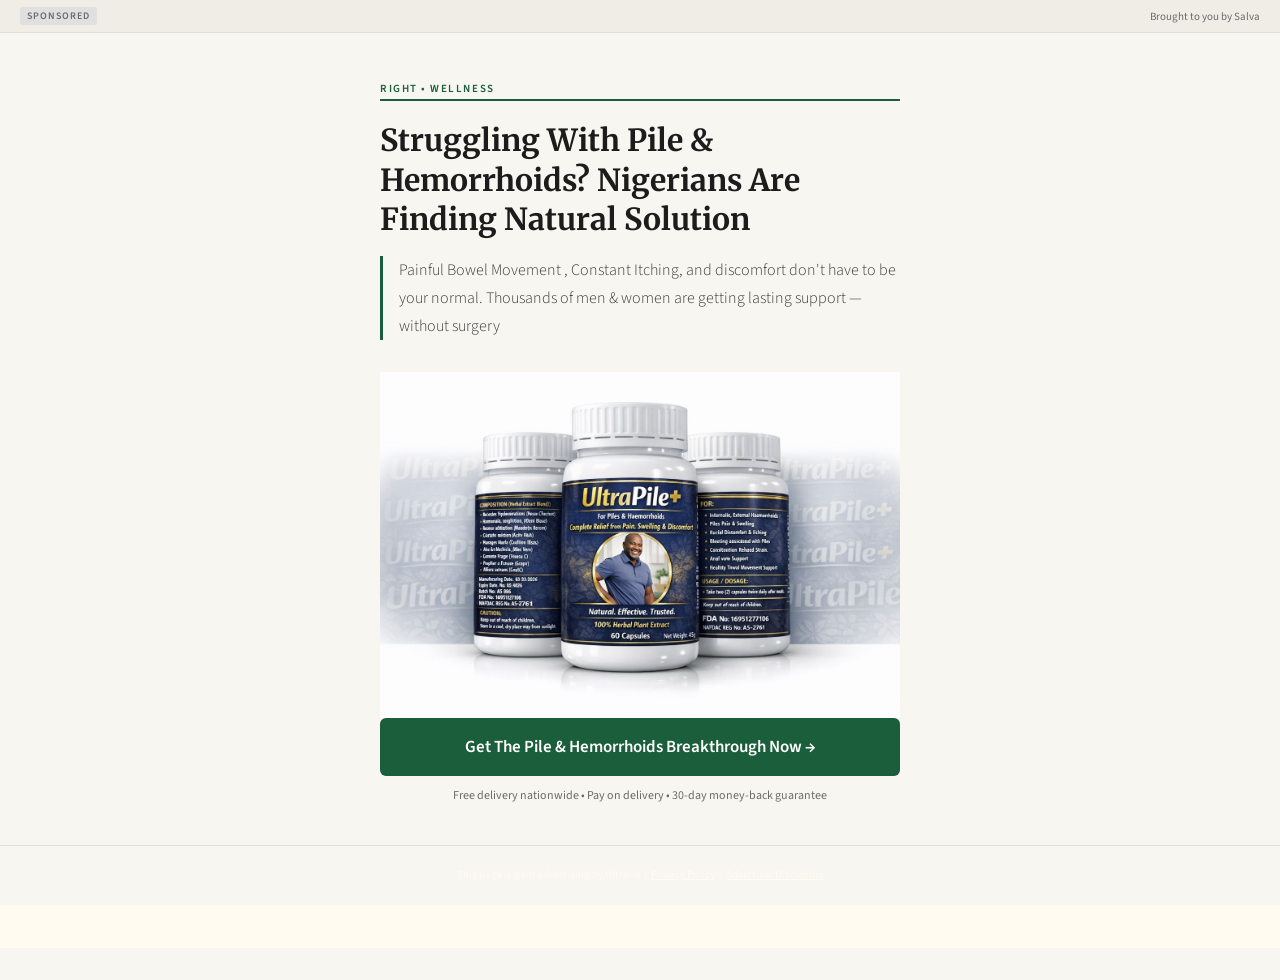
<file: index.html>
<!doctype html>
<html lang="en">
  <head>
    <meta charset="UTF-8" />
    <meta name="viewport" content="width=device-width, initial-scale=1.0" />
    <title>Natural Pile Removal for Nigerians</title>
    <!-- Google tag (gtag.js) -->
    <script
      async
      src="https://www.googletagmanager.com/gtag/js?id=AW-18196257229"
    ></script>
    <script>
      window.dataLayer = window.dataLayer || [];
      function gtag() {
        dataLayer.push(arguments);
      }
      gtag("js", new Date());

      gtag("config", "AW-18196257229");
    </script>
    <link
      href="https://fonts.googleapis.com/css2?family=Merriweather:ital,wght@0,700;1,400&family=Source+Sans+3:wght@300;400;600&display=swap"
      rel="stylesheet"
    />
    <style>
      *,
      *::before,
      *::after {
        box-sizing: border-box;
        margin: 0;
        padding: 0;
      }
      :root {
        --green: #1b5e3b;
        --green-mid: #256b47;
        --green-light: #ebf5ef;
        --green-border: #b8deca;
        --text-dark: #1c1c1c;
        --text-mid: #3d3d3d;
        --text-muted: #6b6b6b;
        --border: #e0e0e0;
        --bg: #f8f6f1;
        --white: #ffffff;
      }
      body {
        font-family: "Source Sans 3", sans-serif;
        background: var(--bg);
        color: var(--text-dark);
        min-height: 100vh;
        display: flex;
        flex-direction: column;
      }

      /* AD BAR */
      .ad-bar {
        background: #f0ede6;
        border-bottom: 1px solid var(--border);
        padding: 7px 20px;
        display: flex;
        align-items: center;
        justify-content: space-between;
        font-size: 11px;
        color: var(--text-muted);
      }
      .ad-tag {
        background: var(--border);
        color: var(--text-muted);
        font-size: 10px;
        font-weight: 600;
        letter-spacing: 0.1em;
        text-transform: uppercase;
        padding: 2px 7px;
        border-radius: 3px;
      }

      /* MAIN */
      .wrap {
        max-width: 560px;
        margin: 0 auto;
        padding: 3rem 1.25rem 2.5rem;
        flex: 1;
        display: flex;
        flex-direction: column;
        justify-content: center;
      }

      .category {
        display: inline-block;
        font-size: 11px;
        font-weight: 600;
        letter-spacing: 0.14em;
        text-transform: uppercase;
        color: var(--green);
        border-bottom: 2px solid var(--green);
        padding-bottom: 3px;
        margin-bottom: 1.25rem;
      }

      h1 {
        font-family: "Merriweather", serif;
        font-size: clamp(1.4rem, 5vw, 1.9rem);
        font-weight: 700;
        line-height: 1.3;
        color: var(--text-dark);
        margin-bottom: 1rem;
      }

      .intro {
        font-size: 16px;
        font-weight: 300;
        line-height: 1.75;
        color: var(--text-mid);
        margin-bottom: 2rem;
        border-left: 3px solid var(--green);
        padding-left: 16px;
      }

      /* DISCLAIMER */
      .disclaimer {
        background: #fffbf0;
        /* border: 1px solid #E8D9A0;
  border-radius: 8px; */
        padding: 12px 16px;
        font-size: 12px;
        line-height: 1.6;
        color: #fffbf0;
        margin-bottom: 2rem;
      }
      .disclaimer strong {
        color: #fffbf0;
      }

      /* CTA */
      .cta-btn {
        display: flex;
        align-items: center;
        justify-content: center;
        gap: 10px;
        background: var(--green);
        color: #fff;
        font-family: "Source Sans 3", sans-serif;
        font-size: 17px;
        font-weight: 600;
        text-decoration: none;
        border-radius: 6px;
        padding: 17px 28px;
        width: 100%;
        transition:
          background 0.18s,
          transform 0.12s;
      }
      .cta-btn:hover {
        background: var(--green-mid);
        transform: translateY(-1px);
      }
      .cta-btn:active {
        transform: scale(0.98);
      }

      .cta-sub {
        margin-top: 10px;
        font-size: 12px;
        color: var(--text-muted);
        text-align: center;
        line-height: 1.6;
      }
      img {
        width: 100%;
      }

      /* FOOTER */
      .footer {
        border-top: 1px solid var(--border);
        padding: 1.25rem;
        text-align: center;
        font-size: 11px;
        /* color: var(--text-muted); */
        color: #fffbf0;
        line-height: 1.7;
      }
      .footer a {
        /* color: var(--text-muted); */
        color: #fffbf0;
        text-decoration: underline;
      }
    </style>
  </head>
  <body>
    <div class="ad-bar">
      <span class="ad-tag">Sponsored</span>
      <span>Brought to you by Salva </span>
    </div>

    <div class="wrap">
      <span class="category">Right &bull; Wellness</span>

      <h1>
        Struggling With Pile & Hemorrhoids? Nigerians Are Finding Natural
        Solution
      </h1>

      <p class="intro">
        Painful Bowel Movement , Constant Itching, and discomfort don't have to
        be your normal. Thousands of men & women are getting lasting support —
        without surgery
      </p>
      <img src="images/3-bottle design.jpeg" alt="" />

      <a
        class="cta-btn"
        href="main.html"
        target="_blank"
        rel="noopener sponsored"
      >
        Get The Pile &amp; Hemorrhoids Breakthrough Now →
      </a>
      <p class="cta-sub">
        Free delivery nationwide &bull; Pay on delivery &bull; 30-day money-back
        guarantee
      </p>
    </div>

    <div class="footer">
      This page is paid advertising by Ultraile &nbsp;|&nbsp;
      <a href="#">Privacy Policy</a> &nbsp;|&nbsp;
      <a href="#">Advertiser Disclosure</a>
    </div>
    <div class="disclaimer">
      <strong>Disclaimer:</strong>It is not intended to diagnose, treat, cure,
      or prevent any disease. Results may vary.
    </div>
  </body>
</html>
</file>
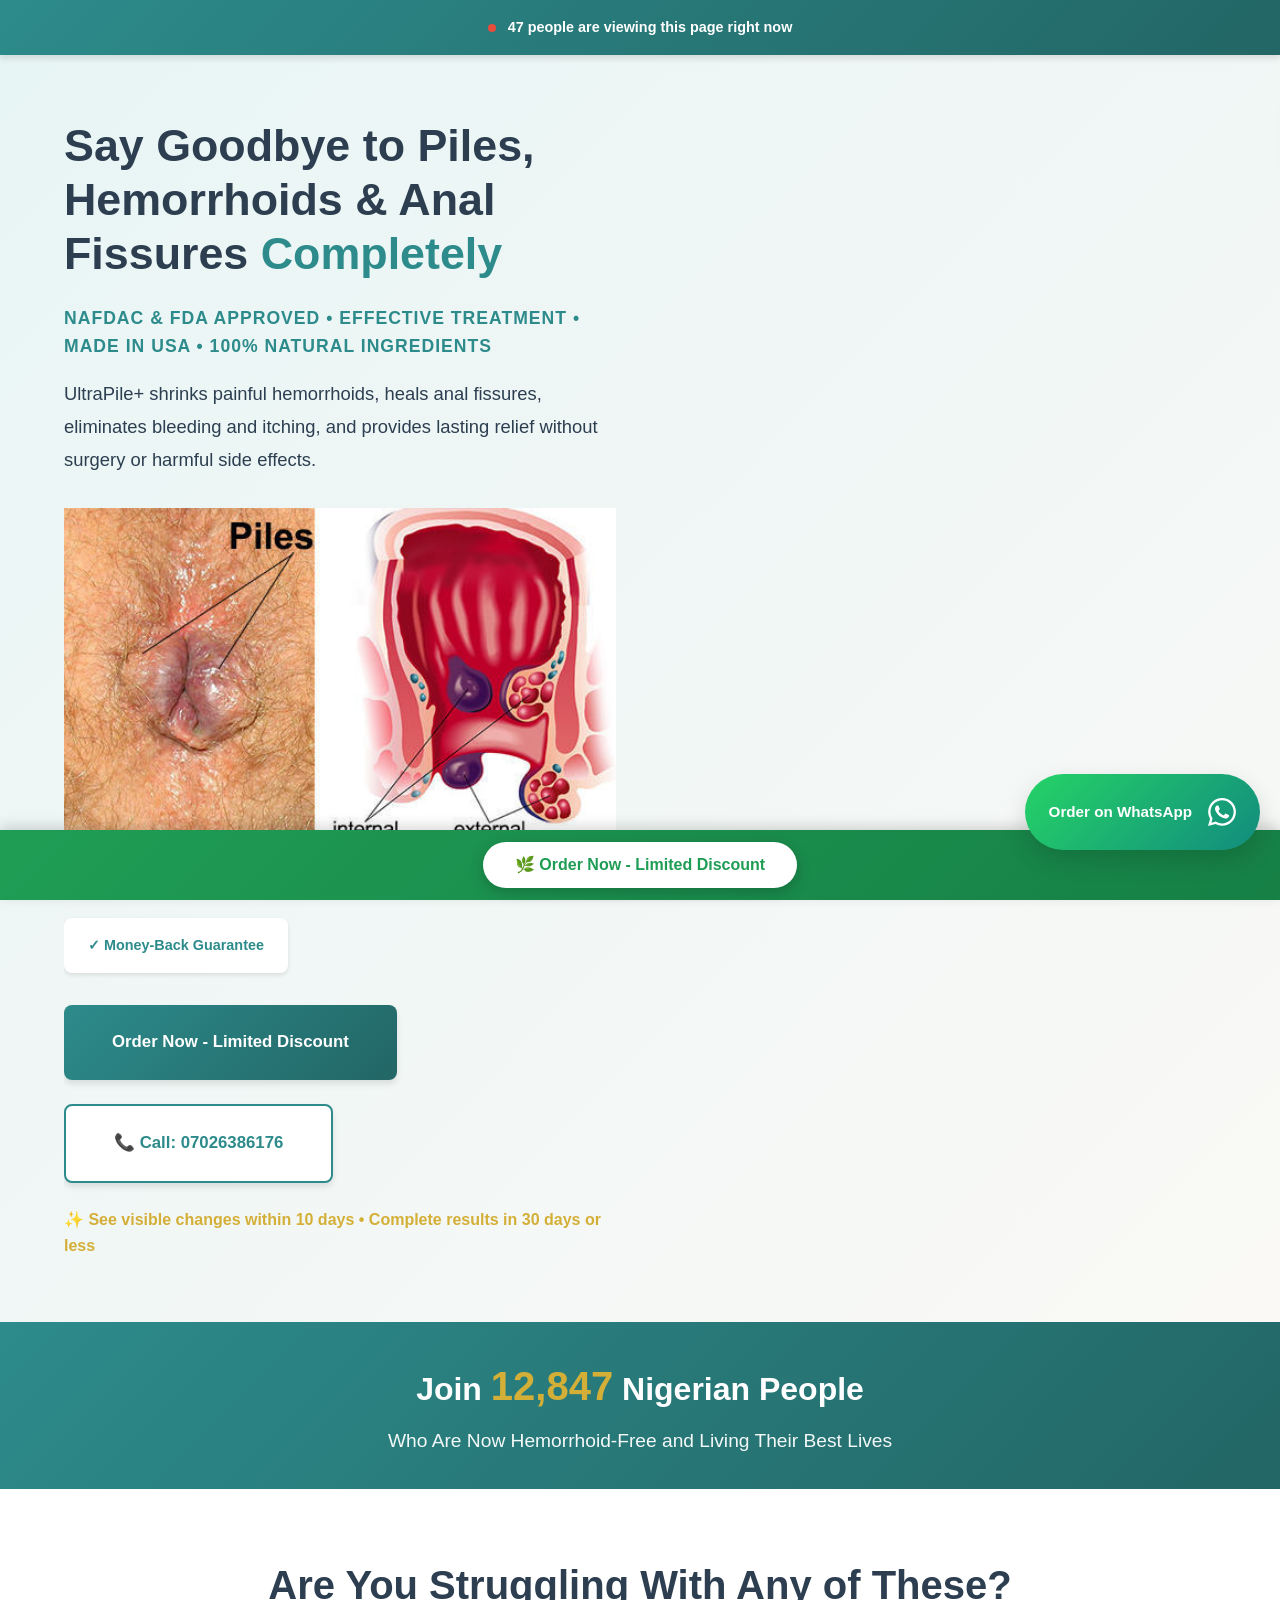
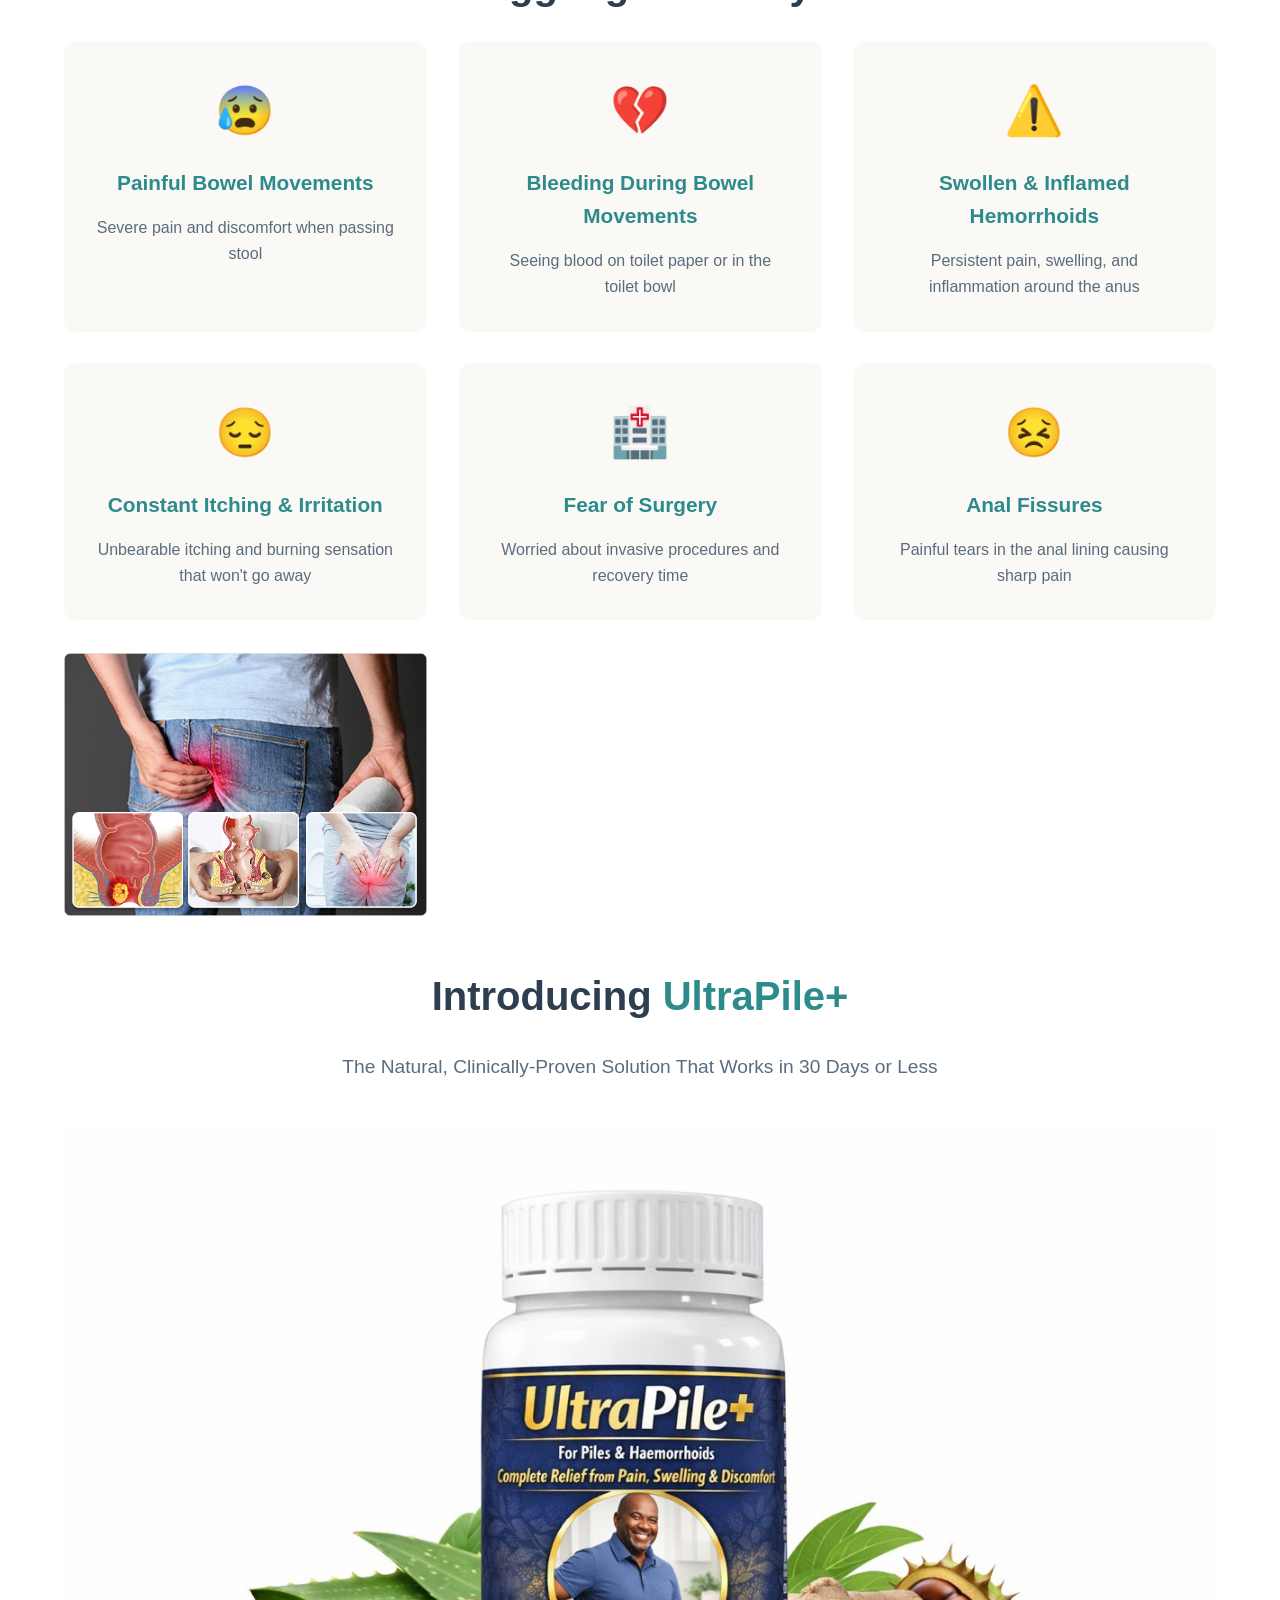
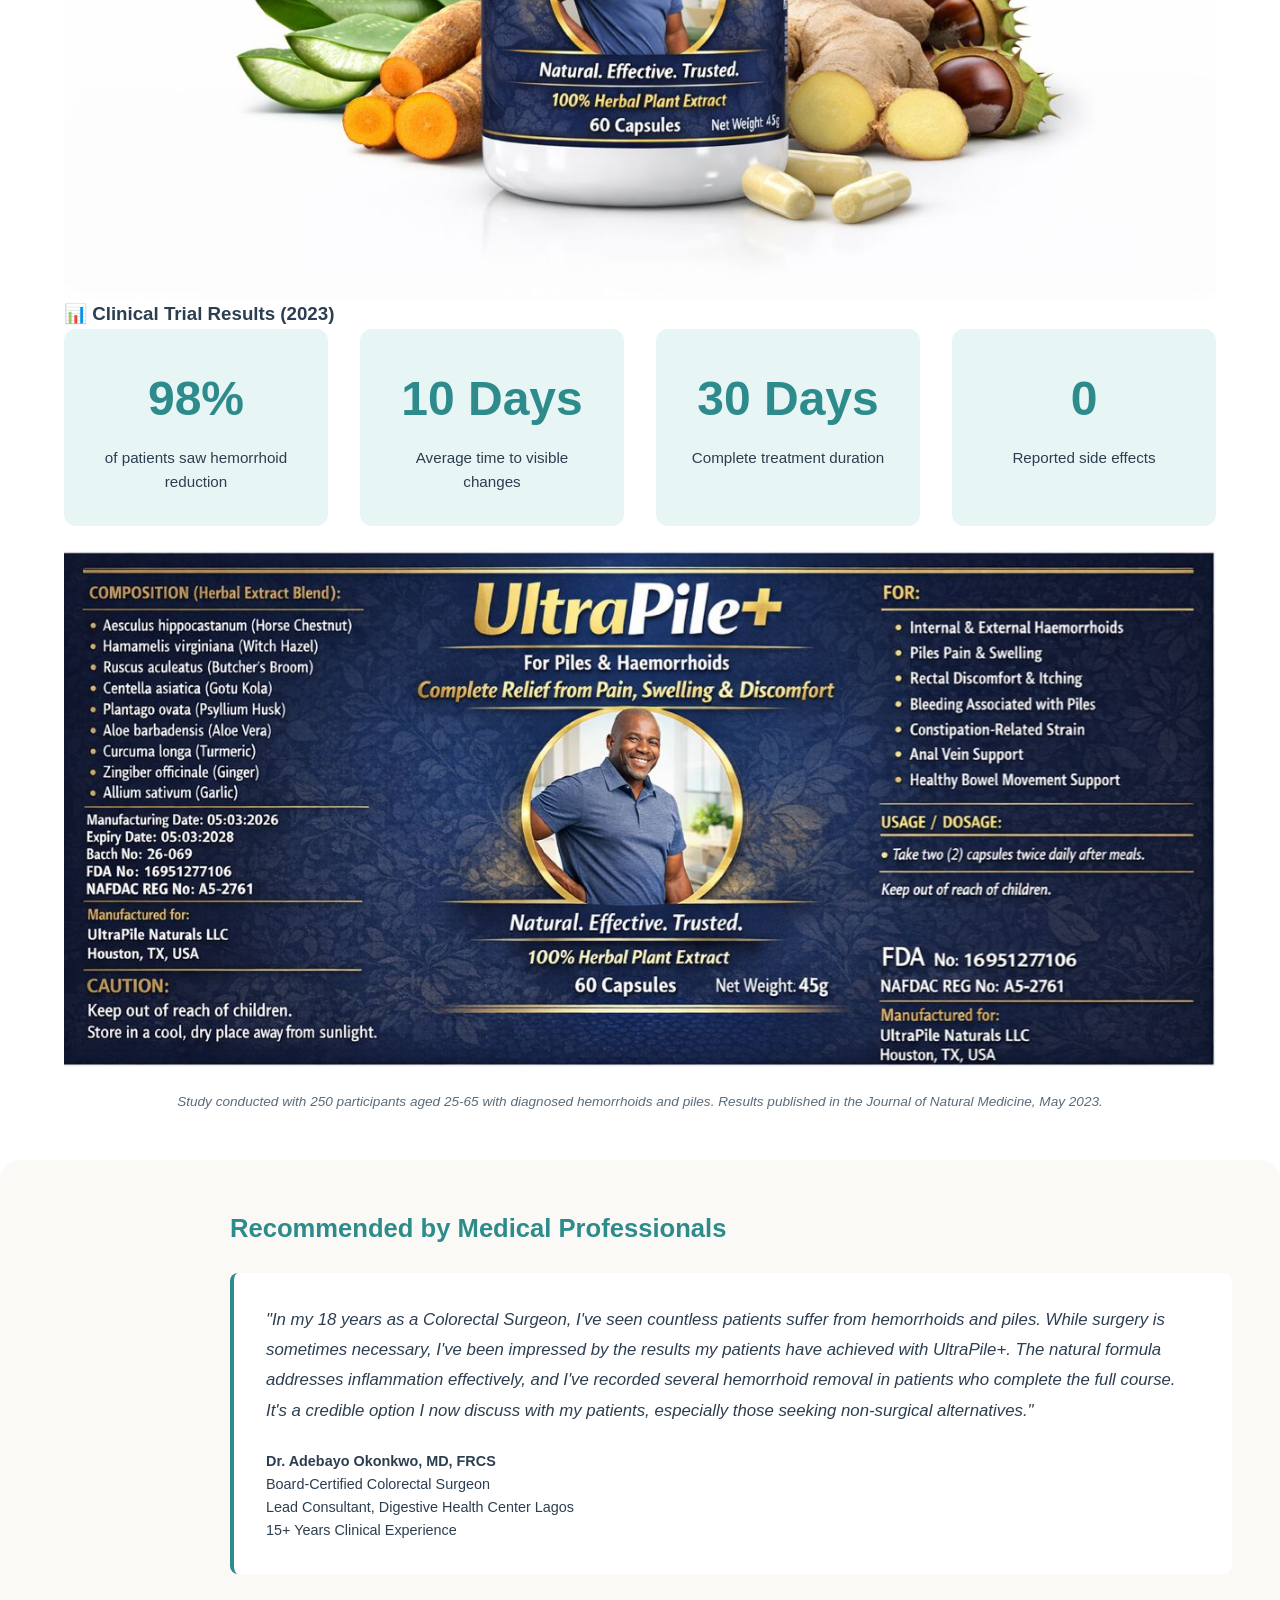
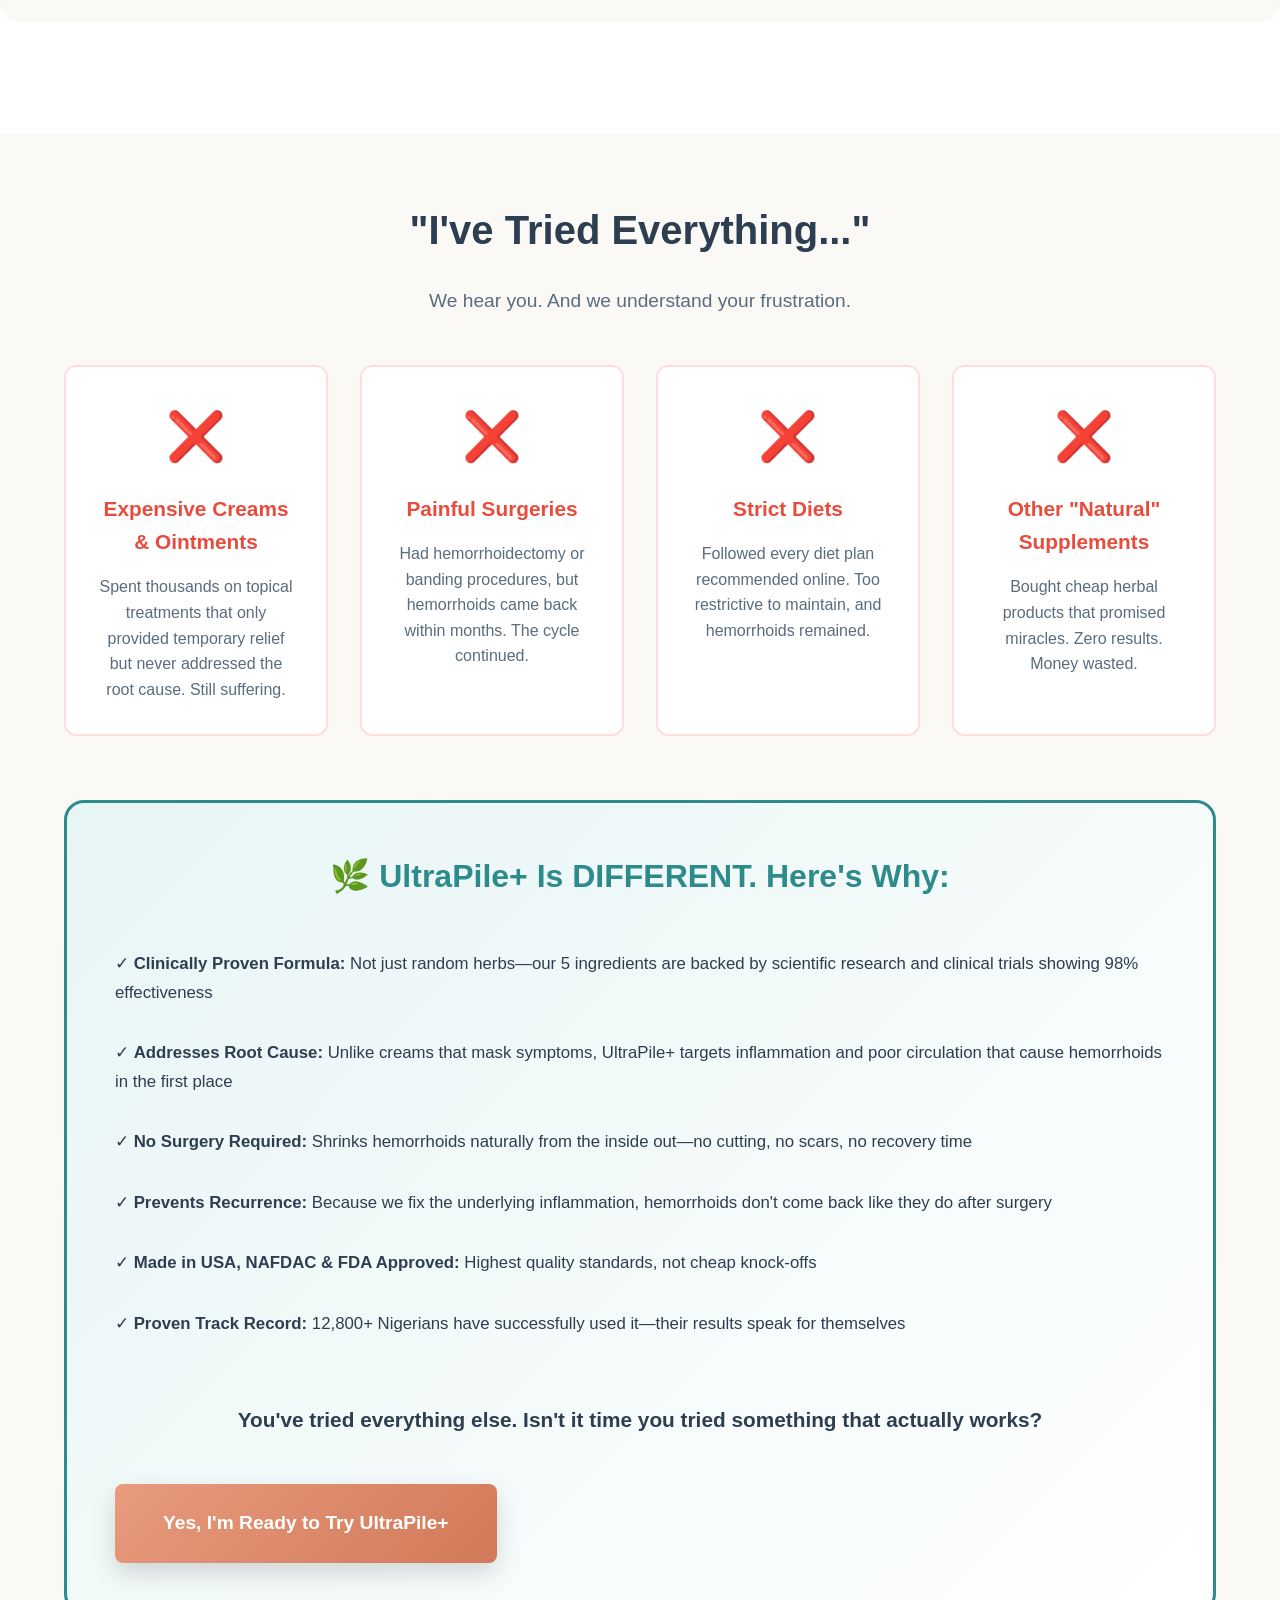
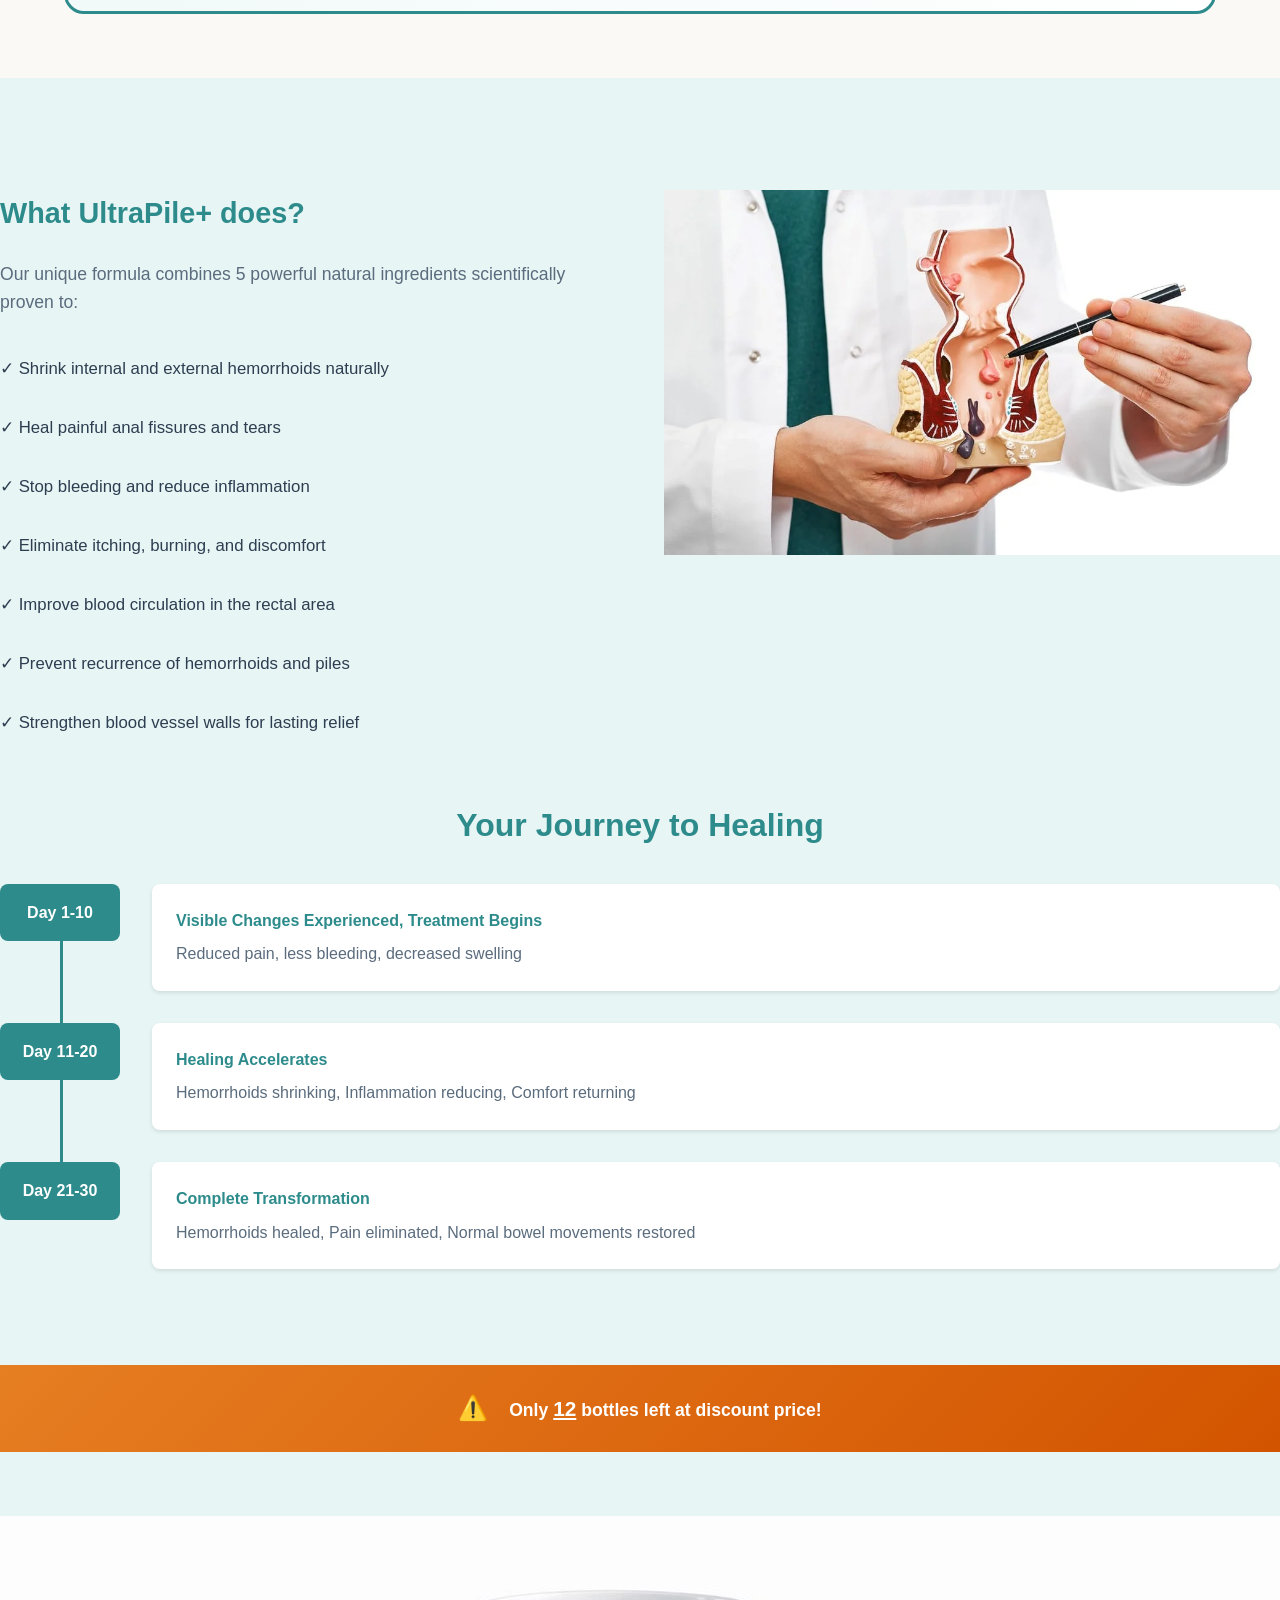
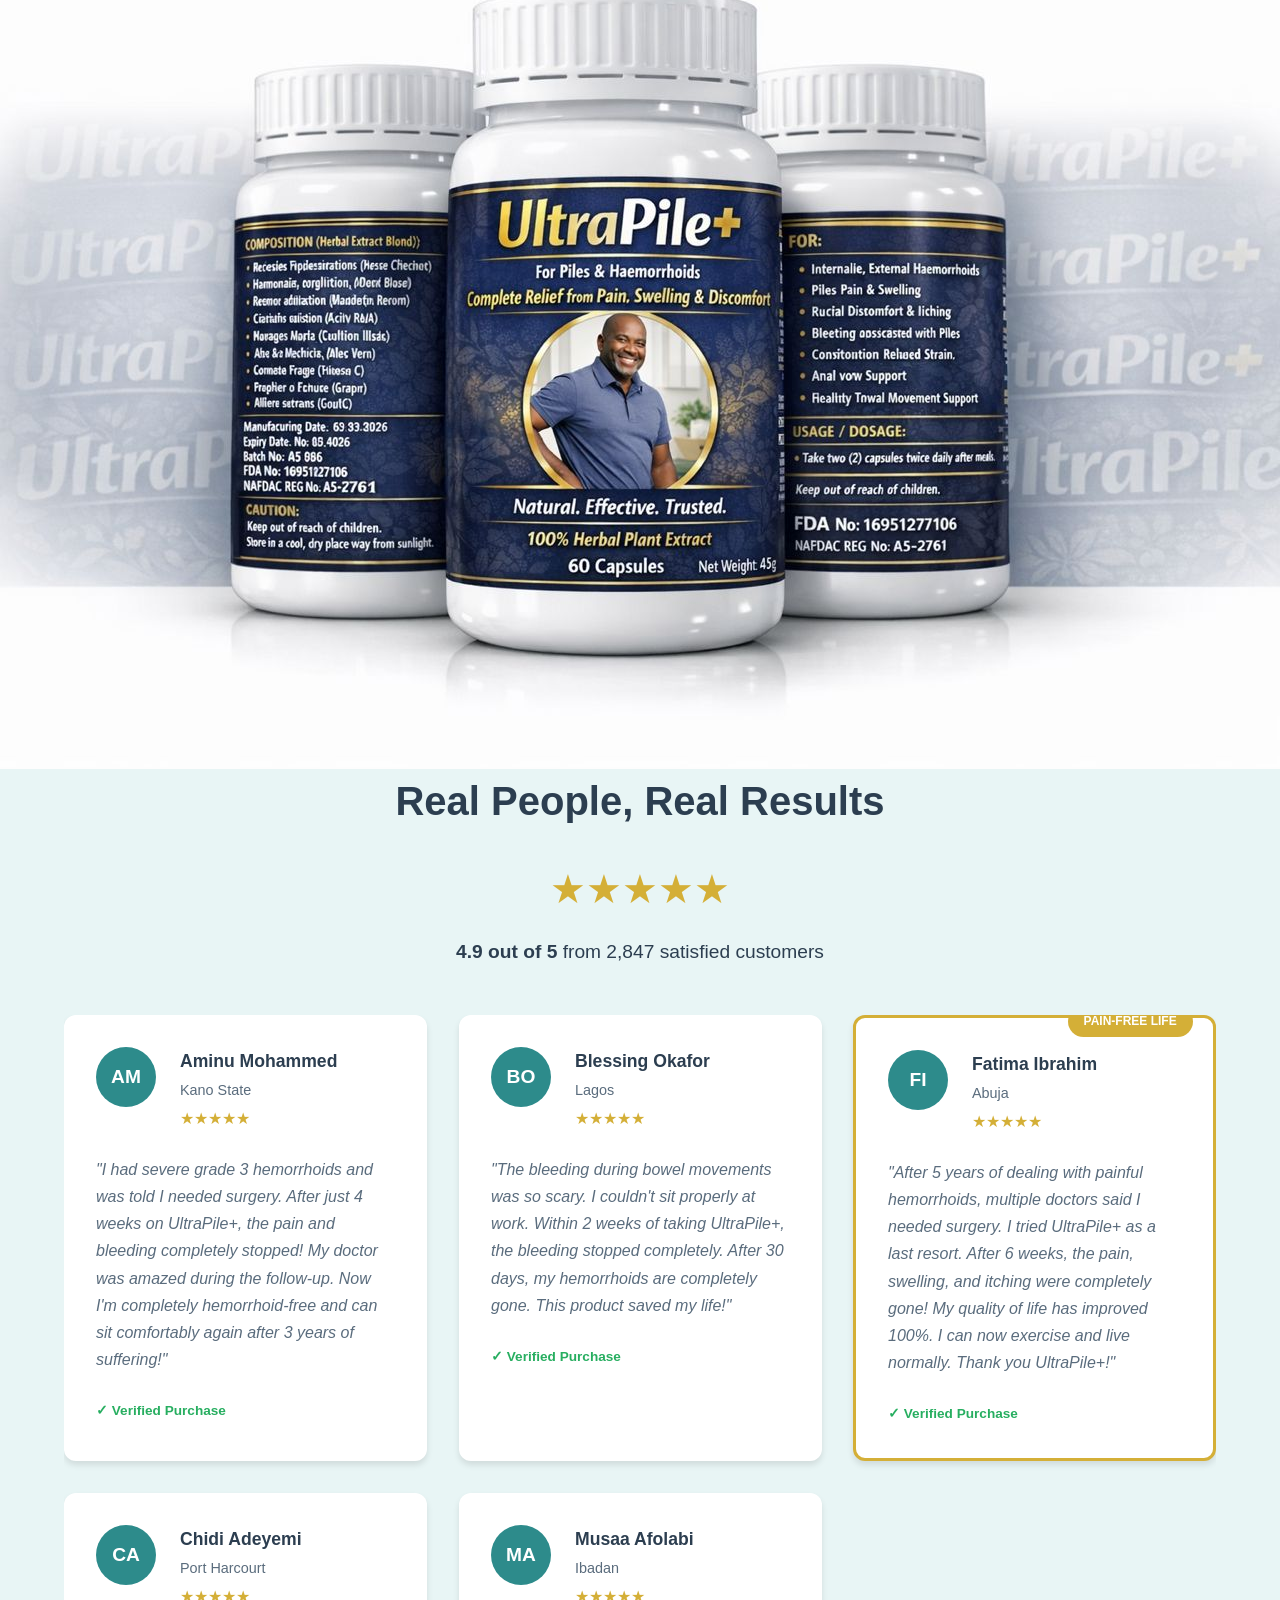
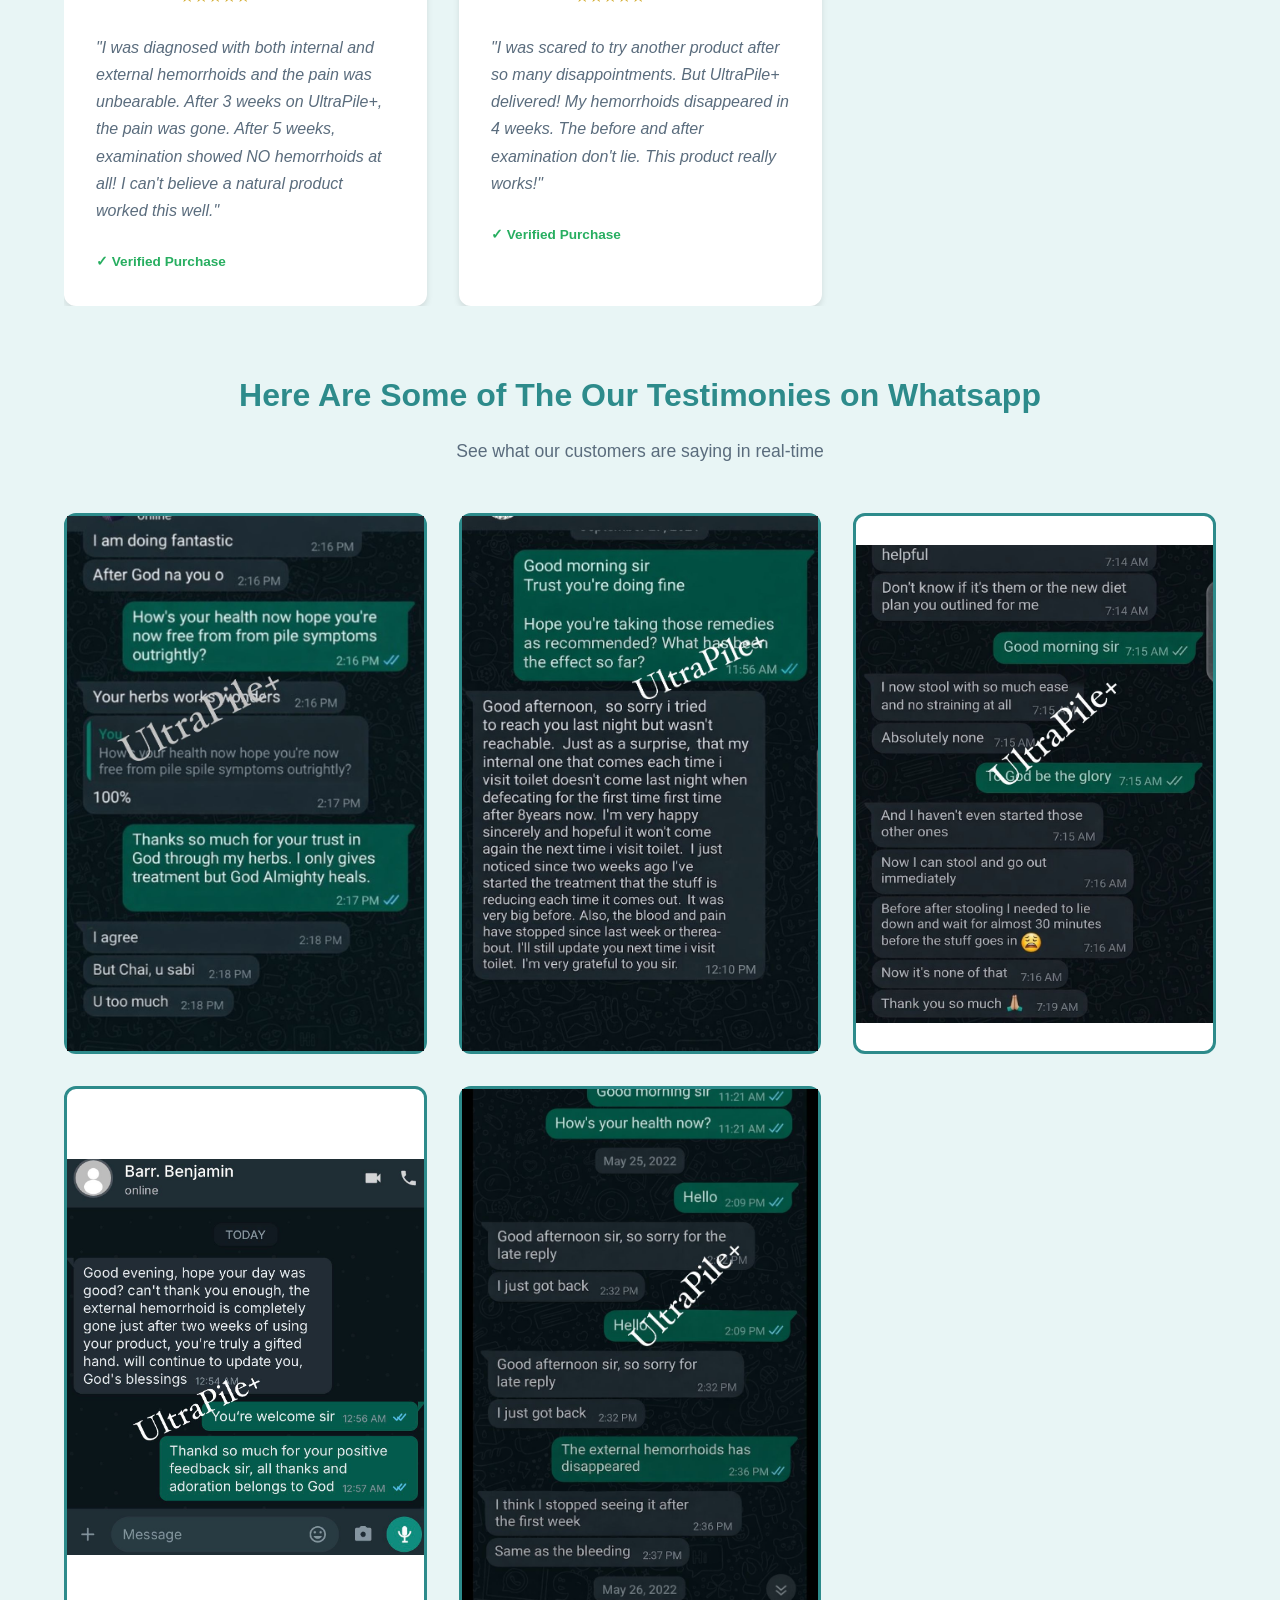
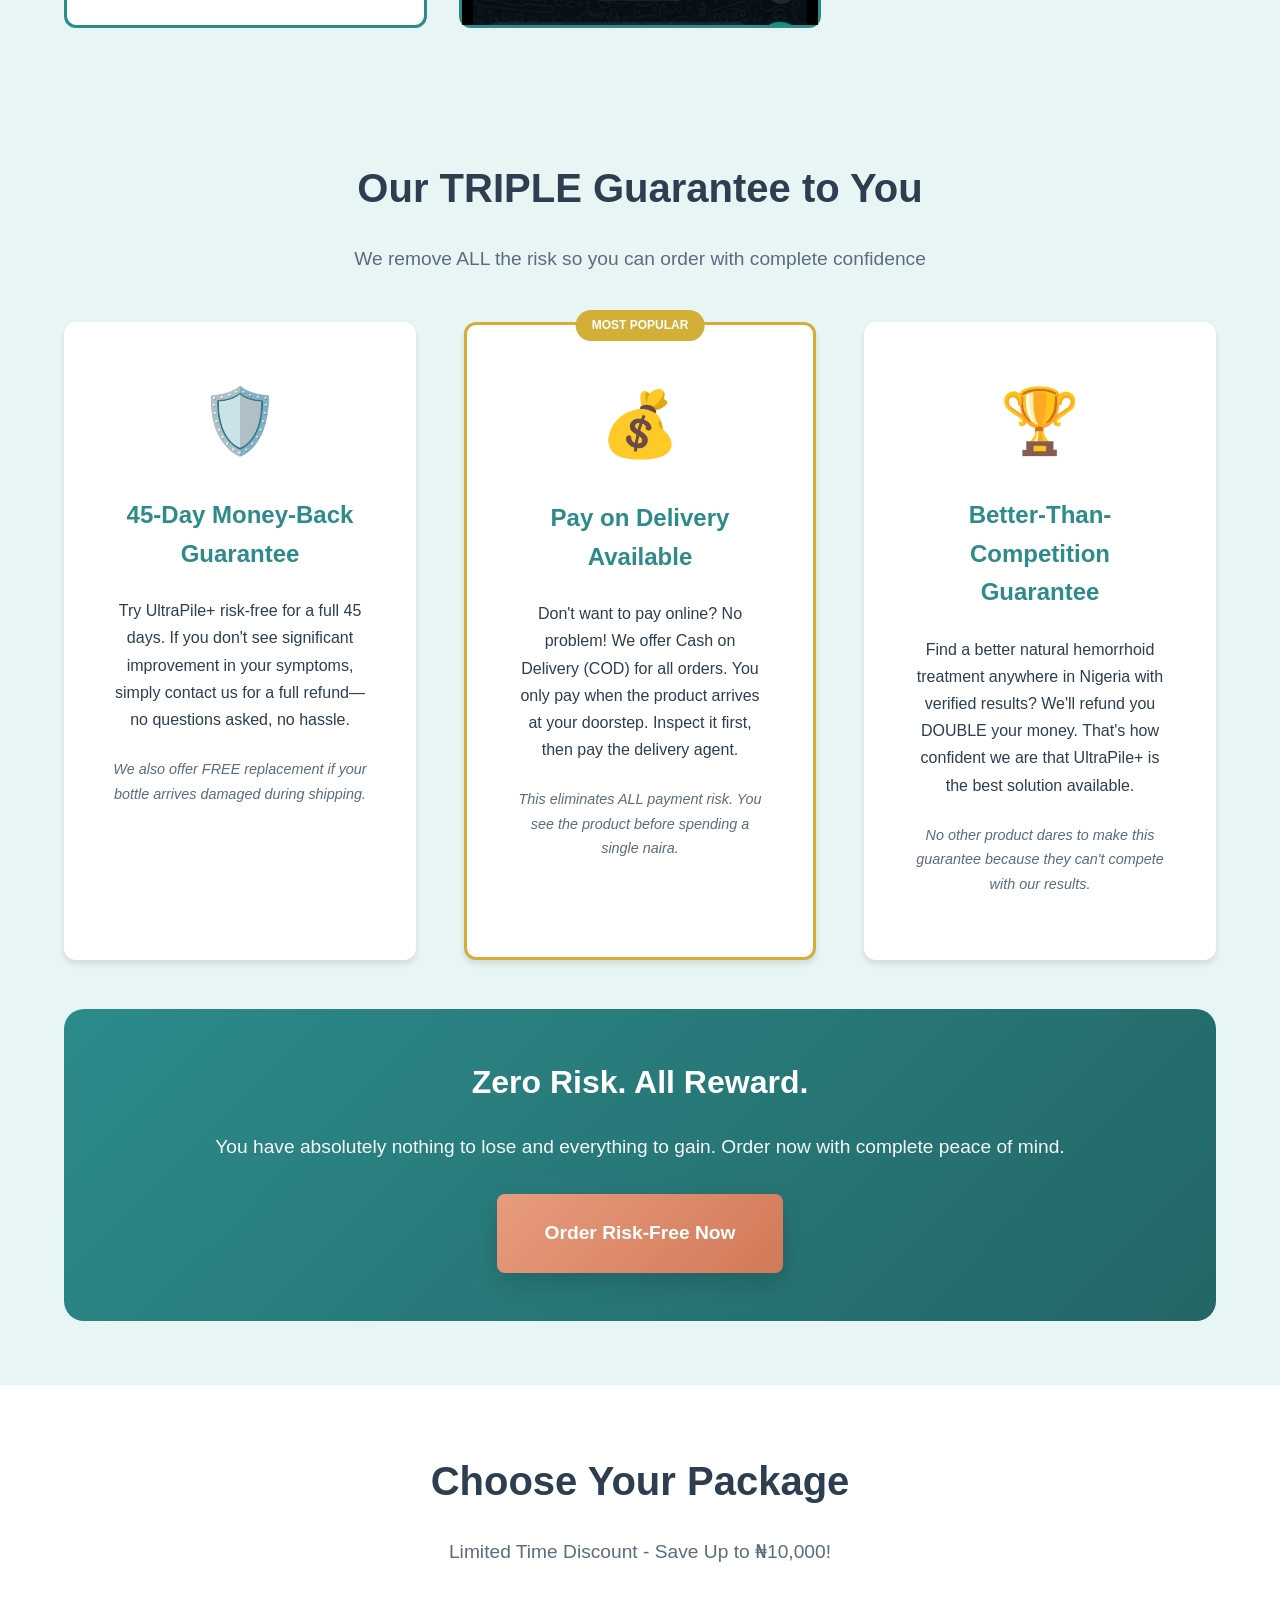
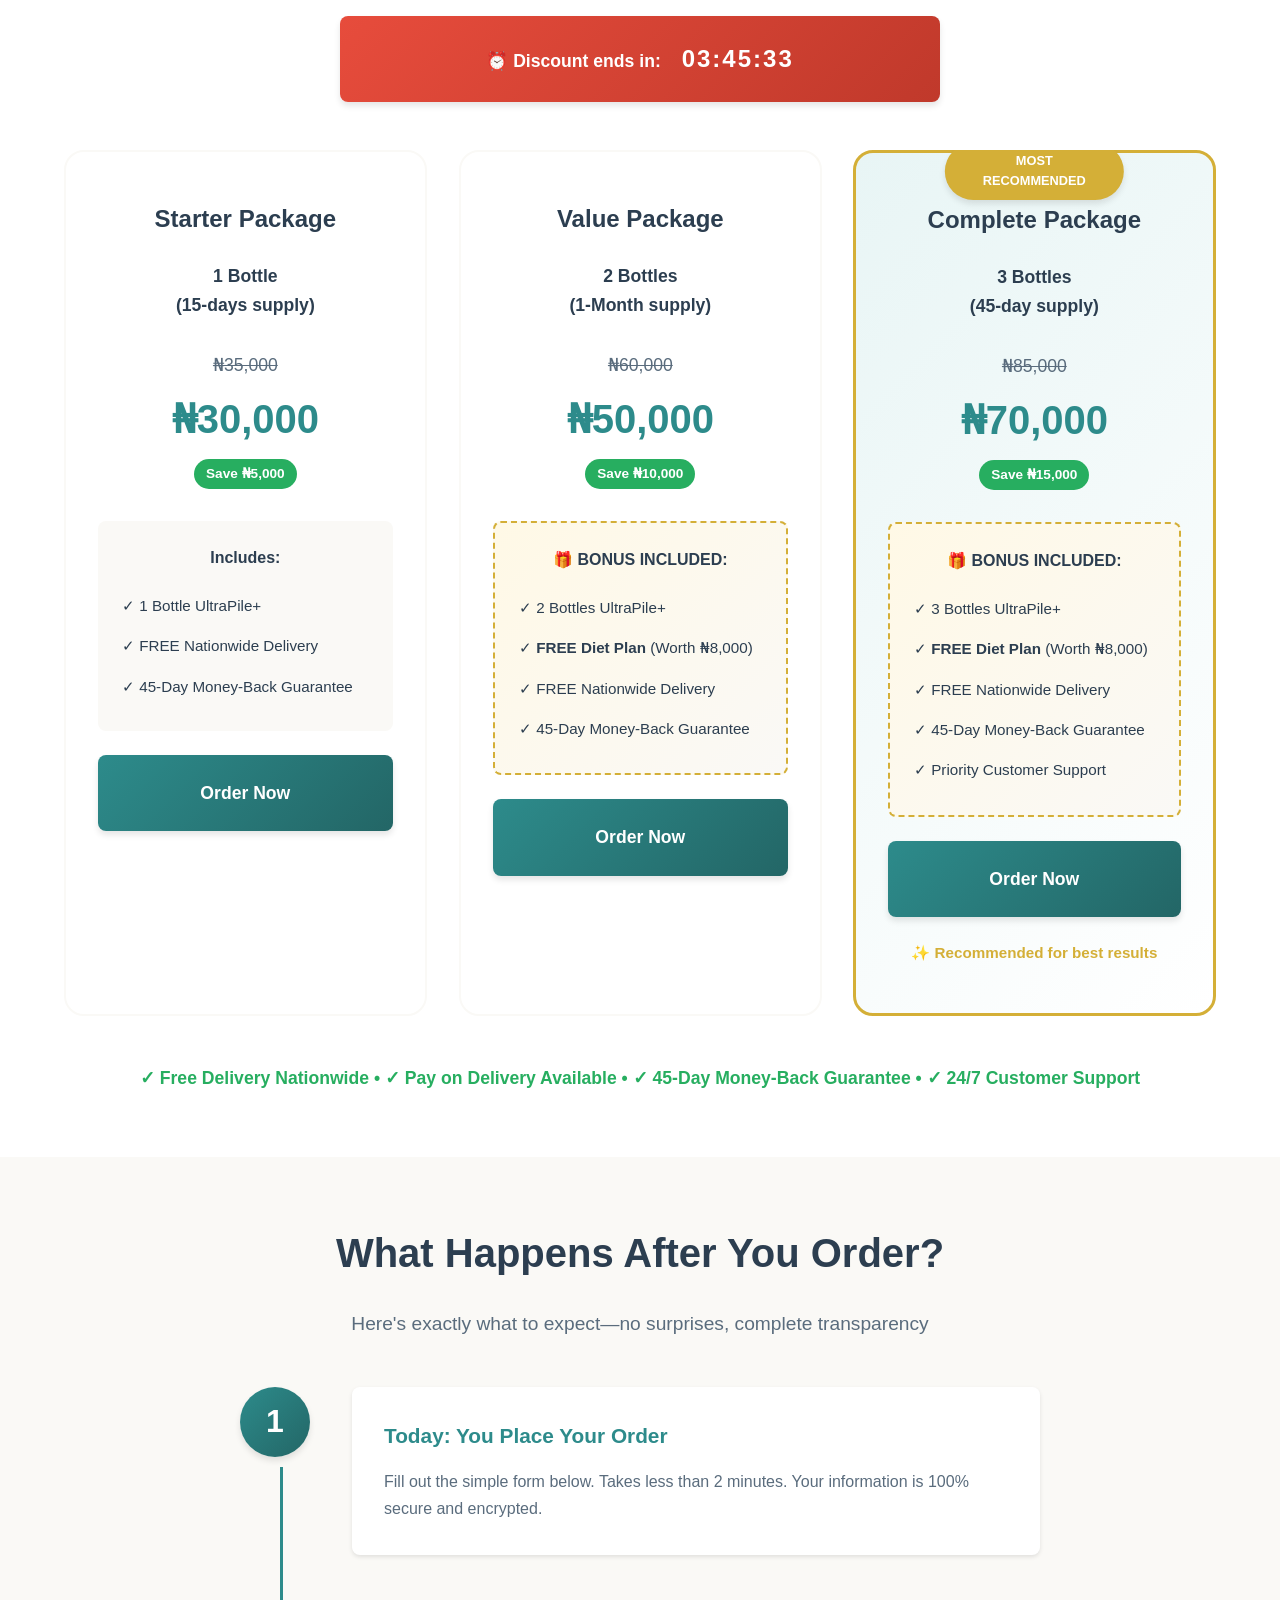
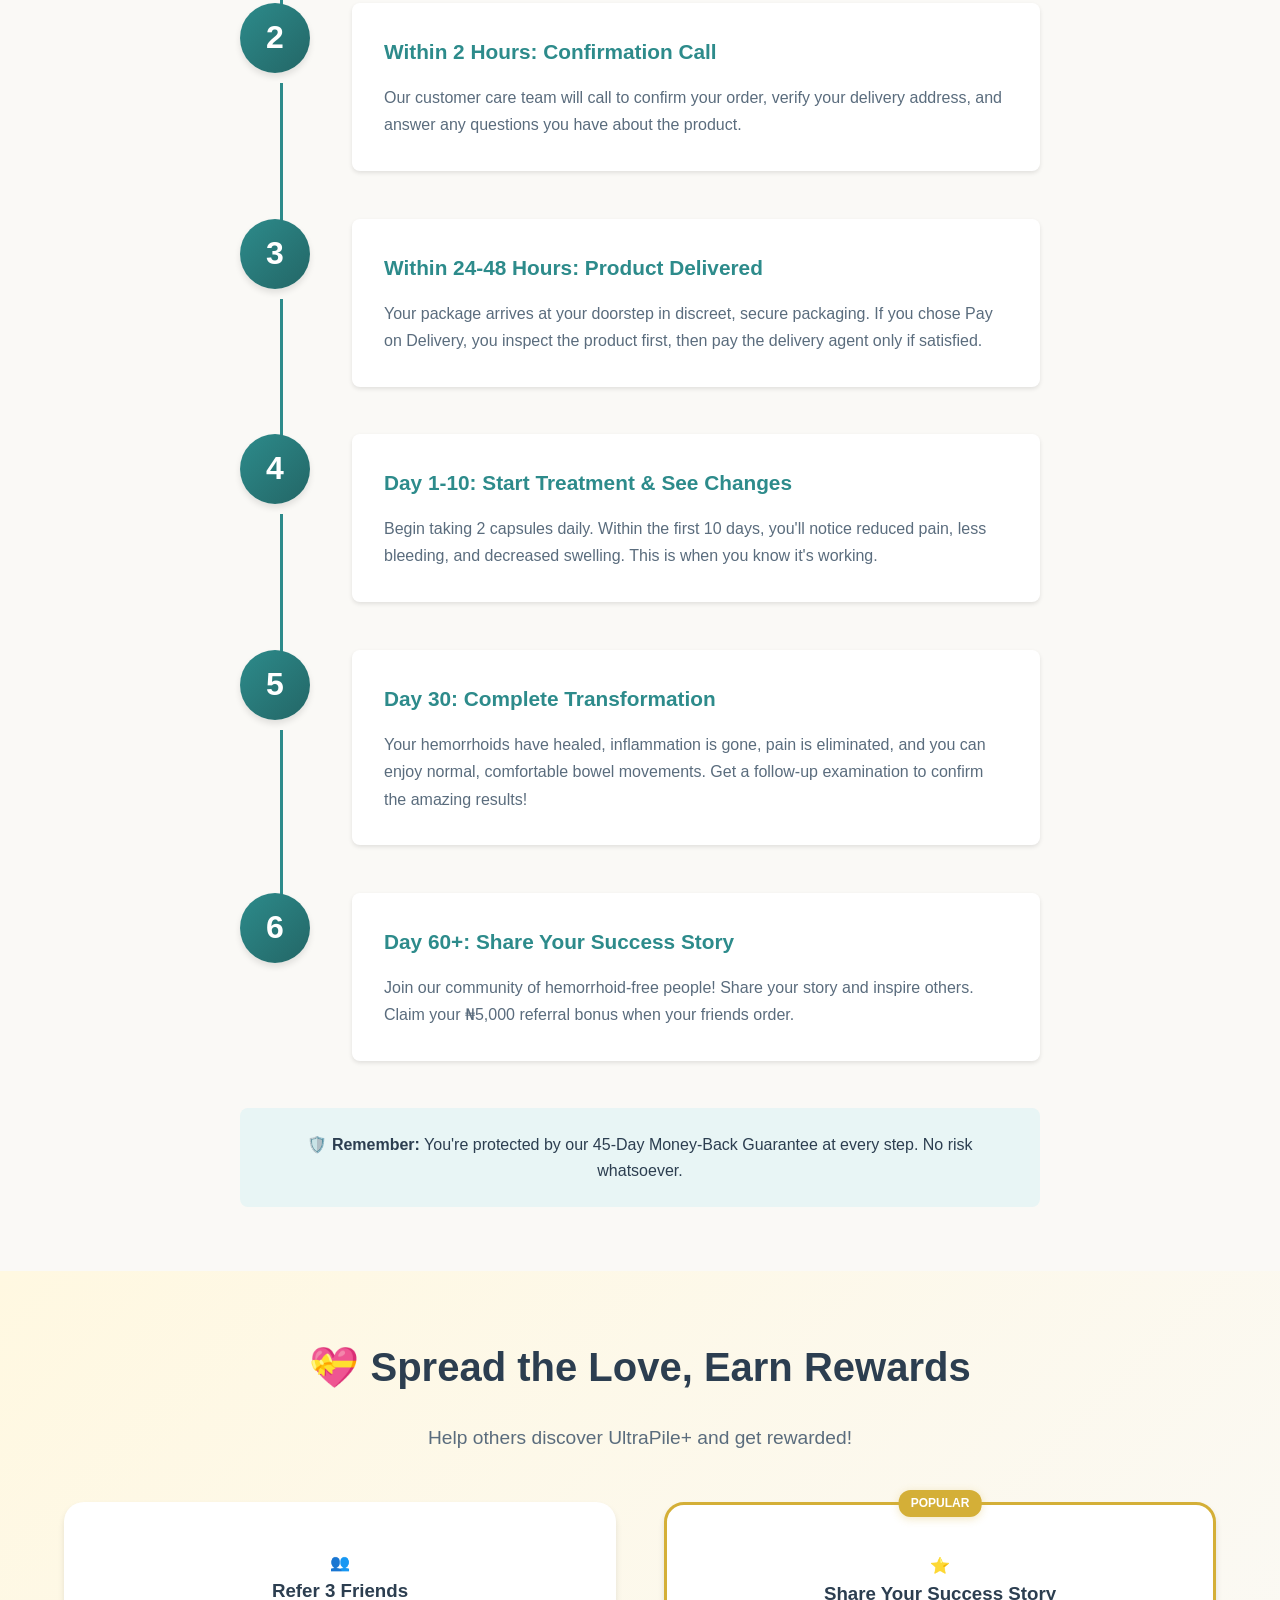
<file: a.html>
<!doctype html>
<html lang="en">
  <head>
    <meta charset="UTF-8" />
    <meta name="viewport" content="width=device-width, initial-scale=1.0" />
    <title>UltraPile+ - Natural Solution for Piles and Hemorrhoids</title>
    <meta
      name="description"
      content="UltraPile+: NAFDAC & FDA approved natural treatment for piles, hemorrhoids, and anal fissures. See results in 30 days or less. Money-back guarantee."
    />
    <link rel="stylesheet" href="style.css" />
    <!-- Google tag (gtag.js) -->
    <script
      async
      src="https://www.googletagmanager.com/gtag/js?id=AW-18076458781"
    ></script>
    <script>
      window.dataLayer = window.dataLayer || [];
      function gtag() {
        dataLayer.push(arguments);
      }
      gtag("js", new Date());

      gtag("config", "AW-18076458781");
    </script>
  </head>
  <body>
    <!-- Live Visitor Counter Bar -->
    <div class="visitor-counter">
      <span class="pulse-dot"></span>
      <span id="visitorCount">47</span> people are viewing this page right now
    </div>

    <!-- Floating WhatsApp Button -->
    <a
      href="https://wa.me/2347026386176?text=Hello,%20Dr%20Johnson%20I%20want%20to%20order%20For%20UltraPile+"
      class="whatsapp-float"
      target="_blank"
      rel="noopener"
    >
      <span class="whatsapp-text">Order on WhatsApp</span>
      <span class="whatsapp-icon">
        <svg viewBox="0 0 24 24" fill="currentColor" width="24" height="24">
          <path
            d="M17.472 14.382c-.297-.149-1.758-.867-2.03-.967-.273-.099-.471-.148-.67.15-.197.297-.767.966-.94 1.164-.173.199-.347.223-.644.075-.297-.15-1.255-.463-2.39-1.475-.883-.788-1.48-1.761-1.653-2.059-.173-.297-.018-.458.13-.606.134-.133.298-.347.446-.52.149-.174.198-.298.298-.497.099-.198.05-.371-.025-.52-.075-.149-.669-1.612-.916-2.207-.242-.579-.487-.5-.669-.51-.173-.008-.371-.01-.57-.01-.198 0-.52.074-.792.372-.272.297-1.04 1.016-1.04 2.479 0 1.462 1.065 2.875 1.213 3.074.149.198 2.096 3.2 5.077 4.487.709.306 1.262.489 1.694.625.712.227 1.36.195 1.871.118.571-.085 1.758-.719 2.006-1.413.248-.694.248-1.289.173-1.413-.074-.124-.272-.198-.57-.347m-5.421 7.403h-.004a9.87 9.87 0 01-5.031-1.378l-.361-.214-3.741.982.998-3.648-.235-.374a9.86 9.86 0 01-1.51-5.26c.001-5.45 4.436-9.884 9.888-9.884 2.64 0 5.122 1.03 6.988 2.898a9.825 9.825 0 012.893 6.994c-.003 5.45-4.437 9.884-9.885 9.884m8.413-18.297A11.815 11.815 0 0012.05 0C5.495 0 .16 5.335.157 11.892c0 2.096.547 4.142 1.588 5.945L.057 24l6.305-1.654a11.882 11.882 0 005.683 1.448h.005c6.554 0 11.89-5.335 11.893-11.893a11.821 11.821 0 00-3.48-8.413Z"
          />
        </svg>
      </span>
    </a>

    <!-- Order Notification Popup -->
    <div class="order-notification" id="orderNotification">
      <div class="notification-content">
        <span class="notification-icon">👤</span>
        <div class="notification-text">
          <strong id="notificationName">Chioma from Lagos</strong>
          <span id="notificationOrder">just ordered 2 Bottles </span>
        </div>
      </div>
    </div>

    <!-- Hero Section -->
    <section class="hero">
      <div class="container">
        <div class="hero-content">
          <div class="hero-text">
            <h1>
              Say Goodbye to Piles, Hemorrhoids & Anal Fissures
              <span class="highlight">Completely</span>
            </h1>
            <p class="hero-subtitle">
              NAFDAC & FDA Approved • Effective Treatment • Made in USA • 100%
              Natural Ingredients
            </p>
            <p class="hero-description">
              UltraPile+ shrinks painful hemorrhoids, heals anal fissures,
              eliminates bleeding and itching, and provides lasting relief
              without surgery or harmful side effects.
            </p>

            <div class="bottle-mockup">
              <img src="images/pilespic.jpg" alt="UltraPile+ Bottle" />
            </div>

            <div class="trust-badges">
              <div class="badge-item">✓ NAFDAC Approved</div>
              <div class="badge-item">✓ FDA Certified</div>
              <div class="badge-item">✓ Money-Back Guarantee</div>
            </div>

            <div class="hero-cta">
              <a href="#order-form" class="btn-primary"
                >Order Now - Limited Discount</a
              >
              <a href="tel:07026386176" class="btn-secondary"
                >📞 Call: 07026386176</a
              >
            </div>

            <p class="hero-assurance">
              ✨ See visible changes within 10 days • Complete results in 30
              days or less
            </p>
          </div>
        </div>
      </div>
    </section>

    <!-- NEW: Success Counter (10A) -->
    <section class="success-counter-section">
      <div class="container">
        <div class="success-counter">
          <h2>
            Join
            <span class="counter-number" id="successCounter">12,847</span>
            Nigerian People
          </h2>
          <p>Who Are Now Hemorrhoid-Free and Living Their Best Lives</p>
        </div>
      </div>
    </section>

    <!-- Problem Section -->
    <section class="problem-section">
      <div class="container">
        <h2 class="section-title">Are You Struggling With Any of These?</h2>
        <div class="problem-grid">
          <div class="problem-item">
            <span class="problem-icon">😰</span>
            <h3>Painful Bowel Movements</h3>
            <p>Severe pain and discomfort when passing stool</p>
          </div>
          <div class="problem-item">
            <span class="problem-icon">💔</span>
            <h3>Bleeding During Bowel Movements</h3>
            <p>Seeing blood on toilet paper or in the toilet bowl</p>
          </div>
          <div class="problem-item">
            <span class="problem-icon">⚠️</span>
            <h3>Swollen & Inflamed Hemorrhoids</h3>
            <p>Persistent pain, swelling, and inflammation around the anus</p>
          </div>
          <div class="problem-item">
            <span class="problem-icon">😔</span>
            <h3>Constant Itching & Irritation</h3>
            <p>Unbearable itching and burning sensation that won't go away</p>
          </div>
          <div class="problem-item">
            <span class="problem-icon">🏥</span>
            <h3>Fear of Surgery</h3>
            <p>Worried about invasive procedures and recovery time</p>
          </div>
          <div class="problem-item">
            <span class="problem-icon">😣</span>
            <h3>Anal Fissures</h3>
            <p>Painful tears in the anal lining causing sharp pain</p>
          </div>
          <div class="bottle-mockup">
            <img src="images/full pic.png" alt="UltraPile+ Bottle" />
          </div>
        </div>
      </div>

      <div class="container">
        <h2 class="section-title">
          Introducing <span class="brand-highlight">UltraPile+</span>
        </h2>
        <p class="section-subtitle">
          The Natural, Clinically-Proven Solution That Works in 30 Days or Less
        </p>

        <div class="bottle-mockup">
          <img
            src="images/WhatsApp Image 2026-03-10 at 12.15.49.jpeg"
            alt="UltraPile+ Bottle"
          />
        </div>
        <!-- NEW: Clinical Study Results (9A) -->
        <h3>📊 Clinical Trial Results (2023)</h3>
        <div class="clinical-results-grid">
          <div class="clinical-result-box">
            <div class="result-percentage">98%</div>
            <div class="result-label">of patients saw hemorrhoid reduction</div>
          </div>
          <div class="clinical-result-box">
            <div class="result-percentage">10 Days</div>
            <div class="result-label">Average time to visible changes</div>
          </div>
          <div class="clinical-result-box">
            <div class="result-percentage">30 Days</div>
            <div class="result-label">Complete treatment duration</div>
          </div>
          <div class="clinical-result-box">
            <div class="result-percentage">0</div>
            <div class="result-label">Reported side effects</div>
          </div>
        </div>
        <div style="width: 100%">
          <img
            src="images/sticker.jpeg"
            style="width: 100%; height: auto"
            alt="UltraPile+ Product Label"
          />
        </div>
        <p class="clinical-note">
          Study conducted with 250 participants aged 25-65 with diagnosed
          hemorrhoids and piles. Results published in the Journal of Natural
          Medicine, May 2023.
        </p>
      </div>

      <!-- NEW: Doctor Endorsement (2B) -->
      <div class="doctor-endorsement-section">
        <div class="doctor-content">
          <div class="doctor-image-placeholder">
            <!-- You can replace this with actual image -->
          </div>
          <div class="doctor-text">
            <h3>Recommended by Medical Professionals</h3>
            <div class="doctor-quote">
              <p class="quote-text">
                "In my 18 years as a Colorectal Surgeon, I've seen countless
                patients suffer from hemorrhoids and piles. While surgery is
                sometimes necessary, I've been impressed by the results my
                patients have achieved with UltraPile+. The natural formula
                addresses inflammation effectively, and I've recorded several
                hemorrhoid removal in patients who complete the full course.
                It's a credible option I now discuss with my patients,
                especially those seeking non-surgical alternatives."
              </p>
              <p class="doctor-credentials">
                <strong>Dr. Adebayo Okonkwo, MD, FRCS</strong><br />
                Board-Certified Colorectal Surgeon<br />
                Lead Consultant, Digestive Health Center Lagos<br />
                15+ Years Clinical Experience
              </p>
            </div>
          </div>
        </div>
      </div>
    </section>

    <!-- NEW: "I've Tried Everything" Section (11A) -->
    <section class="tried-everything-section">
      <div class="container">
        <h2 class="section-title">"I've Tried Everything..."</h2>
        <p class="tried-intro">
          We hear you. And we understand your frustration.
        </p>
        <div class="tried-grid">
          <div class="tried-item">
            <span class="tried-icon">❌</span>
            <h3>Expensive Creams & Ointments</h3>
            <p>
              Spent thousands on topical treatments that only provided temporary
              relief but never addressed the root cause. Still suffering.
            </p>
          </div>
          <div class="tried-item">
            <span class="tried-icon">❌</span>
            <h3>Painful Surgeries</h3>
            <p>
              Had hemorrhoidectomy or banding procedures, but hemorrhoids came
              back within months. The cycle continued.
            </p>
          </div>
          <div class="tried-item">
            <span class="tried-icon">❌</span>
            <h3>Strict Diets</h3>
            <p>
              Followed every diet plan recommended online. Too restrictive to
              maintain, and hemorrhoids remained.
            </p>
          </div>
          <div class="tried-item">
            <span class="tried-icon">❌</span>
            <h3>Other "Natural" Supplements</h3>
            <p>
              Bought cheap herbal products that promised miracles. Zero results.
              Money wasted.
            </p>
          </div>
        </div>

        <div class="tried-different">
          <h3>🌿 UltraPile+ Is DIFFERENT. Here's Why:</h3>
          <ul class="difference-list">
            <li>
              ✓ <strong>Clinically Proven Formula:</strong> Not just random
              herbs—our 5 ingredients are backed by scientific research and
              clinical trials showing 98% effectiveness
            </li>
            <li>
              ✓ <strong>Addresses Root Cause:</strong> Unlike creams that mask
              symptoms, UltraPile+ targets inflammation and poor circulation
              that cause hemorrhoids in the first place
            </li>
            <li>
              ✓ <strong>No Surgery Required:</strong> Shrinks hemorrhoids
              naturally from the inside out—no cutting, no scars, no recovery
              time
            </li>
            <li>
              ✓ <strong>Prevents Recurrence:</strong> Because we fix the
              underlying inflammation, hemorrhoids don't come back like they do
              after surgery
            </li>
            <li>
              ✓ <strong>Made in USA, NAFDAC & FDA Approved:</strong> Highest
              quality standards, not cheap knock-offs
            </li>
            <li>
              ✓ <strong>Proven Track Record:</strong> 12,800+ Nigerians have
              successfully used it—their results speak for themselves
            </li>
          </ul>
          <p class="tried-cta-text">
            You've tried everything else. Isn't it time you tried something that
            actually works?
          </p>
          <a href="#order-form" class="btn-primary-large"
            >Yes, I'm Ready to Try UltraPile+</a
          >
        </div>
      </div>
    </section>

    <!-- Solution Section -->
    <section class="solution-section">
      <div class="solution-content">
        <div class="solution-text">
          <h3>What UltraPile+ does?</h3>
          <p>
            Our unique formula combines 5 powerful natural ingredients
            scientifically proven to:
          </p>
          <ul class="benefits-list">
            <li>✓ Shrink internal and external hemorrhoids naturally</li>
            <li>✓ Heal painful anal fissures and tears</li>
            <li>✓ Stop bleeding and reduce inflammation</li>
            <li>✓ Eliminate itching, burning, and discomfort</li>
            <li>✓ Improve blood circulation in the rectal area</li>
            <li>✓ Prevent recurrence of hemorrhoids and piles</li>
            <li>✓ Strengthen blood vessel walls for lasting relief</li>
          </ul>
        </div>
        <div style="width: 100%">
          <img
            src="images/doc.webp"
            style="width: 100%; height: auto"
            alt="UltraPile+ Product Label"
          />
        </div>

        <!-- <div class="ingredients-box">
          <h3>5 Clinically-Tested Natural Ingredients:</h3>
          <div class="ingredient-item">
            <strong>Poria</strong> - Reduces inflammation and strengthens veins
          </div>
          <div class="ingredient-item">
            <strong>Vitex Agnus-Castus</strong> - Improves circulation naturally
          </div>
          <div class="ingredient-item">
            <strong>Curcuma Longa</strong> - Powerful anti-inflammatory
            properties
          </div>
          <div class="ingredient-item">
            <strong>Zingiber Officinale</strong> - Improves blood flow and
            healing
          </div>
          <div class="ingredient-item">
            <strong>Urtica Dioica</strong> - Supports vascular health
          </div>
        </div> -->
      </div>

      <div class="timeline">
        <h3>Your Journey to Healing</h3>
        <div class="timeline-item">
          <div class="timeline-day">Day 1-10</div>
          <div class="timeline-content">
            <h4>Visible Changes Experienced, Treatment Begins</h4>
            <p>Reduced pain, less bleeding, decreased swelling</p>
          </div>
        </div>
        <div class="timeline-item">
          <div class="timeline-day">Day 11-20</div>
          <div class="timeline-content">
            <h4>Healing Accelerates</h4>
            <p>
              Hemorrhoids shrinking, Inflammation reducing, Comfort returning
            </p>
          </div>
        </div>
        <div class="timeline-item">
          <div class="timeline-day">Day 21-30</div>
          <div class="timeline-content">
            <h4>Complete Transformation</h4>
            <p>
              Hemorrhoids healed, Pain eliminated, Normal bowel movements
              restored
            </p>
          </div>
        </div>
      </div>
    </section>

    <!-- Stock Scarcity Alert -->
    <div class="stock-alert">
      <div class="container">
        <span class="alert-icon">⚠️</span>
        <span class="alert-text"
          >Only <strong id="stockCount">12</strong> bottles left at discount
          price!</span
        >
      </div>
    </div>

    <!-- Testimonials Section -->
    <section class="testimonials-section">
      <div class="hero-image">
        <div class="product-placeholder">
          <div class="bottle-mockup">
            <img src="images/3-bottle design.jpeg" alt="UltraPile+ Bottle" />
          </div>
        </div>
      </div>
      <div class="container">
        <h2 class="section-title">Real People, Real Results</h2>
        <div class="rating-summary">
          <div class="stars">★★★★★</div>
          <p><strong>4.9 out of 5</strong> from 2,847 satisfied customers</p>
        </div>

        <!-- Written Testimonials -->
        <div class="testimonials-grid">
          <div class="testimonial-card">
            <div class="testimonial-header">
              <div class="testimonial-avatar">AM</div>
              <div class="testimonial-info">
                <h4>Aminu Mohammed</h4>
                <p class="location">Kano State</p>
                <div class="stars">★★★★★</div>
              </div>
            </div>
            <p class="testimonial-text">
              "I had severe grade 3 hemorrhoids and was told I needed surgery.
              After just 4 weeks on UltraPile+, the pain and bleeding completely
              stopped! My doctor was amazed during the follow-up. Now I'm
              completely hemorrhoid-free and can sit comfortably again after 3
              years of suffering!"
            </p>
            <span class="verified">✓ Verified Purchase</span>
          </div>

          <div class="testimonial-card">
            <div class="testimonial-header">
              <div class="testimonial-avatar">BO</div>
              <div class="testimonial-info">
                <h4>Blessing Okafor</h4>
                <p class="location">Lagos</p>
                <div class="stars">★★★★★</div>
              </div>
            </div>
            <p class="testimonial-text">
              "The bleeding during bowel movements was so scary. I couldn't sit
              properly at work. Within 2 weeks of taking UltraPile+, the
              bleeding stopped completely. After 30 days, my hemorrhoids are
              completely gone. This product saved my life!"
            </p>
            <span class="verified">✓ Verified Purchase</span>
          </div>

          <div class="testimonial-card featured-testimonial">
            <span class="featured-badge">PAIN-FREE LIFE</span>
            <div class="testimonial-header">
              <div class="testimonial-avatar">FI</div>
              <div class="testimonial-info">
                <h4>Fatima Ibrahim</h4>
                <p class="location">Abuja</p>
                <div class="stars">★★★★★</div>
              </div>
            </div>
            <p class="testimonial-text">
              "After 5 years of dealing with painful hemorrhoids, multiple
              doctors said I needed surgery. I tried UltraPile+ as a last
              resort. After 6 weeks, the pain, swelling, and itching were
              completely gone! My quality of life has improved 100%. I can now
              exercise and live normally. Thank you UltraPile+!"
            </p>
            <span class="verified">✓ Verified Purchase</span>
          </div>

          <div class="testimonial-card">
            <div class="testimonial-header">
              <div class="testimonial-avatar">CA</div>
              <div class="testimonial-info">
                <h4>Chidi Adeyemi</h4>
                <p class="location">Port Harcourt</p>
                <div class="stars">★★★★★</div>
              </div>
            </div>
            <p class="testimonial-text">
              "I was diagnosed with both internal and external hemorrhoids and
              the pain was unbearable. After 3 weeks on UltraPile+, the pain was
              gone. After 5 weeks, examination showed NO hemorrhoids at all! I
              can't believe a natural product worked this well."
            </p>
            <span class="verified">✓ Verified Purchase</span>
          </div>

          <div class="testimonial-card">
            <div class="testimonial-header">
              <div class="testimonial-avatar">MA</div>
              <div class="testimonial-info">
                <h4>Musaa Afolabi</h4>
                <p class="location">Ibadan</p>
                <div class="stars">★★★★★</div>
              </div>
            </div>
            <p class="testimonial-text">
              "I was scared to try another product after so many
              disappointments. But UltraPile+ delivered! My hemorrhoids
              disappeared in 4 weeks. The before and after examination don't
              lie. This product really works!"
            </p>
            <span class="verified">✓ Verified Purchase</span>
          </div>
        </div>

        <!-- WhatsApp Testimonials Section -->
        <div class="whatsapp-testimonials">
          <h3>Here Are Some of The Our Testimonies on Whatsapp</h3>
          <p class="section-note">
            See what our customers are saying in real-time
          </p>

          <div class="whatsapp-grid">
            <div class="whatsapp-placeholder">
              <img
                style="width: 100%; height: auto"
                src="images/myrev1.jpeg"
                alt="Customer Review"
              />
            </div>

            <div class="whatsapp-placeholder">
              <img
                style="width: 100%; height: auto"
                src="images/myrev2.jpeg"
                alt="Customer Review"
              />
            </div>

            <div class="whatsapp-placeholder">
              <img
                style="width: 100%; height: auto"
                src="images/myrev3.jpeg"
                alt="Customer Review"
              />
            </div>

            <div class="whatsapp-placeholder">
              <img
                style="width: 100%; height: auto"
                src="images/myrev4.jpeg"
                alt="Customer Review"
              />
            </div>

            <div class="whatsapp-placeholder">
              <img
                style="width: 100%; height: auto"
                src="images/myrev5.jpeg"
                alt="Customer Review"
              />
            </div>
          </div>
        </div>
      </div>
    </section>

    <!-- NEW: Extended Guarantee Section (4A, 4B, 4C) -->
    <section class="guarantee-section">
      <div class="container">
        <h2 class="section-title">Our TRIPLE Guarantee to You</h2>
        <p class="guarantee-intro">
          We remove ALL the risk so you can order with complete confidence
        </p>

        <div class="guarantees-grid">
          <!-- 4A: Extended Guarantee -->
          <div class="guarantee-box">
            <div class="guarantee-icon">🛡️</div>
            <h3>45-Day Money-Back Guarantee</h3>
            <p>
              Try UltraPile+ risk-free for a full 45 days. If you don't see
              significant improvement in your symptoms, simply contact us for a
              full refund—no questions asked, no hassle.
            </p>
            <p class="guarantee-note">
              We also offer FREE replacement if your bottle arrives damaged
              during shipping.
            </p>
          </div>

          <!-- 4B: Pay on Delivery -->
          <div class="guarantee-box featured-guarantee">
            <div class="guarantee-badge">MOST POPULAR</div>
            <div class="guarantee-icon">💰</div>
            <h3>Pay on Delivery Available</h3>
            <p>
              Don't want to pay online? No problem! We offer Cash on Delivery
              (COD) for all orders. You only pay when the product arrives at
              your doorstep. Inspect it first, then pay the delivery agent.
            </p>
            <p class="guarantee-note">
              This eliminates ALL payment risk. You see the product before
              spending a single naira.
            </p>
          </div>

          <!-- 4C: Comparison Guarantee -->
          <div class="guarantee-box">
            <div class="guarantee-icon">🏆</div>
            <h3>Better-Than-Competition Guarantee</h3>
            <p>
              Find a better natural hemorrhoid treatment anywhere in Nigeria
              with verified results? We'll refund you DOUBLE your money. That's
              how confident we are that UltraPile+ is the best solution
              available.
            </p>
            <p class="guarantee-note">
              No other product dares to make this guarantee because they can't
              compete with our results.
            </p>
          </div>
        </div>

        <div class="guarantee-cta-box">
          <h3>Zero Risk. All Reward.</h3>
          <p>
            You have absolutely nothing to lose and everything to gain. Order
            now with complete peace of mind.
          </p>
          <a href="#order-form" class="btn-primary-large"
            >Order Risk-Free Now</a
          >
        </div>
      </div>
    </section>

    <!-- Pricing Section with Bonuses (8A) -->
    <section class="pricing-section" id="pricing">
      <div class="container">
        <h2 class="section-title">Choose Your Package</h2>
        <p class="section-subtitle">
          Limited Time Discount - Save Up to ₦10,000!
        </p>

        <div class="countdown-sticky">
          <span>⏰ Discount ends in: </span>
          <span class="timer-compact">
            <span id="hoursSticky">03</span>:<span id="minutesSticky">45</span
            >:<span id="secondsSticky">33</span>
          </span>
        </div>

        <div class="pricing-grid">
          <div class="pricing-card">
            <h3>Starter Package</h3>
            <div class="package-contents">
              <p>1 Bottle</p>
              <p class="duration">(15-days supply)</p>
            </div>
            <div class="pricing">
              <span class="old-price">₦35,000</span>
              <span class="new-price">₦30,000</span>
              <span class="savings">Save ₦5,000</span>
            </div>
            <div class="package-includes">
              <p class="includes-title">Includes:</p>
              <ul class="includes-list">
                <li>✓ 1 Bottle UltraPile+</li>
                <li>✓ FREE Nationwide Delivery</li>
                <li>✓ 45-Day Money-Back Guarantee</li>
              </ul>
            </div>
            <a href="#order-form" class="btn-pricing">Order Now</a>
          </div>

          <div class="pricing-card">
            <h3>Value Package</h3>
            <div class="package-contents">
              <p>2 Bottles</p>
              <p class="duration">(1-Month supply)</p>
            </div>
            <div class="pricing">
              <span class="old-price">₦60,000</span>
              <span class="new-price">₦50,000</span>
              <span class="savings">Save ₦10,000</span>
            </div>
            <div class="package-includes bonus-included">
              <p class="includes-title">🎁 BONUS INCLUDED:</p>
              <ul class="includes-list">
                <li>✓ 2 Bottles UltraPile+</li>
                <li>✓ <strong>FREE Diet Plan</strong> (Worth ₦8,000)</li>
                <li>✓ FREE Nationwide Delivery</li>
                <li>✓ 45-Day Money-Back Guarantee</li>
              </ul>
              <!-- <p class="bonus-value">Total Value: ₦60,000 - You Pay: ₦50,000</p> -->
            </div>
            <a href="#order-form" class="btn-pricing">Order Now</a>
          </div>

          <div class="pricing-card featured">
            <div class="popular-badge">MOST RECOMMENDED</div>
            <h3>Complete Package</h3>
            <div class="package-contents">
              <p>3 Bottles</p>
              <p class="duration">(45-day supply)</p>
            </div>
            <div class="pricing">
              <span class="old-price">₦85,000</span>
              <span class="new-price">₦70,000</span>
              <span class="savings">Save ₦15,000</span>
            </div>
            <div class="package-includes bonus-included">
              <p class="includes-title">🎁 BONUS INCLUDED:</p>
              <ul class="includes-list">
                <li>✓ 3 Bottles UltraPile+</li>
                <li>✓ <strong>FREE Diet Plan</strong> (Worth ₦8,000)</li>
                <li>✓ FREE Nationwide Delivery</li>
                <li>✓ 45-Day Money-Back Guarantee</li>
                <li>✓ Priority Customer Support</li>
              </ul>
              <!-- <p class="bonus-value">Total Value: ₦80,000 - You Pay: ₦60,000</p> -->
            </div>
            <a href="#order-form" class="btn-pricing">Order Now</a>
            <p class="recommended">✨ Recommended for best results</p>
          </div>

          <!-- <div class="pricing-card">
            <h3>Premium Package</h3>
            <div class="package-contents">
              <p>4 Bottles</p>
              <p class="duration">(2-Months supply)</p>
            </div>
            <div class="pricing">
              <span class="old-price">₦100,000</span>
              <span class="new-price">₦70,000</span>
              <span class="savings">Save ₦30,000</span>
            </div>
            <div class="package-includes bonus-included">
              <p class="includes-title">🎁 BONUS INCLUDED:</p>
              <ul class="includes-list">
                <li>✓ 4 Bottles UltraPile+</li>
                <li>✓ <strong>FREE Diet Plan</strong> (Worth ₦8,000)</li>
                <li>✓ FREE Nationwide Delivery</li>
                <li>✓ 45-Day Money-Back Guarantee</li>
                <li>✓ VIP Customer Support</li>
              </ul>
              <p class="bonus-value">
                Total Value: ₦100,000 - You Pay: ₦70,000
              </p>
            </div>
            <a href="#order-form" class="btn-pricing">Order Now</a>
          </div> -->
        </div>

        <div class="pricing-features">
          <p>
            ✓ Free Delivery Nationwide • ✓ Pay on Delivery Available • ✓ 45-Day
            Money-Back Guarantee • ✓ 24/7 Customer Support
          </p>
        </div>
      </div>
    </section>

    <!-- NEW: What Happens After You Order (12A) -->
    <section class="order-process-section">
      <div class="container">
        <h2 class="section-title">What Happens After You Order?</h2>
        <p class="process-intro">
          Here's exactly what to expect—no surprises, complete transparency
        </p>

        <div class="process-timeline">
          <div class="process-step">
            <div class="process-number">1</div>
            <div class="process-content">
              <h3>Today: You Place Your Order</h3>
              <p>
                Fill out the simple form below. Takes less than 2 minutes. Your
                information is 100% secure and encrypted.
              </p>
            </div>
          </div>

          <div class="process-step">
            <div class="process-number">2</div>
            <div class="process-content">
              <h3>Within 2 Hours: Confirmation Call</h3>
              <p>
                Our customer care team will call to confirm your order, verify
                your delivery address, and answer any questions you have about
                the product.
              </p>
            </div>
          </div>

          <div class="process-step">
            <div class="process-number">3</div>
            <div class="process-content">
              <h3>Within 24-48 Hours: Product Delivered</h3>
              <p>
                Your package arrives at your doorstep in discreet, secure
                packaging. If you chose Pay on Delivery, you inspect the product
                first, then pay the delivery agent only if satisfied.
              </p>
            </div>
          </div>

          <div class="process-step">
            <div class="process-number">4</div>
            <div class="process-content">
              <h3>Day 1-10: Start Treatment & See Changes</h3>
              <p>
                Begin taking 2 capsules daily. Within the first 10 days, you'll
                notice reduced pain, less bleeding, and decreased swelling. This
                is when you know it's working.
              </p>
            </div>
          </div>

          <div class="process-step">
            <div class="process-number">5</div>
            <div class="process-content">
              <h3>Day 30: Complete Transformation</h3>
              <p>
                Your hemorrhoids have healed, inflammation is gone, pain is
                eliminated, and you can enjoy normal, comfortable bowel
                movements. Get a follow-up examination to confirm the amazing
                results!
              </p>
            </div>
          </div>

          <div class="process-step">
            <div class="process-number">6</div>
            <div class="process-content">
              <h3>Day 60+: Share Your Success Story</h3>
              <p>
                Join our community of hemorrhoid-free people! Share your story
                and inspire others. Claim your ₦5,000 referral bonus when your
                friends order.
              </p>
            </div>
          </div>
        </div>

        <div class="process-guarantee">
          <p>
            🛡️ <strong>Remember:</strong> You're protected by our 45-Day
            Money-Back Guarantee at every step. No risk whatsoever.
          </p>
        </div>
      </div>
    </section>

    <!-- NEW: Referral Program (15A - Motivational Display) -->
    <section class="referral-program-section">
      <div class="container">
        <h2 class="section-title">💝 Spread the Love, Earn Rewards</h2>
        <p class="referral-intro">
          Help others discover UltraPile+ and get rewarded!
        </p>

        <div class="referral-options">
          <div class="referral-card">
            <div class="referral-icon">👥</div>
            <h3>Refer 3 Friends</h3>
            <p class="referral-reward">
              Get Your Next Bottle <strong>FREE</strong>
            </p>
            <p class="referral-desc">
              When 3 of your friends purchase UltraPile+ using your unique
              referral link, we'll send you a free bottle as a thank you!
            </p>
          </div>

          <div class="referral-card featured-referral">
            <div class="referral-badge">POPULAR</div>
            <div class="referral-icon">⭐</div>
            <h3>Share Your Success Story</h3>
            <p class="referral-reward">Earn <strong>₦5,000 Credit</strong></p>
            <p class="referral-desc">
              Send us your before/after results and testimonial. If we feature
              your story on our website, you'll receive ₦5,000 store credit!
            </p>
          </div>
        </div>

        <div class="referral-cta">
          <p>
            After you receive your order and experience the amazing results,
            contact us at <strong>07026386176</strong> to get your referral link
            and start earning!
          </p>
        </div>
      </div>
    </section>

    <!-- Order Form Section -->
    <section class="order-form-section" id="order-form">
      <div class="container">
        <h2 class="section-title">Place Your Order Now</h2>
        <p class="section-subtitle">
          Fill the form below and we'll contact you to confirm your order
        </p>

        <div class="stock-warning">
          ⚠️ Only <strong id="stockCountForm">8</strong> bottles left at
          discount price - Order now!
        </div>

        <form
          id="orderForm"
          action="https://formspree.io/f/xeerawvq"
          method="POST"
        >
          <label for="name">Full Name</label>
          <input
            type="text"
            name="name"
            id="name"
            placeholder="Enter your full name"
            required
          />

          <label for="phone">Primary Phone Number</label>
          <input
            type="tel"
            name="phone"
            id="phone"
            placeholder="08012345678"
            pattern="\d{11}"
            minlength="11"
            maxlength="11"
            required
          />

          <label for="alt-phone">Alternative Phone Number</label>
          <input
            type="tel"
            name="alt-phone"
            id="alt-phone"
            placeholder="08012345678"
            pattern="\d{11}"
            minlength="11"
            maxlength="11"
            required
          />

          <label for="state">State</label>
          <select
            name="state"
            id="state"
            required
            style="width: 100%; padding: 10px; margin-bottom: 10px"
          >
            <option value="">-- Select Your State --</option>
          </select>

          <label for="lga">Local Government Area (LGA)</label>
          <select
            name="lga"
            id="lga"
            required
            style="width: 100%; padding: 10px; margin-bottom: 10px"
            disabled
          >
            <option value="">-- Select State First --</option>
          </select>

          <label for="quantity">Select Number of Bottles</label>
          <select
            name="quantity"
            id="quantity"
            required
            style="width: 100%; padding: 10px; margin-bottom: 10px"
          >
            <option value="">-- Choose Quantity --</option>
            <option value="1 Bottle of UltraPile+ - ₦25,000">
              1 Bottle - ₦25,000
            </option>
            <option value="2 Bottles of UltraPile+ - ₦40,000">
              2 Bottles - ₦40,000
            </option>
            <option value="3 Bottles of UltraPile+ - ₦55,000">
              3 Bottles - ₦55,000
            </option>
          </select>

          <label for="address">Delivery Address</label>
          <textarea
            name="address"
            id="address"
            rows="3"
            placeholder="Enter your full delivery address"
            required
          ></textarea>

          <button type="submit">Submit Order</button>
        </form>
      </div>
    </section>

    <!-- FAQ Section -->
    <section class="faq-section">
      <div class="container">
        <h2 class="section-title">Frequently Asked Questions</h2>

        <div class="faq-grid">
          <div class="faq-item">
            <h3 class="faq-question">How long does it take to see results?</h3>
            <p class="faq-answer">
              Most people notice visible changes within 10 days, with complete
              results typically achieved within 30 days or less. Results may
              vary based on individual conditions.
            </p>
          </div>

          <div class="faq-item">
            <h3 class="faq-question">Is UltraPile+ safe?</h3>
            <p class="faq-answer">
              Yes! UltraPile+ is made from 100% natural ingredients, clinically
              tested, and approved by both NAFDAC and FDA. It has no known side
              effects and is safe for long-term use.
            </p>
          </div>

          <div class="faq-item">
            <h3 class="faq-question">How do I take UltraPile+?</h3>
            <p class="faq-answer">
              Take 2 capsules twice daily with water - two in the morning and
              two in the evening, preferably with meals. Full instructions are
              included with your order.
            </p>
          </div>

          <div class="faq-item">
            <h3 class="faq-question">Will my hemorrhoids come back?</h3>
            <p class="faq-answer">
              UltraPile+ not only heals existing hemorrhoids and fissures but
              also prevents recurrence by addressing the root causes of
              inflammation and poor circulation. Many customers report no
              recurrence years after treatment.
            </p>
          </div>

          <div class="faq-item">
            <h3 class="faq-question">Do you deliver nationwide?</h3>
            <p class="faq-answer">
              Yes! We deliver to all 36 states in Nigeria including FCT Abuja.
              Delivery is FREE and takes 24-48 hours depending on your location.
            </p>
          </div>

          <div class="faq-item">
            <h3 class="faq-question">What if it doesn't work for me?</h3>
            <p class="faq-answer">
              We offer a 45-day money-back guarantee. If you don't see results
              after completing the full treatment as directed, simply contact us
              for a full refund - no questions asked.
            </p>
          </div>

          <div class="faq-item">
            <h3 class="faq-question">Can I take it with other medications?</h3>
            <p class="faq-answer">
              UltraPile+ is natural and generally safe to combine with other
              medications. However, we recommend consulting with your healthcare
              provider if you're on prescription medications.
            </p>
          </div>

          <div class="faq-item">
            <h3 class="faq-question">How many bottles do I need?</h3>
            <p class="faq-answer">
              We recommend at least 3 bottles for optimal results. The 3-bottle
              package (45-day supply) is our recommended choice and provides the
              best value for complete treatment.
            </p>
          </div>

          <div class="faq-item">
            <h3 class="faq-question">
              What grades of hemorrhoids does it work on?
            </h3>
            <p class="faq-answer">
              UltraPile+ works on all grades of hemorrhoids - whether they're
              internal or external, mild or severe. The natural ingredients
              target hemorrhoids at the cellular level.
            </p>
          </div>

          <div class="faq-item">
            <h3 class="faq-question">When will I receive my order?</h3>
            <p class="faq-answer">
              Orders are processed immediately and delivered within 24-48 hours
              depending on your selected delivery option and location. We'll
              provide tracking information once shipped.
            </p>
          </div>
        </div>
      </div>
    </section>

    <!-- Final CTA Section -->
    <section class="final-cta">
      <div class="container">
        <h2>Don't Let Hemorrhoids Control Your Life Any Longer</h2>
        <p class="cta-text">
          Join over 12,800 people who have successfully healed their
          hemorrhoids, eliminated piles, and regained comfort and confidence
          with UltraPile+.
        </p>

        <div class="cta-benefits">
          <div class="cta-benefit">✓ NAFDAC & FDA Approved</div>
          <div class="cta-benefit">✓ 100% Natural & Safe</div>
          <div class="cta-benefit">✓ 45-Day Money-Back Guarantee</div>
          <div class="cta-benefit">✓ Pay on Delivery Available</div>
        </div>

        <div class="urgency-text">
          <p>⏰ Limited time discount ends soon</p>
          <p>
            ⚠️ Only <strong id="stockCountFinal">6</strong> bottles left at this
            price
          </p>
        </div>

        <div class="cta-buttons">
          <a href="#order-form" class="btn-primary-large"
            >Order Now - Save ₦5,000</a
          >
          <a
            href="https://wa.me/2347026386176?text=Hello,%20Dr%20Johnson%20I%20want%20to%20order%20For%20UltraPile+"
            class="btn-whatsapp-large"
            target="_blank"
            >Order via WhatsApp</a
          >
        </div>

        <p class="cta-guarantee">
          🛡️ Risk-Free 45-Day Money-Back Guarantee • Pay on Delivery Available
        </p>
      </div>
    </section>

    <!-- Footer -->
    <footer class="footer">
      <div class="container">
        <div class="footer-content">
          <div class="footer-brand">
            <h3>UltraPile+</h3>
            <p>Natural solution for piles, hemorrhoids & anal fissures</p>
          </div>

          <div class="footer-contact">
            <h4>Contact Us</h4>
            <p>📞 <a href="tel:07026386176">07026386176</a></p>
            <p>
              💬
              <a href="https://wa.me/2347026386176" target="_blank"
                >WhatsApp Us</a
              >
            </p>
            <p>⏰ Available 24/7</p>
          </div>

          <div class="footer-guarantee">
            <h4>Our Guarantee</h4>
            <p>✓ NAFDAC & FDA Approved</p>
            <p>✓ 45-Day Money-Back Guarantee</p>
            <p>✓ Pay on Delivery Available</p>
            <p>✓ Free Nationwide Delivery</p>
            <p>✓ Secure Payment Options</p>
          </div>
        </div>

        <div class="footer-bottom">
          <p class="copyright">&copy; 2026 UltraPile+. All rights reserved.</p>
          <p class="disclaimer">
            Disclaimer: Results may vary from person to person. This product is
            not intended to diagnose, treat, cure, or prevent any disease.
            Always consult with a healthcare professional before starting any
            new supplement regimen.
          </p>
        </div>
      </div>
    </footer>
    <div class="sticky-cta-bar">
      <button class="cta-button" id="ctaButton">
        🌿 Order Now - Limited Discount
      </button>
    </div>

    <script src="script.js"></script>
  </body>
</html>
</file>
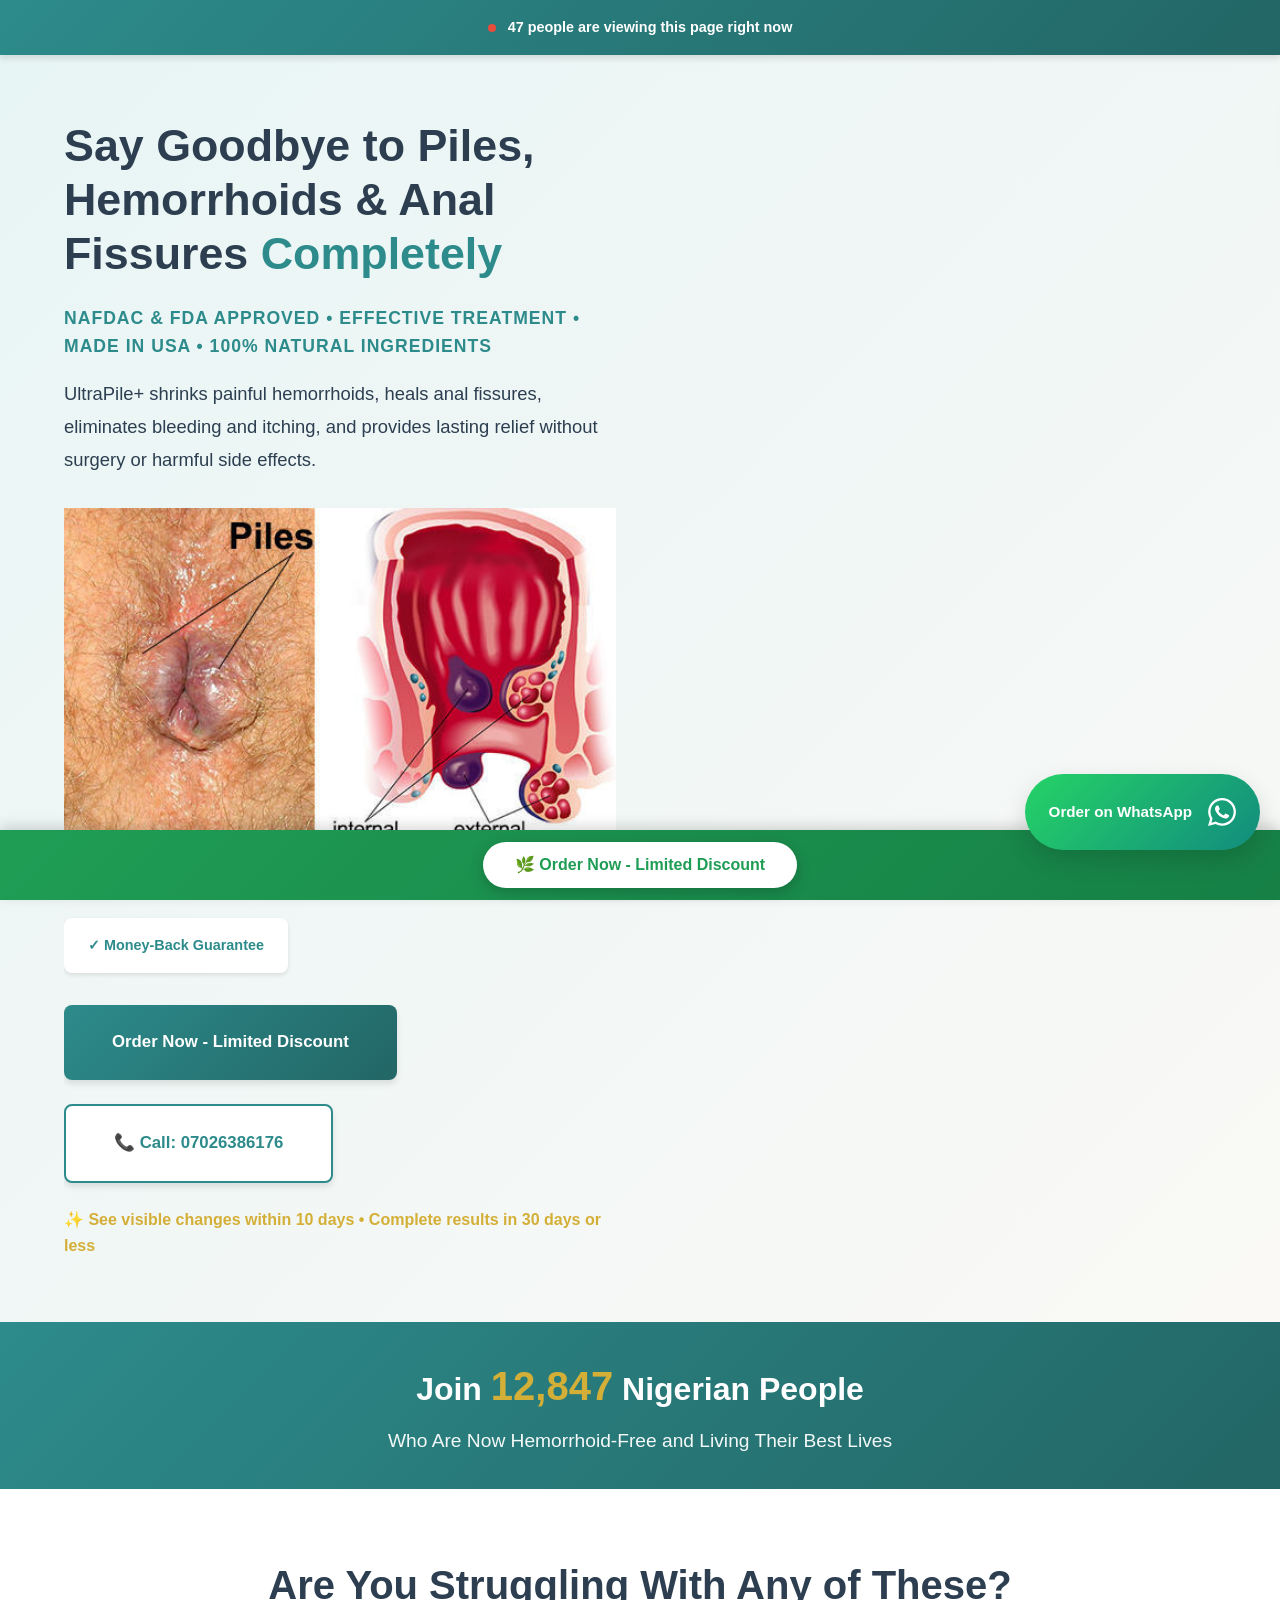
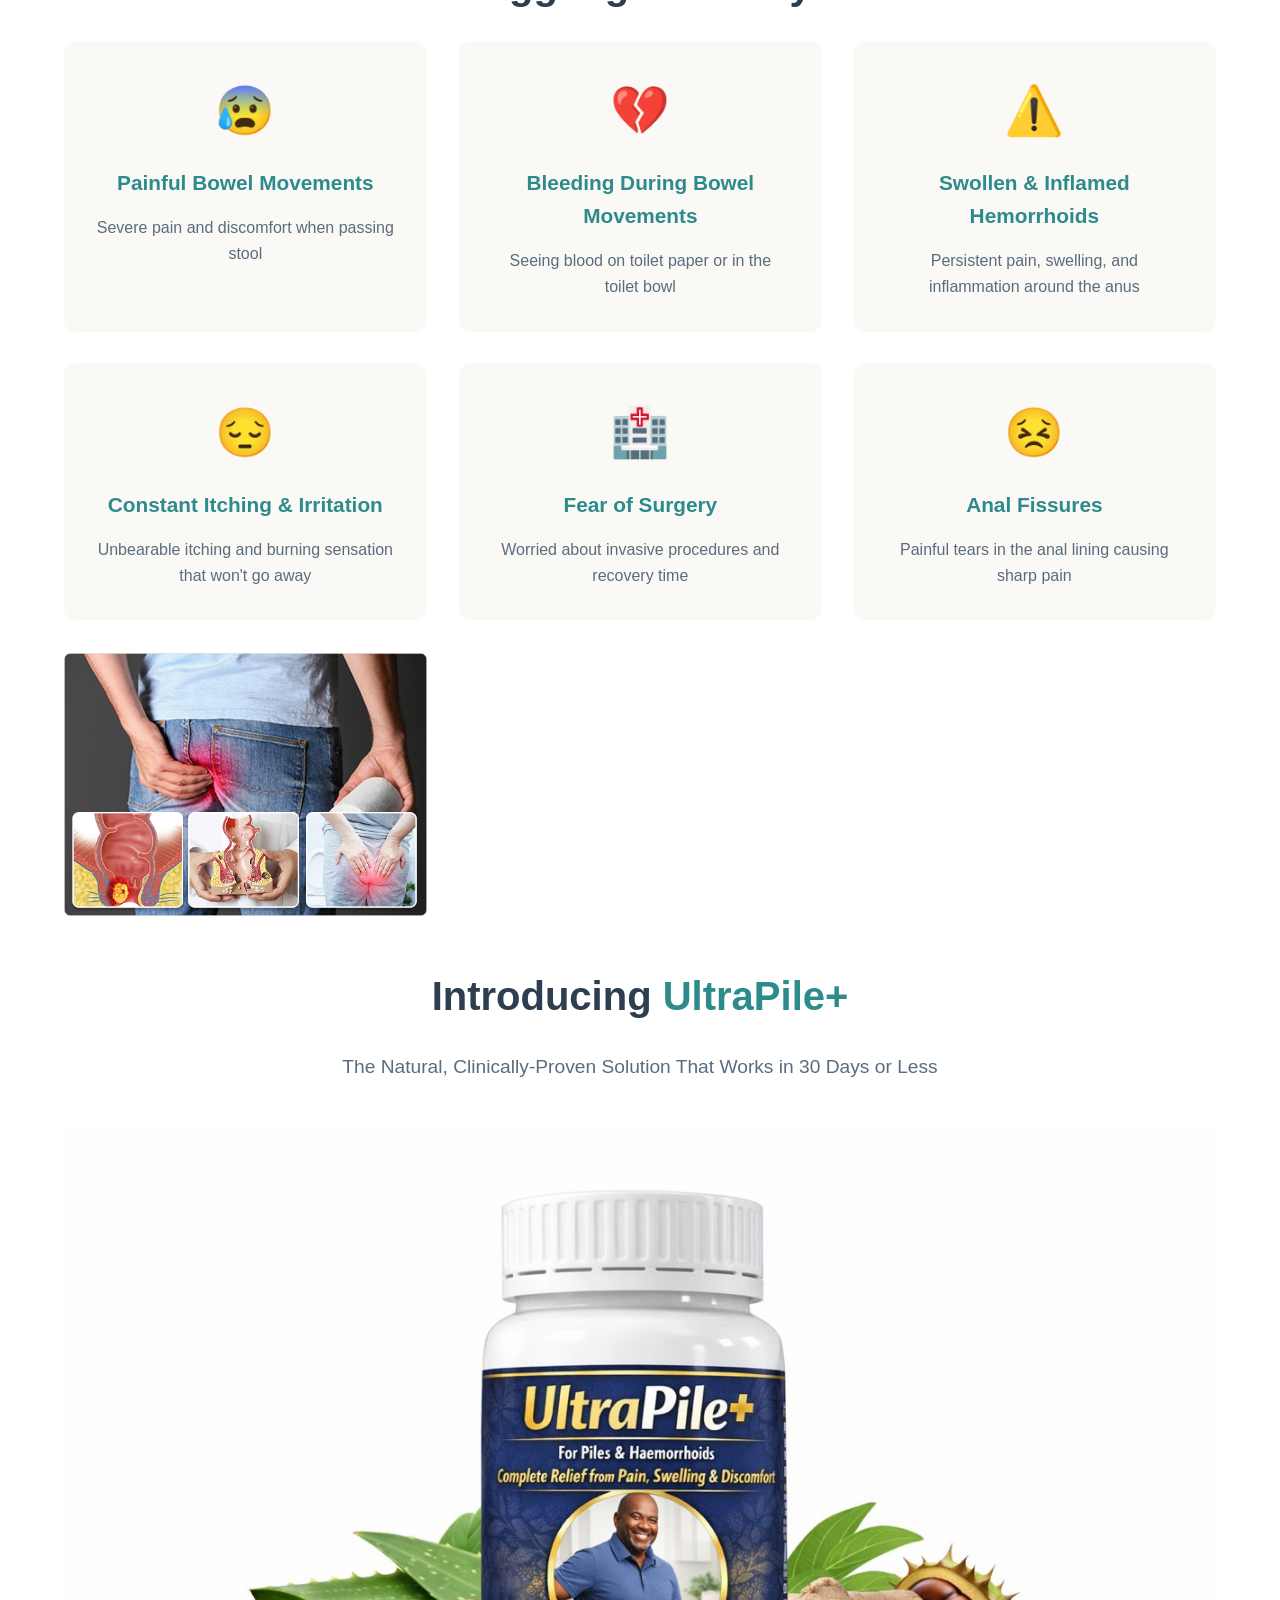
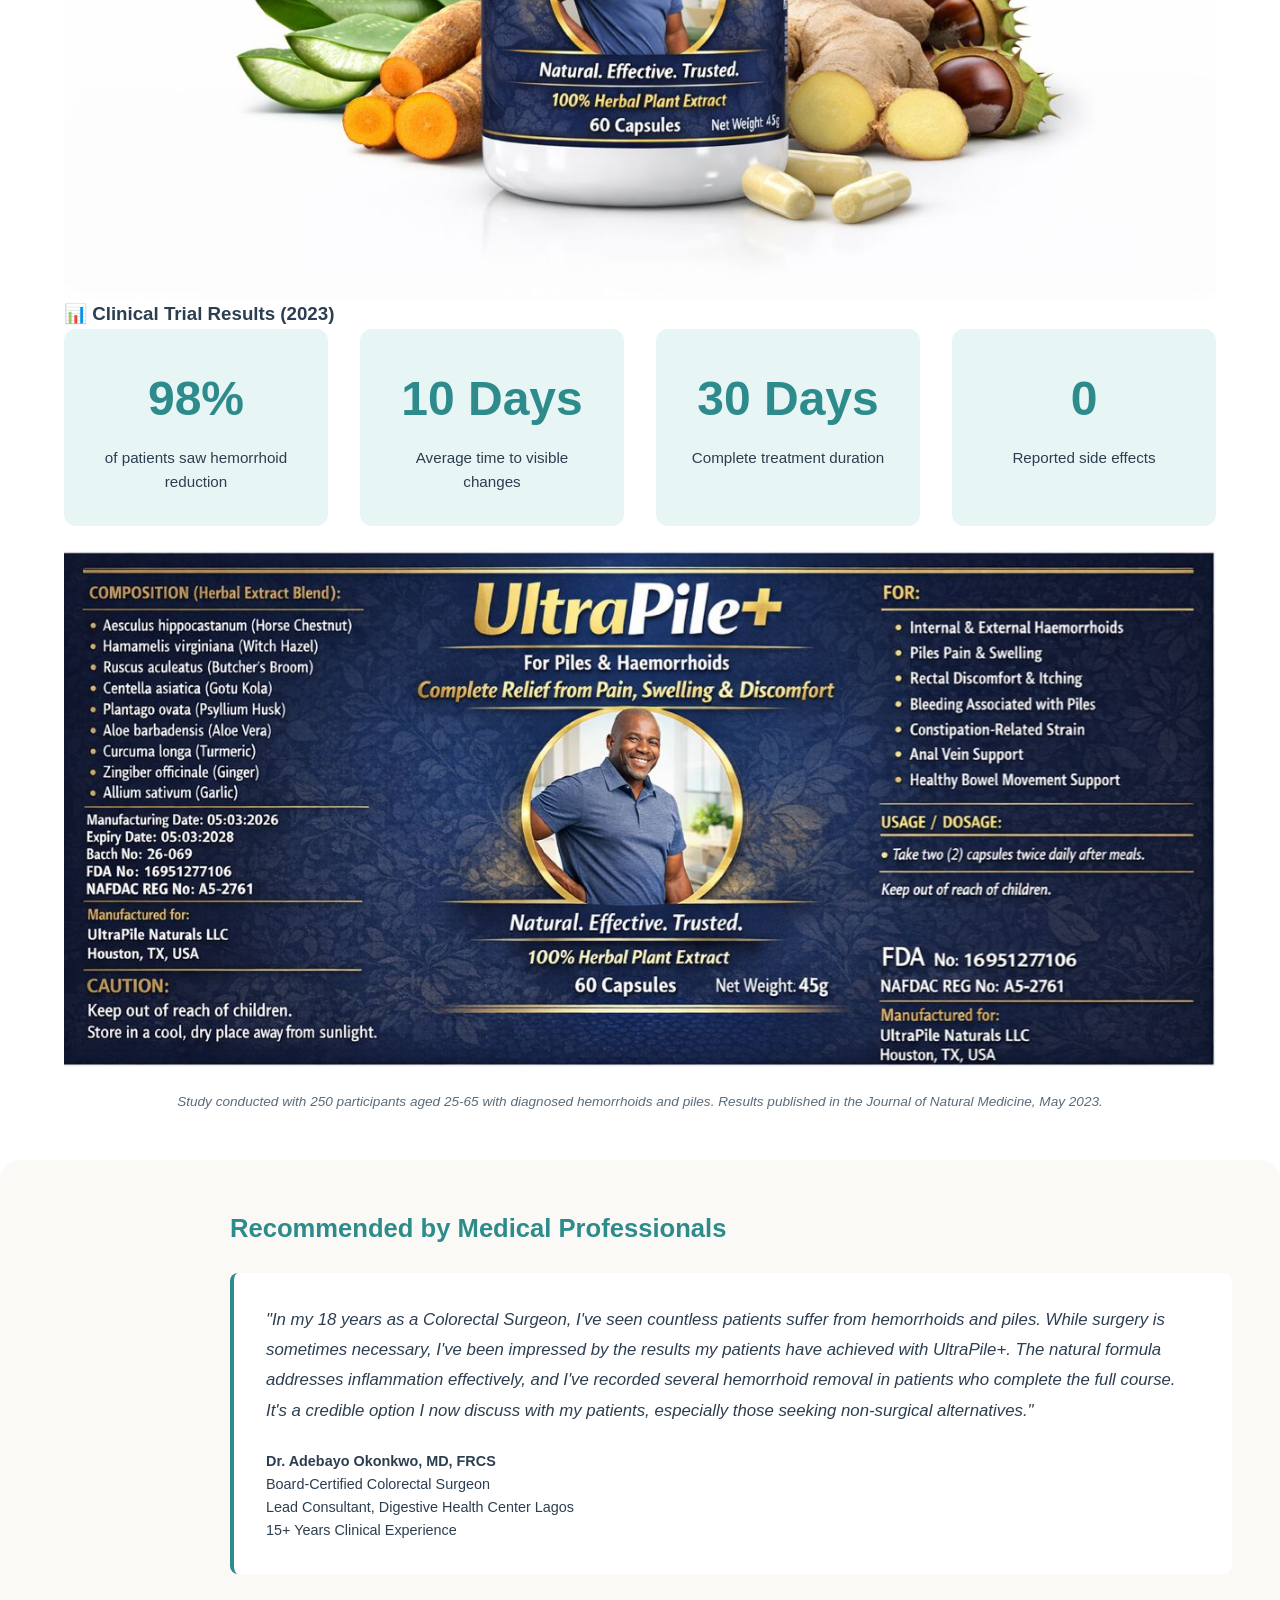
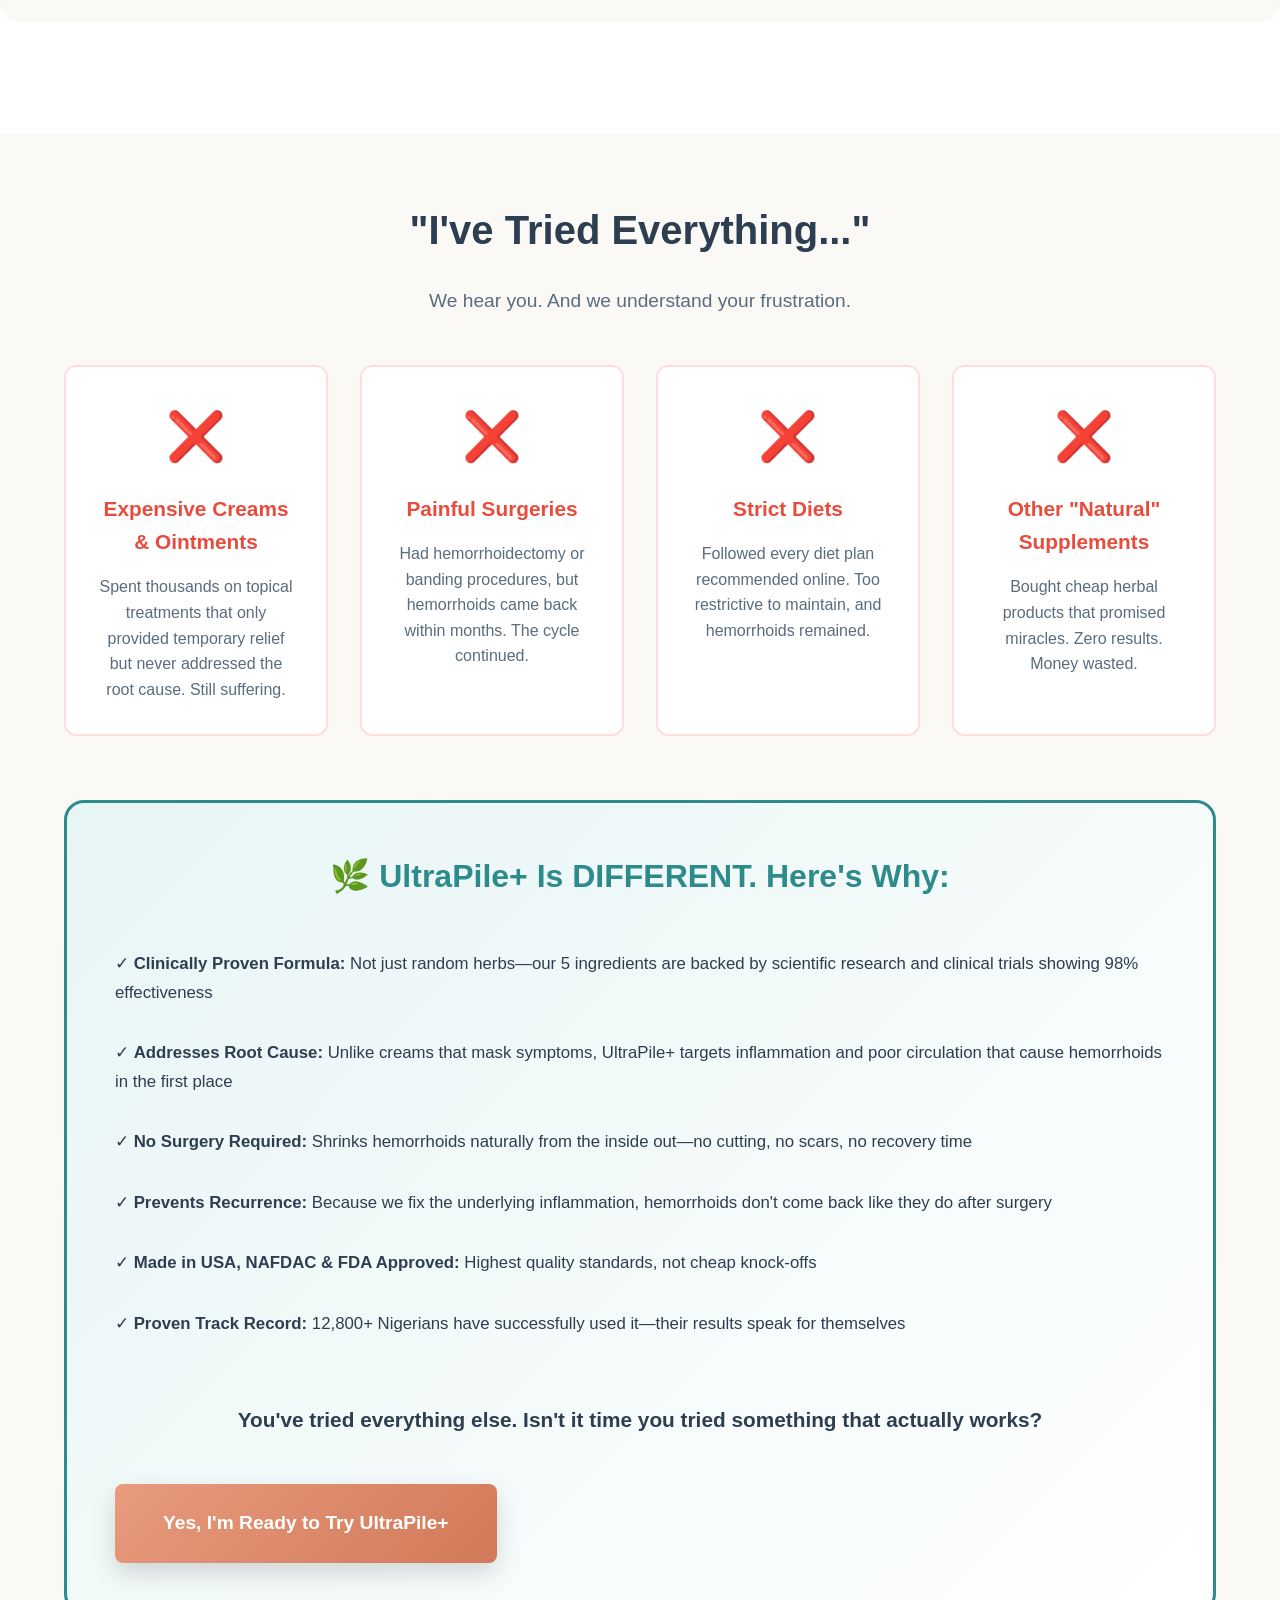
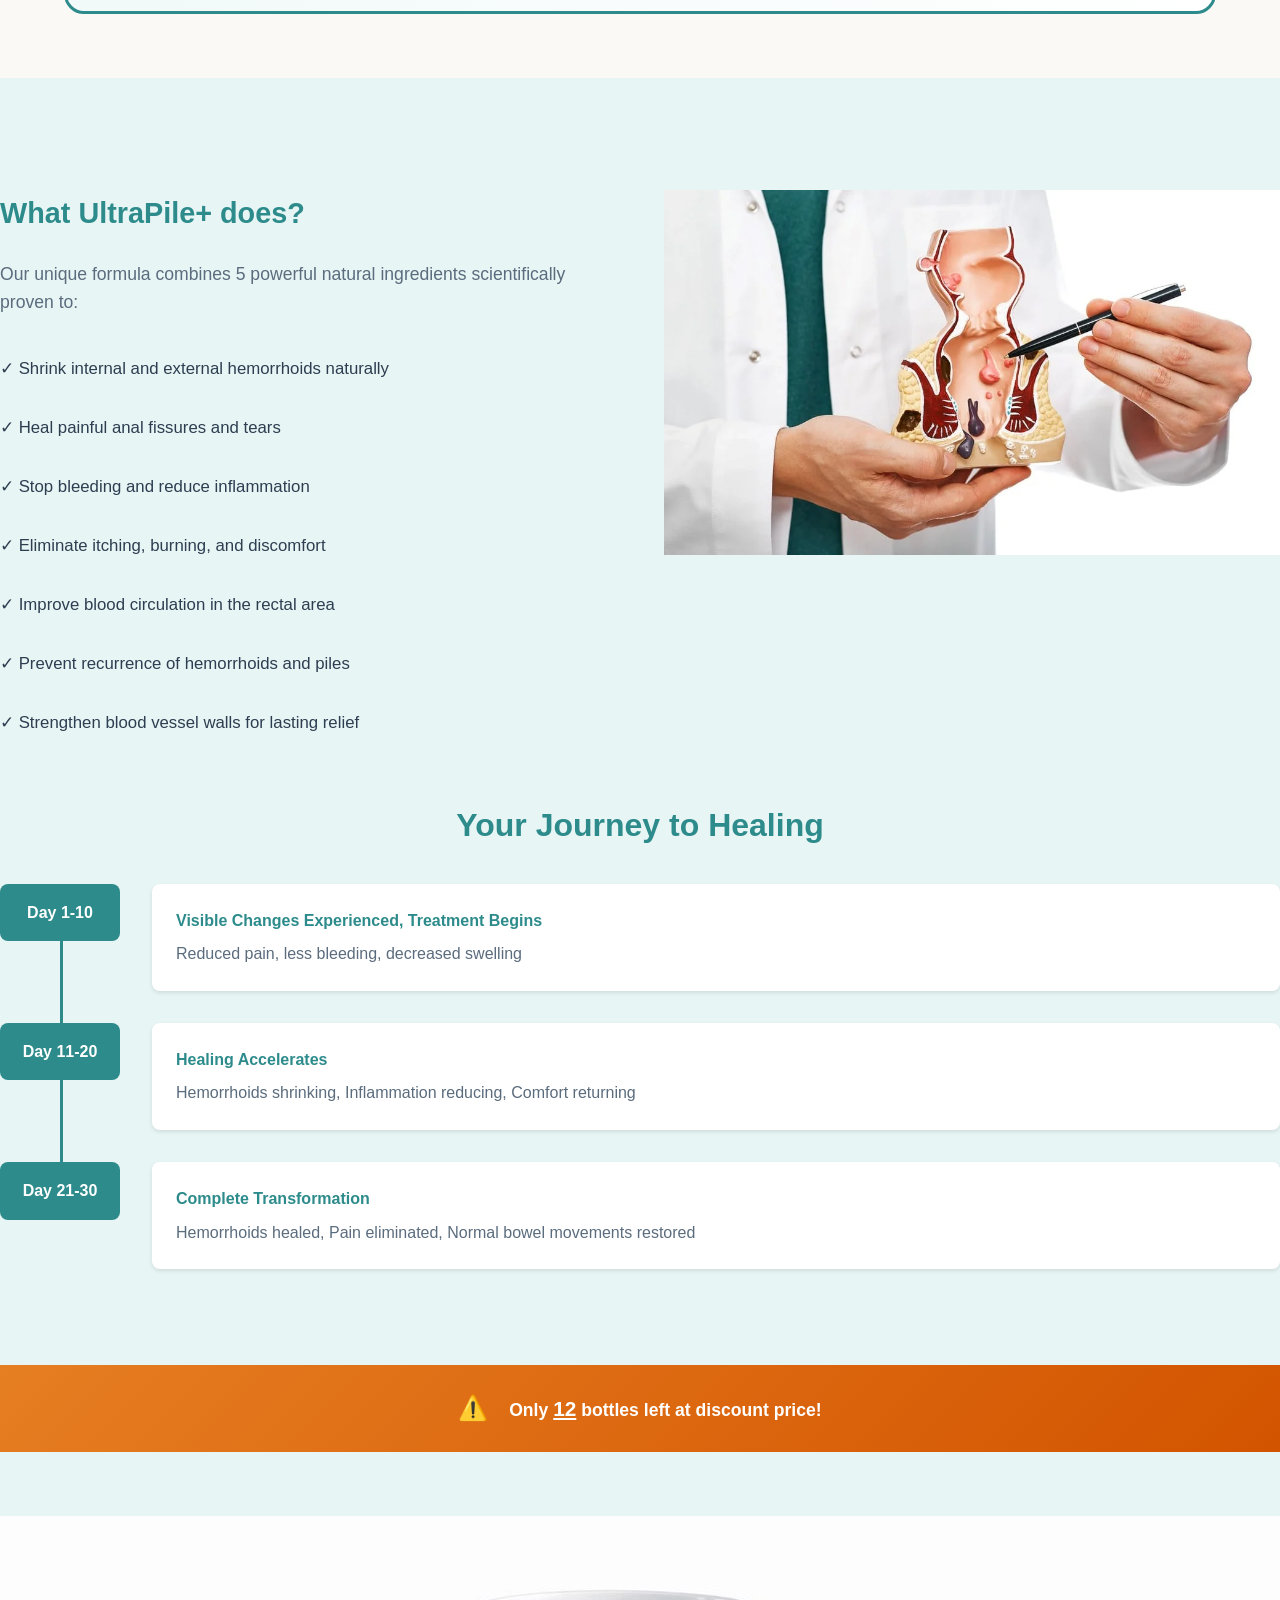
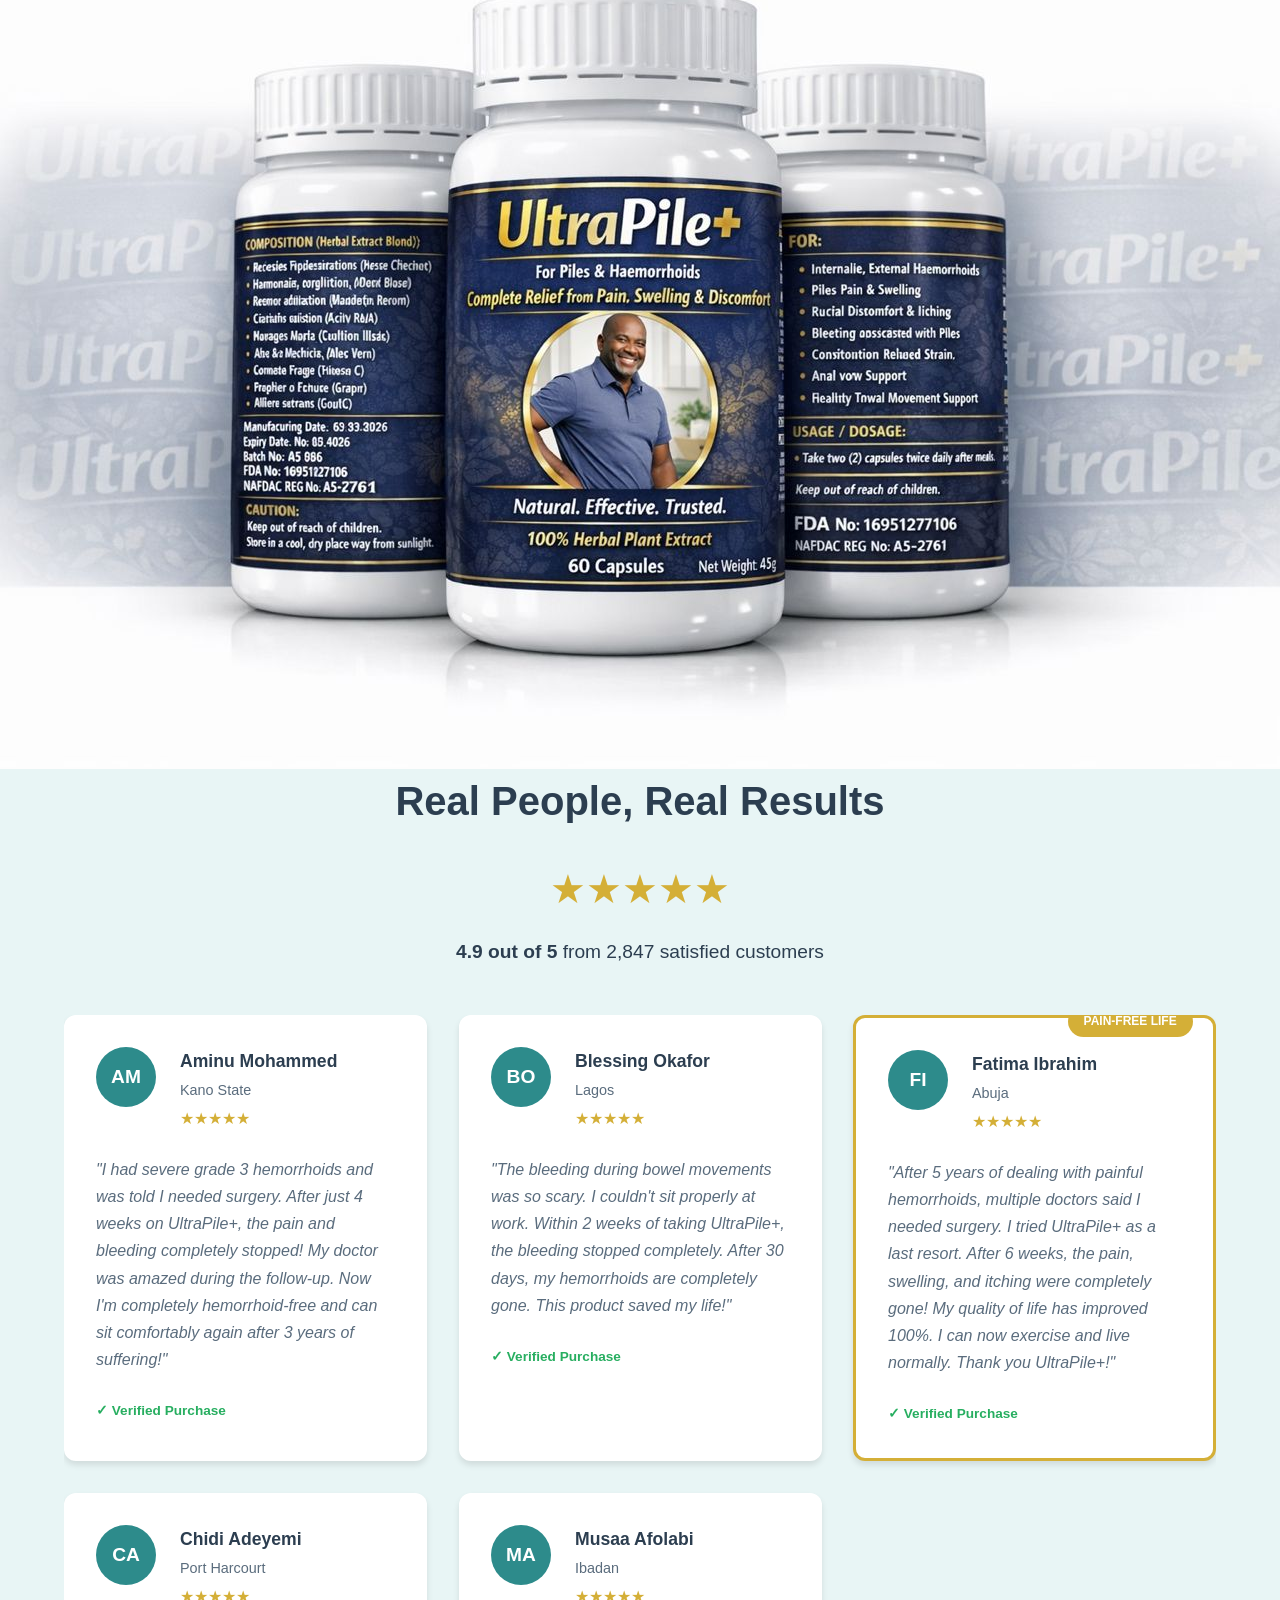
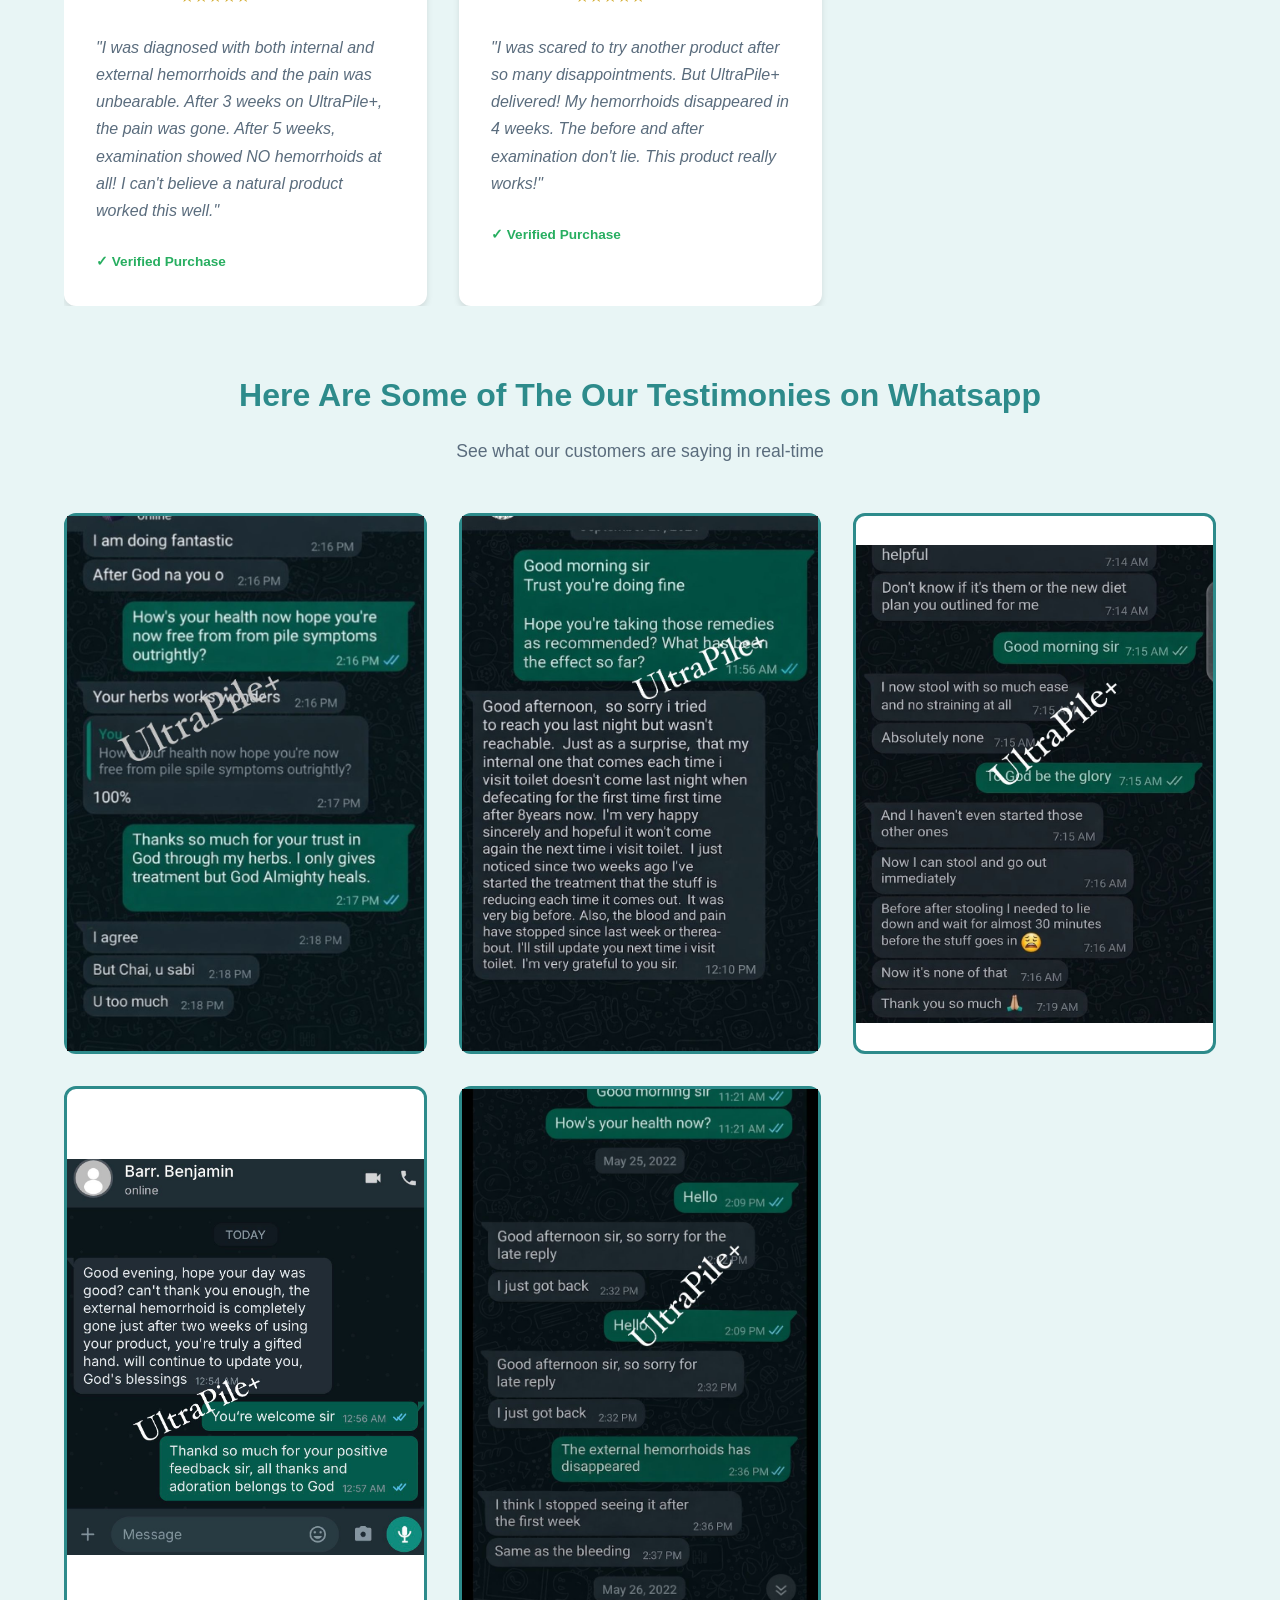
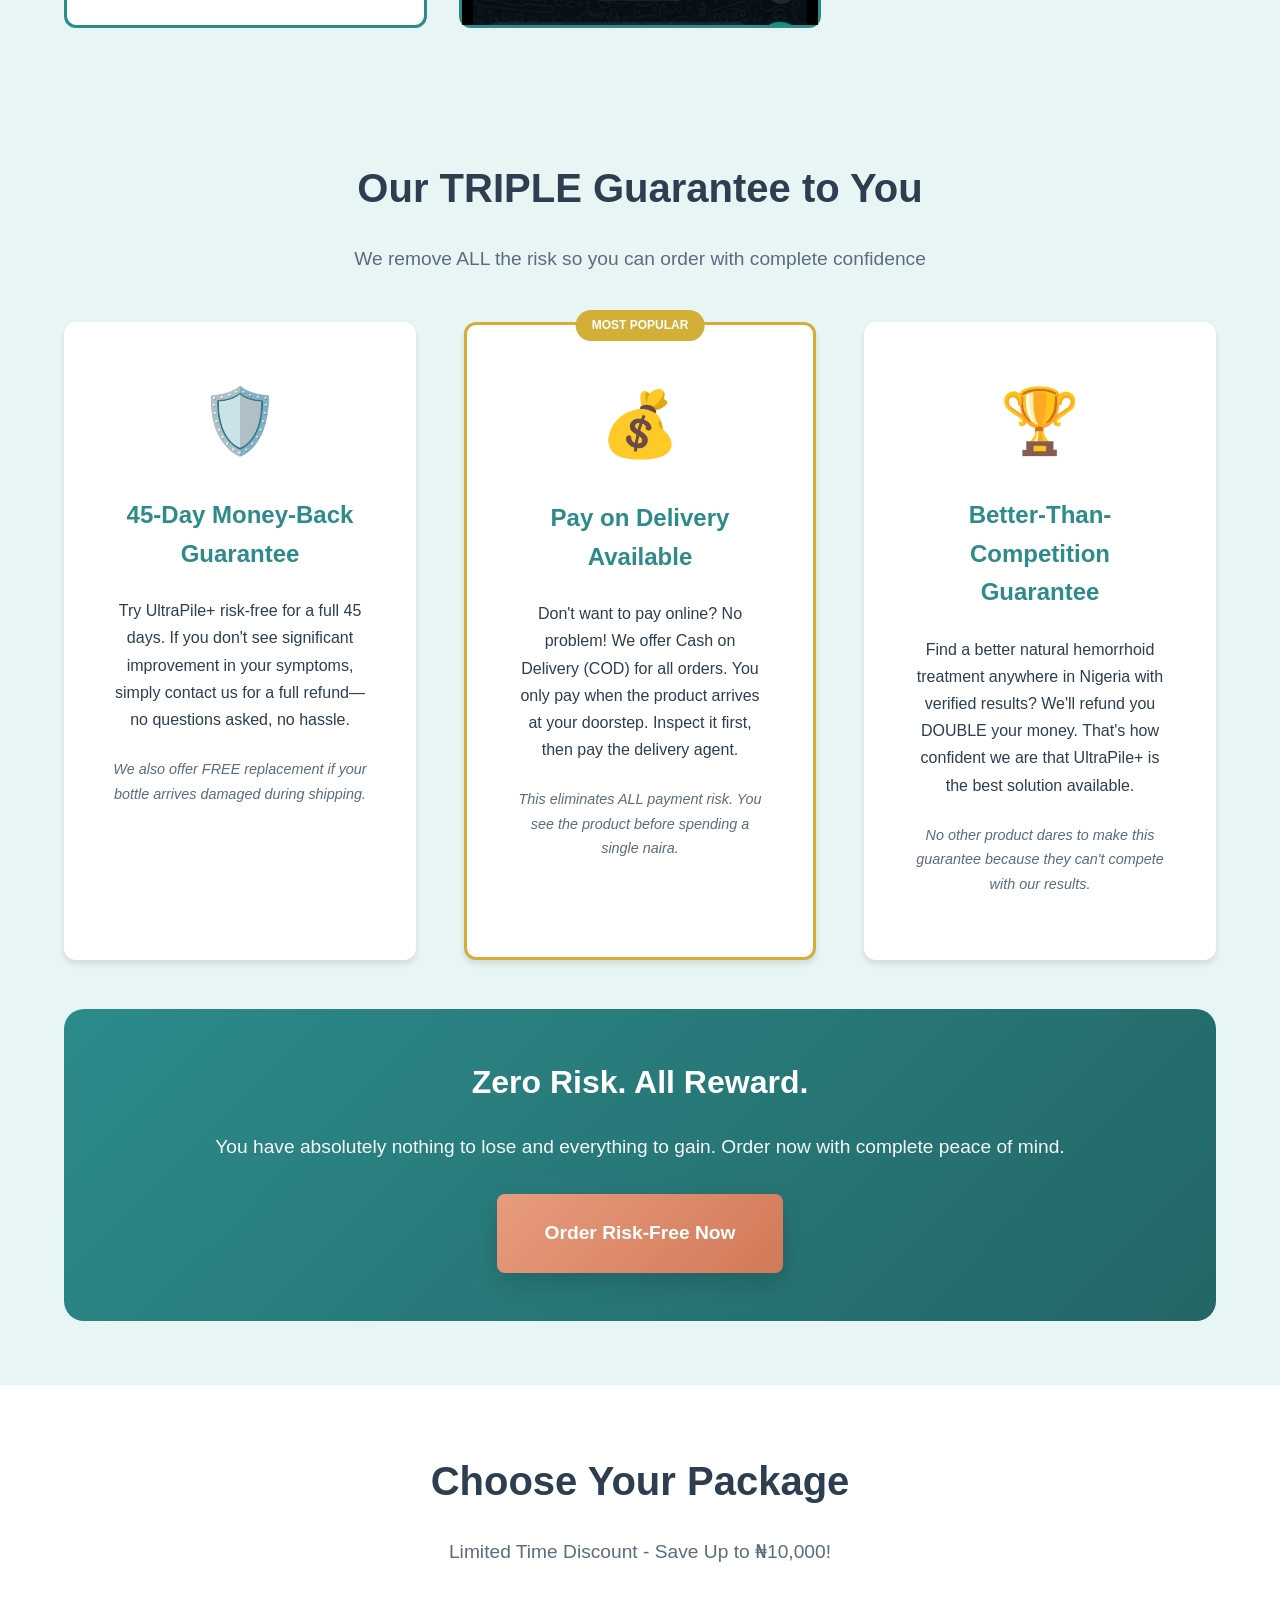
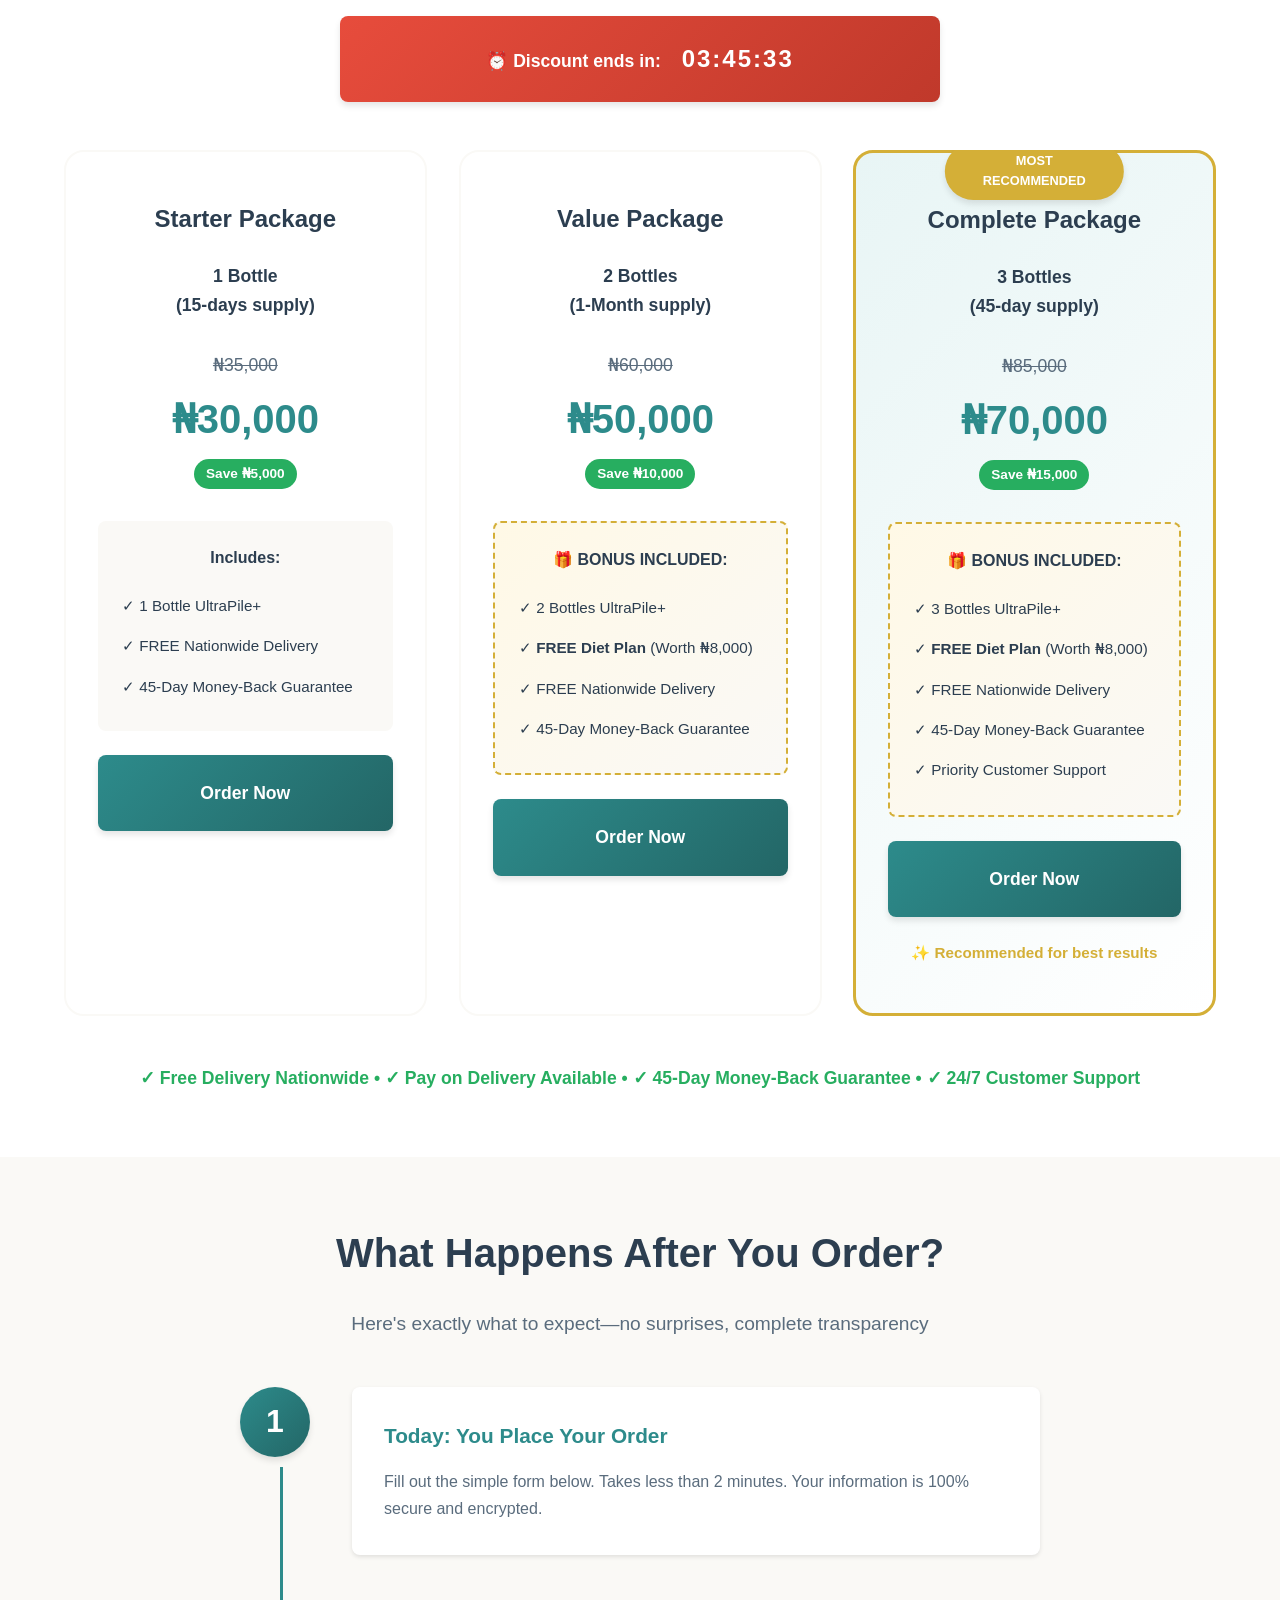
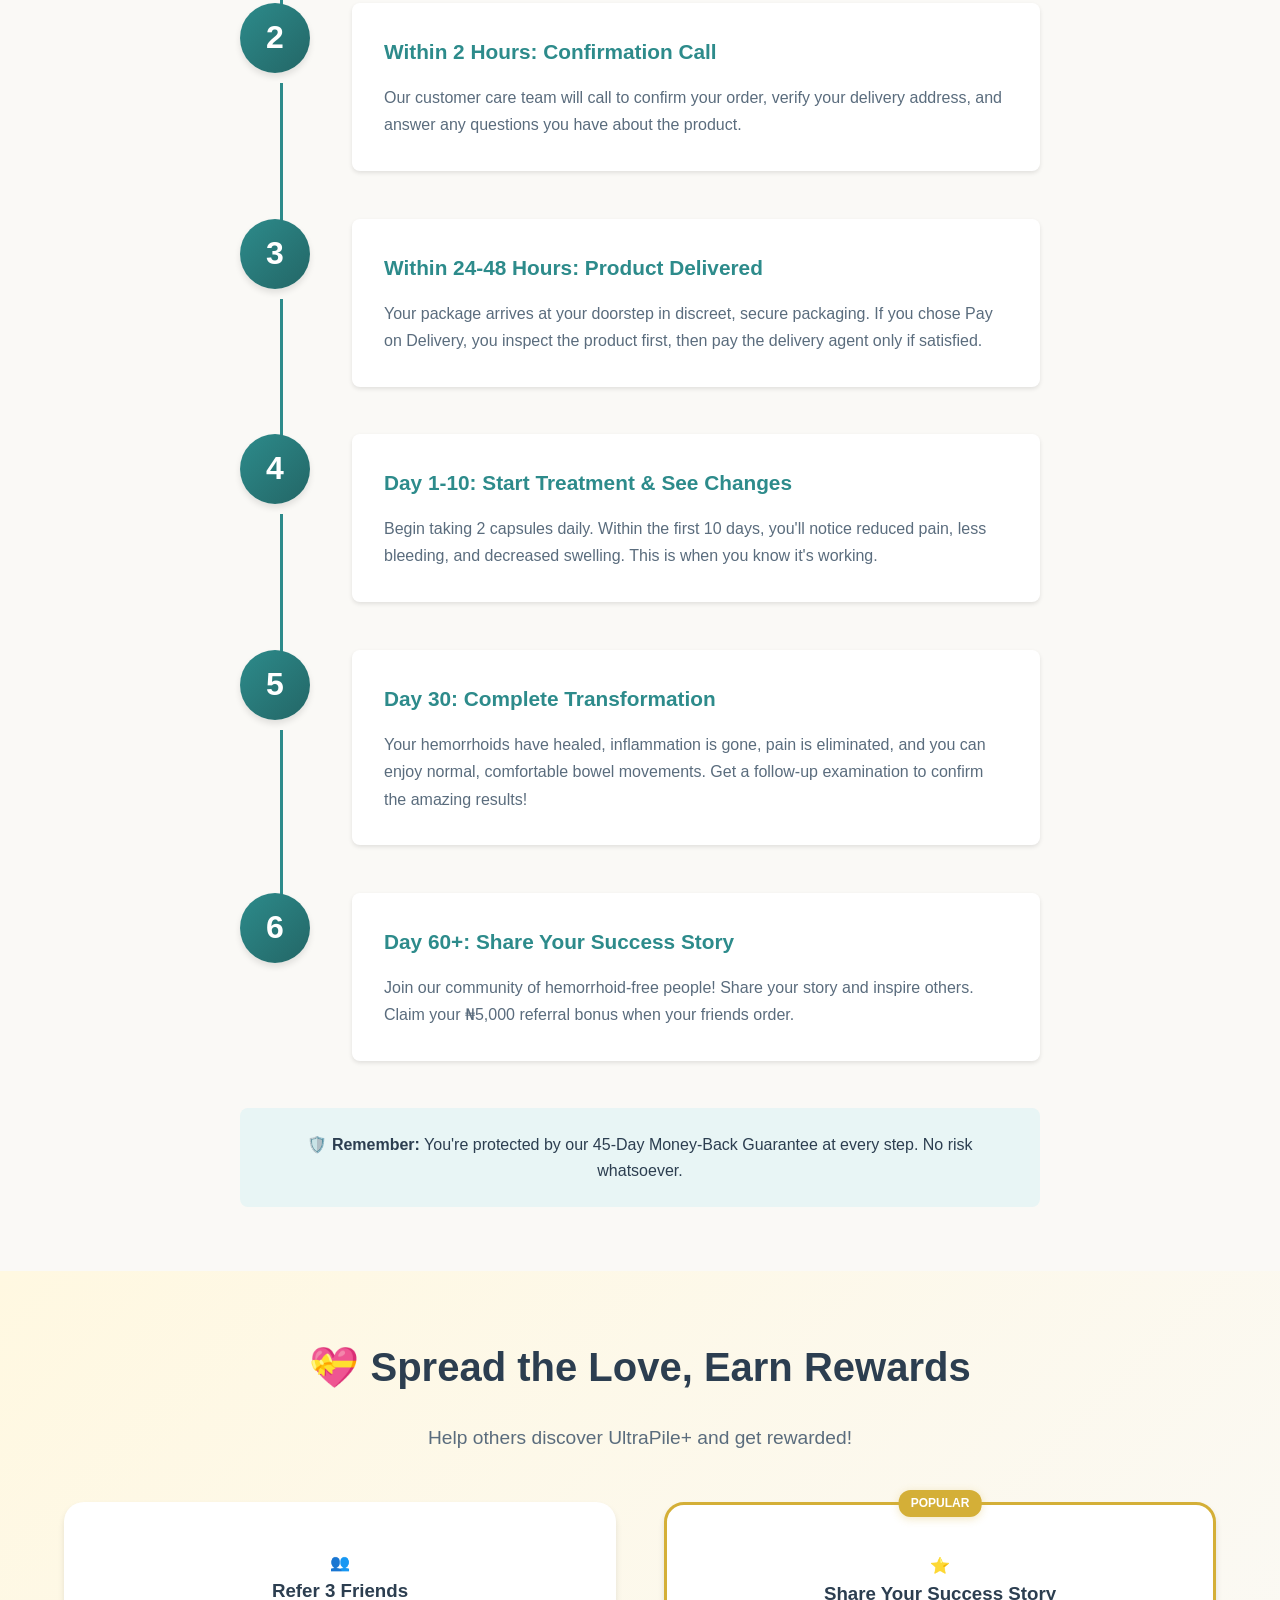
<file: main.html>
<!doctype html>
<html lang="en">
  <head>
    <meta charset="UTF-8" />
    <meta name="viewport" content="width=device-width, initial-scale=1.0" />
    <title>UltraPile+ - Natural Solution for Piles and Hemorrhoids</title>
    <meta
      name="description"
      content="UltraPile+: NAFDAC & FDA approved natural treatment for piles, hemorrhoids, and anal fissures. See results in 30 days or less. Money-back guarantee."
    />
    <link rel="stylesheet" href="style.css" />
    <!-- Google tag (gtag.js) -->
    <script
      async
      src="https://www.googletagmanager.com/gtag/js?id=AW-18196257229"
    ></script>
    <script>
      window.dataLayer = window.dataLayer || [];
      function gtag() {
        dataLayer.push(arguments);
      }
      gtag("js", new Date());

      gtag("config", "AW-18196257229");
    </script>
  </head>
  <body>
    <!-- Live Visitor Counter Bar -->
    <div class="visitor-counter">
      <span class="pulse-dot"></span>
      <span id="visitorCount">47</span> people are viewing this page right now
    </div>

    <!-- Floating WhatsApp Button -->
    <a
      href="https://wa.me/2347026386176?text=Hello,%20Dr%20Johnson%20I%20want%20to%20order%20For%20UltraPile+"
      class="whatsapp-float"
      target="_blank"
      rel="noopener"
    >
      <span class="whatsapp-text">Order on WhatsApp</span>
      <span class="whatsapp-icon">
        <svg viewBox="0 0 24 24" fill="currentColor" width="24" height="24">
          <path
            d="M17.472 14.382c-.297-.149-1.758-.867-2.03-.967-.273-.099-.471-.148-.67.15-.197.297-.767.966-.94 1.164-.173.199-.347.223-.644.075-.297-.15-1.255-.463-2.39-1.475-.883-.788-1.48-1.761-1.653-2.059-.173-.297-.018-.458.13-.606.134-.133.298-.347.446-.52.149-.174.198-.298.298-.497.099-.198.05-.371-.025-.52-.075-.149-.669-1.612-.916-2.207-.242-.579-.487-.5-.669-.51-.173-.008-.371-.01-.57-.01-.198 0-.52.074-.792.372-.272.297-1.04 1.016-1.04 2.479 0 1.462 1.065 2.875 1.213 3.074.149.198 2.096 3.2 5.077 4.487.709.306 1.262.489 1.694.625.712.227 1.36.195 1.871.118.571-.085 1.758-.719 2.006-1.413.248-.694.248-1.289.173-1.413-.074-.124-.272-.198-.57-.347m-5.421 7.403h-.004a9.87 9.87 0 01-5.031-1.378l-.361-.214-3.741.982.998-3.648-.235-.374a9.86 9.86 0 01-1.51-5.26c.001-5.45 4.436-9.884 9.888-9.884 2.64 0 5.122 1.03 6.988 2.898a9.825 9.825 0 012.893 6.994c-.003 5.45-4.437 9.884-9.885 9.884m8.413-18.297A11.815 11.815 0 0012.05 0C5.495 0 .16 5.335.157 11.892c0 2.096.547 4.142 1.588 5.945L.057 24l6.305-1.654a11.882 11.882 0 005.683 1.448h.005c6.554 0 11.89-5.335 11.893-11.893a11.821 11.821 0 00-3.48-8.413Z"
          />
        </svg>
      </span>
    </a>

    <!-- Order Notification Popup -->
    <div class="order-notification" id="orderNotification">
      <div class="notification-content">
        <span class="notification-icon">👤</span>
        <div class="notification-text">
          <strong id="notificationName">Chioma from Lagos</strong>
          <span id="notificationOrder">just ordered 2 Bottles </span>
        </div>
      </div>
    </div>

    <!-- Hero Section -->
    <section class="hero">
      <div class="container">
        <div class="hero-content">
          <div class="hero-text">
            <h1>
              Say Goodbye to Piles, Hemorrhoids & Anal Fissures
              <span class="highlight">Completely</span>
            </h1>
            <p class="hero-subtitle">
              NAFDAC & FDA Approved • Effective Treatment • Made in USA • 100%
              Natural Ingredients
            </p>
            <p class="hero-description">
              UltraPile+ shrinks painful hemorrhoids, heals anal fissures,
              eliminates bleeding and itching, and provides lasting relief
              without surgery or harmful side effects.
            </p>

            <div class="bottle-mockup">
              <img src="images/pilespic.jpg" alt="UltraPile+ Bottle" />
            </div>

            <div class="trust-badges">
              <div class="badge-item">✓ NAFDAC Approved</div>
              <div class="badge-item">✓ FDA Certified</div>
              <div class="badge-item">✓ Money-Back Guarantee</div>
            </div>

            <div class="hero-cta">
              <a href="#order-form" class="btn-primary"
                >Order Now - Limited Discount</a
              >
              <a href="tel:07026386176" class="btn-secondary"
                >📞 Call: 07026386176</a
              >
            </div>

            <p class="hero-assurance">
              ✨ See visible changes within 10 days • Complete results in 30
              days or less
            </p>
          </div>
        </div>
      </div>
    </section>

    <!-- NEW: Success Counter (10A) -->
    <section class="success-counter-section">
      <div class="container">
        <div class="success-counter">
          <h2>
            Join
            <span class="counter-number" id="successCounter">12,847</span>
            Nigerian People
          </h2>
          <p>Who Are Now Hemorrhoid-Free and Living Their Best Lives</p>
        </div>
      </div>
    </section>

    <!-- Problem Section -->
    <section class="problem-section">
      <div class="container">
        <h2 class="section-title">Are You Struggling With Any of These?</h2>
        <div class="problem-grid">
          <div class="problem-item">
            <span class="problem-icon">😰</span>
            <h3>Painful Bowel Movements</h3>
            <p>Severe pain and discomfort when passing stool</p>
          </div>
          <div class="problem-item">
            <span class="problem-icon">💔</span>
            <h3>Bleeding During Bowel Movements</h3>
            <p>Seeing blood on toilet paper or in the toilet bowl</p>
          </div>
          <div class="problem-item">
            <span class="problem-icon">⚠️</span>
            <h3>Swollen & Inflamed Hemorrhoids</h3>
            <p>Persistent pain, swelling, and inflammation around the anus</p>
          </div>
          <div class="problem-item">
            <span class="problem-icon">😔</span>
            <h3>Constant Itching & Irritation</h3>
            <p>Unbearable itching and burning sensation that won't go away</p>
          </div>
          <div class="problem-item">
            <span class="problem-icon">🏥</span>
            <h3>Fear of Surgery</h3>
            <p>Worried about invasive procedures and recovery time</p>
          </div>
          <div class="problem-item">
            <span class="problem-icon">😣</span>
            <h3>Anal Fissures</h3>
            <p>Painful tears in the anal lining causing sharp pain</p>
          </div>
          <div class="bottle-mockup">
            <img src="images/full pic.png" alt="UltraPile+ Bottle" />
          </div>
        </div>
      </div>

      <div class="container">
        <h2 class="section-title">
          Introducing <span class="brand-highlight">UltraPile+</span>
        </h2>
        <p class="section-subtitle">
          The Natural, Clinically-Proven Solution That Works in 30 Days or Less
        </p>

        <div class="bottle-mockup">
          <img
            src="images/WhatsApp Image 2026-03-10 at 12.15.49.jpeg"
            alt="UltraPile+ Bottle"
          />
        </div>
        <!-- NEW: Clinical Study Results (9A) -->
        <h3>📊 Clinical Trial Results (2023)</h3>
        <div class="clinical-results-grid">
          <div class="clinical-result-box">
            <div class="result-percentage">98%</div>
            <div class="result-label">of patients saw hemorrhoid reduction</div>
          </div>
          <div class="clinical-result-box">
            <div class="result-percentage">10 Days</div>
            <div class="result-label">Average time to visible changes</div>
          </div>
          <div class="clinical-result-box">
            <div class="result-percentage">30 Days</div>
            <div class="result-label">Complete treatment duration</div>
          </div>
          <div class="clinical-result-box">
            <div class="result-percentage">0</div>
            <div class="result-label">Reported side effects</div>
          </div>
        </div>
        <div style="width: 100%">
          <img
            src="images/sticker.jpeg"
            style="width: 100%; height: auto"
            alt="UltraPile+ Product Label"
          />
        </div>
        <p class="clinical-note">
          Study conducted with 250 participants aged 25-65 with diagnosed
          hemorrhoids and piles. Results published in the Journal of Natural
          Medicine, May 2023.
        </p>
      </div>

      <!-- NEW: Doctor Endorsement (2B) -->
      <div class="doctor-endorsement-section">
        <div class="doctor-content">
          <div class="doctor-image-placeholder">
            <!-- You can replace this with actual image -->
          </div>
          <div class="doctor-text">
            <h3>Recommended by Medical Professionals</h3>
            <div class="doctor-quote">
              <p class="quote-text">
                "In my 18 years as a Colorectal Surgeon, I've seen countless
                patients suffer from hemorrhoids and piles. While surgery is
                sometimes necessary, I've been impressed by the results my
                patients have achieved with UltraPile+. The natural formula
                addresses inflammation effectively, and I've recorded several
                hemorrhoid removal in patients who complete the full course.
                It's a credible option I now discuss with my patients,
                especially those seeking non-surgical alternatives."
              </p>
              <p class="doctor-credentials">
                <strong>Dr. Adebayo Okonkwo, MD, FRCS</strong><br />
                Board-Certified Colorectal Surgeon<br />
                Lead Consultant, Digestive Health Center Lagos<br />
                15+ Years Clinical Experience
              </p>
            </div>
          </div>
        </div>
      </div>
    </section>

    <!-- NEW: "I've Tried Everything" Section (11A) -->
    <section class="tried-everything-section">
      <div class="container">
        <h2 class="section-title">"I've Tried Everything..."</h2>
        <p class="tried-intro">
          We hear you. And we understand your frustration.
        </p>
        <div class="tried-grid">
          <div class="tried-item">
            <span class="tried-icon">❌</span>
            <h3>Expensive Creams & Ointments</h3>
            <p>
              Spent thousands on topical treatments that only provided temporary
              relief but never addressed the root cause. Still suffering.
            </p>
          </div>
          <div class="tried-item">
            <span class="tried-icon">❌</span>
            <h3>Painful Surgeries</h3>
            <p>
              Had hemorrhoidectomy or banding procedures, but hemorrhoids came
              back within months. The cycle continued.
            </p>
          </div>
          <div class="tried-item">
            <span class="tried-icon">❌</span>
            <h3>Strict Diets</h3>
            <p>
              Followed every diet plan recommended online. Too restrictive to
              maintain, and hemorrhoids remained.
            </p>
          </div>
          <div class="tried-item">
            <span class="tried-icon">❌</span>
            <h3>Other "Natural" Supplements</h3>
            <p>
              Bought cheap herbal products that promised miracles. Zero results.
              Money wasted.
            </p>
          </div>
        </div>

        <div class="tried-different">
          <h3>🌿 UltraPile+ Is DIFFERENT. Here's Why:</h3>
          <ul class="difference-list">
            <li>
              ✓ <strong>Clinically Proven Formula:</strong> Not just random
              herbs—our 5 ingredients are backed by scientific research and
              clinical trials showing 98% effectiveness
            </li>
            <li>
              ✓ <strong>Addresses Root Cause:</strong> Unlike creams that mask
              symptoms, UltraPile+ targets inflammation and poor circulation
              that cause hemorrhoids in the first place
            </li>
            <li>
              ✓ <strong>No Surgery Required:</strong> Shrinks hemorrhoids
              naturally from the inside out—no cutting, no scars, no recovery
              time
            </li>
            <li>
              ✓ <strong>Prevents Recurrence:</strong> Because we fix the
              underlying inflammation, hemorrhoids don't come back like they do
              after surgery
            </li>
            <li>
              ✓ <strong>Made in USA, NAFDAC & FDA Approved:</strong> Highest
              quality standards, not cheap knock-offs
            </li>
            <li>
              ✓ <strong>Proven Track Record:</strong> 12,800+ Nigerians have
              successfully used it—their results speak for themselves
            </li>
          </ul>
          <p class="tried-cta-text">
            You've tried everything else. Isn't it time you tried something that
            actually works?
          </p>
          <a href="#order-form" class="btn-primary-large"
            >Yes, I'm Ready to Try UltraPile+</a
          >
        </div>
      </div>
    </section>

    <!-- Solution Section -->
    <section class="solution-section">
      <div class="solution-content">
        <div class="solution-text">
          <h3>What UltraPile+ does?</h3>
          <p>
            Our unique formula combines 5 powerful natural ingredients
            scientifically proven to:
          </p>
          <ul class="benefits-list">
            <li>✓ Shrink internal and external hemorrhoids naturally</li>
            <li>✓ Heal painful anal fissures and tears</li>
            <li>✓ Stop bleeding and reduce inflammation</li>
            <li>✓ Eliminate itching, burning, and discomfort</li>
            <li>✓ Improve blood circulation in the rectal area</li>
            <li>✓ Prevent recurrence of hemorrhoids and piles</li>
            <li>✓ Strengthen blood vessel walls for lasting relief</li>
          </ul>
        </div>
        <div style="width: 100%">
          <img
            src="images/doc.webp"
            style="width: 100%; height: auto"
            alt="UltraPile+ Product Label"
          />
        </div>

        <!-- <div class="ingredients-box">
          <h3>5 Clinically-Tested Natural Ingredients:</h3>
          <div class="ingredient-item">
            <strong>Poria</strong> - Reduces inflammation and strengthens veins
          </div>
          <div class="ingredient-item">
            <strong>Vitex Agnus-Castus</strong> - Improves circulation naturally
          </div>
          <div class="ingredient-item">
            <strong>Curcuma Longa</strong> - Powerful anti-inflammatory
            properties
          </div>
          <div class="ingredient-item">
            <strong>Zingiber Officinale</strong> - Improves blood flow and
            healing
          </div>
          <div class="ingredient-item">
            <strong>Urtica Dioica</strong> - Supports vascular health
          </div>
        </div> -->
      </div>

      <div class="timeline">
        <h3>Your Journey to Healing</h3>
        <div class="timeline-item">
          <div class="timeline-day">Day 1-10</div>
          <div class="timeline-content">
            <h4>Visible Changes Experienced, Treatment Begins</h4>
            <p>Reduced pain, less bleeding, decreased swelling</p>
          </div>
        </div>
        <div class="timeline-item">
          <div class="timeline-day">Day 11-20</div>
          <div class="timeline-content">
            <h4>Healing Accelerates</h4>
            <p>
              Hemorrhoids shrinking, Inflammation reducing, Comfort returning
            </p>
          </div>
        </div>
        <div class="timeline-item">
          <div class="timeline-day">Day 21-30</div>
          <div class="timeline-content">
            <h4>Complete Transformation</h4>
            <p>
              Hemorrhoids healed, Pain eliminated, Normal bowel movements
              restored
            </p>
          </div>
        </div>
      </div>
    </section>

    <!-- Stock Scarcity Alert -->
    <div class="stock-alert">
      <div class="container">
        <span class="alert-icon">⚠️</span>
        <span class="alert-text"
          >Only <strong id="stockCount">12</strong> bottles left at discount
          price!</span
        >
      </div>
    </div>

    <!-- Testimonials Section -->
    <section class="testimonials-section">
      <div class="hero-image">
        <div class="product-placeholder">
          <div class="bottle-mockup">
            <img src="images/3-bottle design.jpeg" alt="UltraPile+ Bottle" />
          </div>
        </div>
      </div>
      <div class="container">
        <h2 class="section-title">Real People, Real Results</h2>
        <div class="rating-summary">
          <div class="stars">★★★★★</div>
          <p><strong>4.9 out of 5</strong> from 2,847 satisfied customers</p>
        </div>

        <!-- Written Testimonials -->
        <div class="testimonials-grid">
          <div class="testimonial-card">
            <div class="testimonial-header">
              <div class="testimonial-avatar">AM</div>
              <div class="testimonial-info">
                <h4>Aminu Mohammed</h4>
                <p class="location">Kano State</p>
                <div class="stars">★★★★★</div>
              </div>
            </div>
            <p class="testimonial-text">
              "I had severe grade 3 hemorrhoids and was told I needed surgery.
              After just 4 weeks on UltraPile+, the pain and bleeding completely
              stopped! My doctor was amazed during the follow-up. Now I'm
              completely hemorrhoid-free and can sit comfortably again after 3
              years of suffering!"
            </p>
            <span class="verified">✓ Verified Purchase</span>
          </div>

          <div class="testimonial-card">
            <div class="testimonial-header">
              <div class="testimonial-avatar">BO</div>
              <div class="testimonial-info">
                <h4>Blessing Okafor</h4>
                <p class="location">Lagos</p>
                <div class="stars">★★★★★</div>
              </div>
            </div>
            <p class="testimonial-text">
              "The bleeding during bowel movements was so scary. I couldn't sit
              properly at work. Within 2 weeks of taking UltraPile+, the
              bleeding stopped completely. After 30 days, my hemorrhoids are
              completely gone. This product saved my life!"
            </p>
            <span class="verified">✓ Verified Purchase</span>
          </div>

          <div class="testimonial-card featured-testimonial">
            <span class="featured-badge">PAIN-FREE LIFE</span>
            <div class="testimonial-header">
              <div class="testimonial-avatar">FI</div>
              <div class="testimonial-info">
                <h4>Fatima Ibrahim</h4>
                <p class="location">Abuja</p>
                <div class="stars">★★★★★</div>
              </div>
            </div>
            <p class="testimonial-text">
              "After 5 years of dealing with painful hemorrhoids, multiple
              doctors said I needed surgery. I tried UltraPile+ as a last
              resort. After 6 weeks, the pain, swelling, and itching were
              completely gone! My quality of life has improved 100%. I can now
              exercise and live normally. Thank you UltraPile+!"
            </p>
            <span class="verified">✓ Verified Purchase</span>
          </div>

          <div class="testimonial-card">
            <div class="testimonial-header">
              <div class="testimonial-avatar">CA</div>
              <div class="testimonial-info">
                <h4>Chidi Adeyemi</h4>
                <p class="location">Port Harcourt</p>
                <div class="stars">★★★★★</div>
              </div>
            </div>
            <p class="testimonial-text">
              "I was diagnosed with both internal and external hemorrhoids and
              the pain was unbearable. After 3 weeks on UltraPile+, the pain was
              gone. After 5 weeks, examination showed NO hemorrhoids at all! I
              can't believe a natural product worked this well."
            </p>
            <span class="verified">✓ Verified Purchase</span>
          </div>

          <div class="testimonial-card">
            <div class="testimonial-header">
              <div class="testimonial-avatar">MA</div>
              <div class="testimonial-info">
                <h4>Musaa Afolabi</h4>
                <p class="location">Ibadan</p>
                <div class="stars">★★★★★</div>
              </div>
            </div>
            <p class="testimonial-text">
              "I was scared to try another product after so many
              disappointments. But UltraPile+ delivered! My hemorrhoids
              disappeared in 4 weeks. The before and after examination don't
              lie. This product really works!"
            </p>
            <span class="verified">✓ Verified Purchase</span>
          </div>
        </div>

        <!-- WhatsApp Testimonials Section -->
        <div class="whatsapp-testimonials">
          <h3>Here Are Some of The Our Testimonies on Whatsapp</h3>
          <p class="section-note">
            See what our customers are saying in real-time
          </p>

          <div class="whatsapp-grid">
            <div class="whatsapp-placeholder">
              <img
                style="width: 100%; height: auto"
                src="images/myrev1.jpeg"
                alt="Customer Review"
              />
            </div>

            <div class="whatsapp-placeholder">
              <img
                style="width: 100%; height: auto"
                src="images/myrev2.jpeg"
                alt="Customer Review"
              />
            </div>

            <div class="whatsapp-placeholder">
              <img
                style="width: 100%; height: auto"
                src="images/myrev3.jpeg"
                alt="Customer Review"
              />
            </div>

            <div class="whatsapp-placeholder">
              <img
                style="width: 100%; height: auto"
                src="images/myrev4.jpeg"
                alt="Customer Review"
              />
            </div>

            <div class="whatsapp-placeholder">
              <img
                style="width: 100%; height: auto"
                src="images/myrev5.jpeg"
                alt="Customer Review"
              />
            </div>
          </div>
        </div>
      </div>
    </section>

    <!-- NEW: Extended Guarantee Section (4A, 4B, 4C) -->
    <section class="guarantee-section">
      <div class="container">
        <h2 class="section-title">Our TRIPLE Guarantee to You</h2>
        <p class="guarantee-intro">
          We remove ALL the risk so you can order with complete confidence
        </p>

        <div class="guarantees-grid">
          <!-- 4A: Extended Guarantee -->
          <div class="guarantee-box">
            <div class="guarantee-icon">🛡️</div>
            <h3>45-Day Money-Back Guarantee</h3>
            <p>
              Try UltraPile+ risk-free for a full 45 days. If you don't see
              significant improvement in your symptoms, simply contact us for a
              full refund—no questions asked, no hassle.
            </p>
            <p class="guarantee-note">
              We also offer FREE replacement if your bottle arrives damaged
              during shipping.
            </p>
          </div>

          <!-- 4B: Pay on Delivery -->
          <div class="guarantee-box featured-guarantee">
            <div class="guarantee-badge">MOST POPULAR</div>
            <div class="guarantee-icon">💰</div>
            <h3>Pay on Delivery Available</h3>
            <p>
              Don't want to pay online? No problem! We offer Cash on Delivery
              (COD) for all orders. You only pay when the product arrives at
              your doorstep. Inspect it first, then pay the delivery agent.
            </p>
            <p class="guarantee-note">
              This eliminates ALL payment risk. You see the product before
              spending a single naira.
            </p>
          </div>

          <!-- 4C: Comparison Guarantee -->
          <div class="guarantee-box">
            <div class="guarantee-icon">🏆</div>
            <h3>Better-Than-Competition Guarantee</h3>
            <p>
              Find a better natural hemorrhoid treatment anywhere in Nigeria
              with verified results? We'll refund you DOUBLE your money. That's
              how confident we are that UltraPile+ is the best solution
              available.
            </p>
            <p class="guarantee-note">
              No other product dares to make this guarantee because they can't
              compete with our results.
            </p>
          </div>
        </div>

        <div class="guarantee-cta-box">
          <h3>Zero Risk. All Reward.</h3>
          <p>
            You have absolutely nothing to lose and everything to gain. Order
            now with complete peace of mind.
          </p>
          <a href="#order-form" class="btn-primary-large"
            >Order Risk-Free Now</a
          >
        </div>
      </div>
    </section>

    <!-- Pricing Section with Bonuses (8A) -->
    <section class="pricing-section" id="pricing">
      <div class="container">
        <h2 class="section-title">Choose Your Package</h2>
        <p class="section-subtitle">
          Limited Time Discount - Save Up to ₦10,000!
        </p>

        <div class="countdown-sticky">
          <span>⏰ Discount ends in: </span>
          <span class="timer-compact">
            <span id="hoursSticky">03</span>:<span id="minutesSticky">45</span
            >:<span id="secondsSticky">33</span>
          </span>
        </div>

        <div class="pricing-grid">
          <div class="pricing-card">
            <h3>Starter Package</h3>
            <div class="package-contents">
              <p>1 Bottle</p>
              <p class="duration">(15-days supply)</p>
            </div>
            <div class="pricing">
              <span class="old-price">₦35,000</span>
              <span class="new-price">₦30,000</span>
              <span class="savings">Save ₦5,000</span>
            </div>
            <div class="package-includes">
              <p class="includes-title">Includes:</p>
              <ul class="includes-list">
                <li>✓ 1 Bottle UltraPile+</li>
                <li>✓ FREE Nationwide Delivery</li>
                <li>✓ 45-Day Money-Back Guarantee</li>
              </ul>
            </div>
            <a href="#order-form" class="btn-pricing">Order Now</a>
          </div>

          <div class="pricing-card">
            <h3>Value Package</h3>
            <div class="package-contents">
              <p>2 Bottles</p>
              <p class="duration">(1-Month supply)</p>
            </div>
            <div class="pricing">
              <span class="old-price">₦60,000</span>
              <span class="new-price">₦50,000</span>
              <span class="savings">Save ₦10,000</span>
            </div>
            <div class="package-includes bonus-included">
              <p class="includes-title">🎁 BONUS INCLUDED:</p>
              <ul class="includes-list">
                <li>✓ 2 Bottles UltraPile+</li>
                <li>✓ <strong>FREE Diet Plan</strong> (Worth ₦8,000)</li>
                <li>✓ FREE Nationwide Delivery</li>
                <li>✓ 45-Day Money-Back Guarantee</li>
              </ul>
              <!-- <p class="bonus-value">Total Value: ₦60,000 - You Pay: ₦50,000</p> -->
            </div>
            <a href="#order-form" class="btn-pricing">Order Now</a>
          </div>

          <div class="pricing-card featured">
            <div class="popular-badge">MOST RECOMMENDED</div>
            <h3>Complete Package</h3>
            <div class="package-contents">
              <p>3 Bottles</p>
              <p class="duration">(45-day supply)</p>
            </div>
            <div class="pricing">
              <span class="old-price">₦85,000</span>
              <span class="new-price">₦70,000</span>
              <span class="savings">Save ₦15,000</span>
            </div>
            <div class="package-includes bonus-included">
              <p class="includes-title">🎁 BONUS INCLUDED:</p>
              <ul class="includes-list">
                <li>✓ 3 Bottles UltraPile+</li>
                <li>✓ <strong>FREE Diet Plan</strong> (Worth ₦8,000)</li>
                <li>✓ FREE Nationwide Delivery</li>
                <li>✓ 45-Day Money-Back Guarantee</li>
                <li>✓ Priority Customer Support</li>
              </ul>
              <!-- <p class="bonus-value">Total Value: ₦80,000 - You Pay: ₦60,000</p> -->
            </div>
            <a href="#order-form" class="btn-pricing">Order Now</a>
            <p class="recommended">✨ Recommended for best results</p>
          </div>

          <!-- <div class="pricing-card">
            <h3>Premium Package</h3>
            <div class="package-contents">
              <p>4 Bottles</p>
              <p class="duration">(2-Months supply)</p>
            </div>
            <div class="pricing">
              <span class="old-price">₦100,000</span>
              <span class="new-price">₦70,000</span>
              <span class="savings">Save ₦30,000</span>
            </div>
            <div class="package-includes bonus-included">
              <p class="includes-title">🎁 BONUS INCLUDED:</p>
              <ul class="includes-list">
                <li>✓ 4 Bottles UltraPile+</li>
                <li>✓ <strong>FREE Diet Plan</strong> (Worth ₦8,000)</li>
                <li>✓ FREE Nationwide Delivery</li>
                <li>✓ 45-Day Money-Back Guarantee</li>
                <li>✓ VIP Customer Support</li>
              </ul>
              <p class="bonus-value">
                Total Value: ₦100,000 - You Pay: ₦70,000
              </p>
            </div>
            <a href="#order-form" class="btn-pricing">Order Now</a>
          </div> -->
        </div>

        <div class="pricing-features">
          <p>
            ✓ Free Delivery Nationwide • ✓ Pay on Delivery Available • ✓ 45-Day
            Money-Back Guarantee • ✓ 24/7 Customer Support
          </p>
        </div>
      </div>
    </section>

    <!-- NEW: What Happens After You Order (12A) -->
    <section class="order-process-section">
      <div class="container">
        <h2 class="section-title">What Happens After You Order?</h2>
        <p class="process-intro">
          Here's exactly what to expect—no surprises, complete transparency
        </p>

        <div class="process-timeline">
          <div class="process-step">
            <div class="process-number">1</div>
            <div class="process-content">
              <h3>Today: You Place Your Order</h3>
              <p>
                Fill out the simple form below. Takes less than 2 minutes. Your
                information is 100% secure and encrypted.
              </p>
            </div>
          </div>

          <div class="process-step">
            <div class="process-number">2</div>
            <div class="process-content">
              <h3>Within 2 Hours: Confirmation Call</h3>
              <p>
                Our customer care team will call to confirm your order, verify
                your delivery address, and answer any questions you have about
                the product.
              </p>
            </div>
          </div>

          <div class="process-step">
            <div class="process-number">3</div>
            <div class="process-content">
              <h3>Within 24-48 Hours: Product Delivered</h3>
              <p>
                Your package arrives at your doorstep in discreet, secure
                packaging. If you chose Pay on Delivery, you inspect the product
                first, then pay the delivery agent only if satisfied.
              </p>
            </div>
          </div>

          <div class="process-step">
            <div class="process-number">4</div>
            <div class="process-content">
              <h3>Day 1-10: Start Treatment & See Changes</h3>
              <p>
                Begin taking 2 capsules daily. Within the first 10 days, you'll
                notice reduced pain, less bleeding, and decreased swelling. This
                is when you know it's working.
              </p>
            </div>
          </div>

          <div class="process-step">
            <div class="process-number">5</div>
            <div class="process-content">
              <h3>Day 30: Complete Transformation</h3>
              <p>
                Your hemorrhoids have healed, inflammation is gone, pain is
                eliminated, and you can enjoy normal, comfortable bowel
                movements. Get a follow-up examination to confirm the amazing
                results!
              </p>
            </div>
          </div>

          <div class="process-step">
            <div class="process-number">6</div>
            <div class="process-content">
              <h3>Day 60+: Share Your Success Story</h3>
              <p>
                Join our community of hemorrhoid-free people! Share your story
                and inspire others. Claim your ₦5,000 referral bonus when your
                friends order.
              </p>
            </div>
          </div>
        </div>

        <div class="process-guarantee">
          <p>
            🛡️ <strong>Remember:</strong> You're protected by our 45-Day
            Money-Back Guarantee at every step. No risk whatsoever.
          </p>
        </div>
      </div>
    </section>

    <!-- NEW: Referral Program (15A - Motivational Display) -->
    <section class="referral-program-section">
      <div class="container">
        <h2 class="section-title">💝 Spread the Love, Earn Rewards</h2>
        <p class="referral-intro">
          Help others discover UltraPile+ and get rewarded!
        </p>

        <div class="referral-options">
          <div class="referral-card">
            <div class="referral-icon">👥</div>
            <h3>Refer 3 Friends</h3>
            <p class="referral-reward">
              Get Your Next Bottle <strong>FREE</strong>
            </p>
            <p class="referral-desc">
              When 3 of your friends purchase UltraPile+ using your unique
              referral link, we'll send you a free bottle as a thank you!
            </p>
          </div>

          <div class="referral-card featured-referral">
            <div class="referral-badge">POPULAR</div>
            <div class="referral-icon">⭐</div>
            <h3>Share Your Success Story</h3>
            <p class="referral-reward">Earn <strong>₦5,000 Credit</strong></p>
            <p class="referral-desc">
              Send us your before/after results and testimonial. If we feature
              your story on our website, you'll receive ₦5,000 store credit!
            </p>
          </div>
        </div>

        <div class="referral-cta">
          <p>
            After you receive your order and experience the amazing results,
            contact us at <strong>07026386176</strong> to get your referral link
            and start earning!
          </p>
        </div>
      </div>
    </section>

    <!-- Order Form Section -->
    <section class="order-form-section" id="order-form">
      <div class="container">
        <h2 class="section-title">Place Your Order Now</h2>
        <p class="section-subtitle">
          Fill the form below and we'll contact you to confirm your order
        </p>

        <div class="stock-warning">
          ⚠️ Only <strong id="stockCountForm">8</strong> bottles left at
          discount price - Order now!
        </div>

        <form
          id="orderForm"
          action="https://formspree.io/f/xeerawvq"
          method="POST"
        >
          <label for="name">Full Name</label>
          <input
            type="text"
            name="name"
            id="name"
            placeholder="Enter your full name"
            required
          />

          <label for="phone">Primary Phone Number</label>
          <input
            type="tel"
            name="phone"
            id="phone"
            placeholder="08012345678"
            pattern="\d{11}"
            minlength="11"
            maxlength="11"
            required
          />

          <label for="alt-phone">Alternative Phone Number</label>
          <input
            type="tel"
            name="alt-phone"
            id="alt-phone"
            placeholder="08012345678"
            pattern="\d{11}"
            minlength="11"
            maxlength="11"
            required
          />

          <label for="state">State</label>
          <select
            name="state"
            id="state"
            required
            style="width: 100%; padding: 10px; margin-bottom: 10px"
          >
            <option value="">-- Select Your State --</option>
          </select>

          <label for="lga">Local Government Area (LGA)</label>
          <select
            name="lga"
            id="lga"
            required
            style="width: 100%; padding: 10px; margin-bottom: 10px"
            disabled
          >
            <option value="">-- Select State First --</option>
          </select>

          <label for="quantity">Select Number of Bottles</label>
          <select
            name="quantity"
            id="quantity"
            required
            style="width: 100%; padding: 10px; margin-bottom: 10px"
          >
            <option value="">-- Choose Quantity --</option>
            <option value="1 Bottle of UltraPile+ - ₦25,000">
              1 Bottle - ₦25,000
            </option>
            <option value="2 Bottles of UltraPile+ - ₦40,000">
              2 Bottles - ₦40,000
            </option>
            <option value="3 Bottles of UltraPile+ - ₦55,000">
              3 Bottles - ₦55,000
            </option>
          </select>

          <label for="address">Delivery Address</label>
          <textarea
            name="address"
            id="address"
            rows="3"
            placeholder="Enter your full delivery address"
            required
          ></textarea>

          <button type="submit">Submit Order</button>
        </form>
      </div>
    </section>

    <!-- FAQ Section -->
    <section class="faq-section">
      <div class="container">
        <h2 class="section-title">Frequently Asked Questions</h2>

        <div class="faq-grid">
          <div class="faq-item">
            <h3 class="faq-question">How long does it take to see results?</h3>
            <p class="faq-answer">
              Most people notice visible changes within 10 days, with complete
              results typically achieved within 30 days or less. Results may
              vary based on individual conditions.
            </p>
          </div>

          <div class="faq-item">
            <h3 class="faq-question">Is UltraPile+ safe?</h3>
            <p class="faq-answer">
              Yes! UltraPile+ is made from 100% natural ingredients, clinically
              tested, and approved by both NAFDAC and FDA. It has no known side
              effects and is safe for long-term use.
            </p>
          </div>

          <div class="faq-item">
            <h3 class="faq-question">How do I take UltraPile+?</h3>
            <p class="faq-answer">
              Take 2 capsules twice daily with water - two in the morning and
              two in the evening, preferably with meals. Full instructions are
              included with your order.
            </p>
          </div>

          <div class="faq-item">
            <h3 class="faq-question">Will my hemorrhoids come back?</h3>
            <p class="faq-answer">
              UltraPile+ not only heals existing hemorrhoids and fissures but
              also prevents recurrence by addressing the root causes of
              inflammation and poor circulation. Many customers report no
              recurrence years after treatment.
            </p>
          </div>

          <div class="faq-item">
            <h3 class="faq-question">Do you deliver nationwide?</h3>
            <p class="faq-answer">
              Yes! We deliver to all 36 states in Nigeria including FCT Abuja.
              Delivery is FREE and takes 24-48 hours depending on your location.
            </p>
          </div>

          <div class="faq-item">
            <h3 class="faq-question">What if it doesn't work for me?</h3>
            <p class="faq-answer">
              We offer a 45-day money-back guarantee. If you don't see results
              after completing the full treatment as directed, simply contact us
              for a full refund - no questions asked.
            </p>
          </div>

          <div class="faq-item">
            <h3 class="faq-question">Can I take it with other medications?</h3>
            <p class="faq-answer">
              UltraPile+ is natural and generally safe to combine with other
              medications. However, we recommend consulting with your healthcare
              provider if you're on prescription medications.
            </p>
          </div>

          <div class="faq-item">
            <h3 class="faq-question">How many bottles do I need?</h3>
            <p class="faq-answer">
              We recommend at least 3 bottles for optimal results. The 3-bottle
              package (45-day supply) is our recommended choice and provides the
              best value for complete treatment.
            </p>
          </div>

          <div class="faq-item">
            <h3 class="faq-question">
              What grades of hemorrhoids does it work on?
            </h3>
            <p class="faq-answer">
              UltraPile+ works on all grades of hemorrhoids - whether they're
              internal or external, mild or severe. The natural ingredients
              target hemorrhoids at the cellular level.
            </p>
          </div>

          <div class="faq-item">
            <h3 class="faq-question">When will I receive my order?</h3>
            <p class="faq-answer">
              Orders are processed immediately and delivered within 24-48 hours
              depending on your selected delivery option and location. We'll
              provide tracking information once shipped.
            </p>
          </div>
        </div>
      </div>
    </section>

    <!-- Final CTA Section -->
    <section class="final-cta">
      <div class="container">
        <h2>Don't Let Hemorrhoids Control Your Life Any Longer</h2>
        <p class="cta-text">
          Join over 12,800 people who have successfully healed their
          hemorrhoids, eliminated piles, and regained comfort and confidence
          with UltraPile+.
        </p>

        <div class="cta-benefits">
          <div class="cta-benefit">✓ NAFDAC & FDA Approved</div>
          <div class="cta-benefit">✓ 100% Natural & Safe</div>
          <div class="cta-benefit">✓ 45-Day Money-Back Guarantee</div>
          <div class="cta-benefit">✓ Pay on Delivery Available</div>
        </div>

        <div class="urgency-text">
          <p>⏰ Limited time discount ends soon</p>
          <p>
            ⚠️ Only <strong id="stockCountFinal">6</strong> bottles left at this
            price
          </p>
        </div>

        <div class="cta-buttons">
          <a href="#order-form" class="btn-primary-large"
            >Order Now - Save ₦5,000</a
          >
          <a
            href="https://wa.me/2347026386176?text=Hello,%20Dr%20Johnson%20I%20want%20to%20order%20For%20UltraPile+"
            class="btn-whatsapp-large"
            target="_blank"
            >Order via WhatsApp</a
          >
        </div>

        <p class="cta-guarantee">
          🛡️ Risk-Free 45-Day Money-Back Guarantee • Pay on Delivery Available
        </p>
      </div>
    </section>

    <!-- Footer -->
    <footer class="footer">
      <div class="container">
        <div class="footer-content">
          <div class="footer-brand">
            <h3>UltraPile+</h3>
            <p>Natural solution for piles, hemorrhoids & anal fissures</p>
          </div>

          <div class="footer-contact">
            <h4>Contact Us</h4>
            <p>📞 <a href="tel:07026386176">07026386176</a></p>
            <p>
              💬
              <a href="https://wa.me/2347026386176" target="_blank"
                >WhatsApp Us</a
              >
            </p>
            <p>⏰ Available 24/7</p>
          </div>

          <div class="footer-guarantee">
            <h4>Our Guarantee</h4>
            <p>✓ NAFDAC & FDA Approved</p>
            <p>✓ 45-Day Money-Back Guarantee</p>
            <p>✓ Pay on Delivery Available</p>
            <p>✓ Free Nationwide Delivery</p>
            <p>✓ Secure Payment Options</p>
          </div>
        </div>

        <div class="footer-bottom">
          <p class="copyright">&copy; 2026 UltraPile+. All rights reserved.</p>
          <p class="disclaimer">
            Disclaimer: Results may vary from person to person. This product is
            not intended to diagnose, treat, cure, or prevent any disease.
            Always consult with a healthcare professional before starting any
            new supplement regimen.
          </p>
        </div>
      </div>
    </footer>
    <div class="sticky-cta-bar">
      <button class="cta-button" id="ctaButton">
        🌿 Order Now - Limited Discount
      </button>
    </div>

    <script src="script.js"></script>
  </body>
</html>
</file>
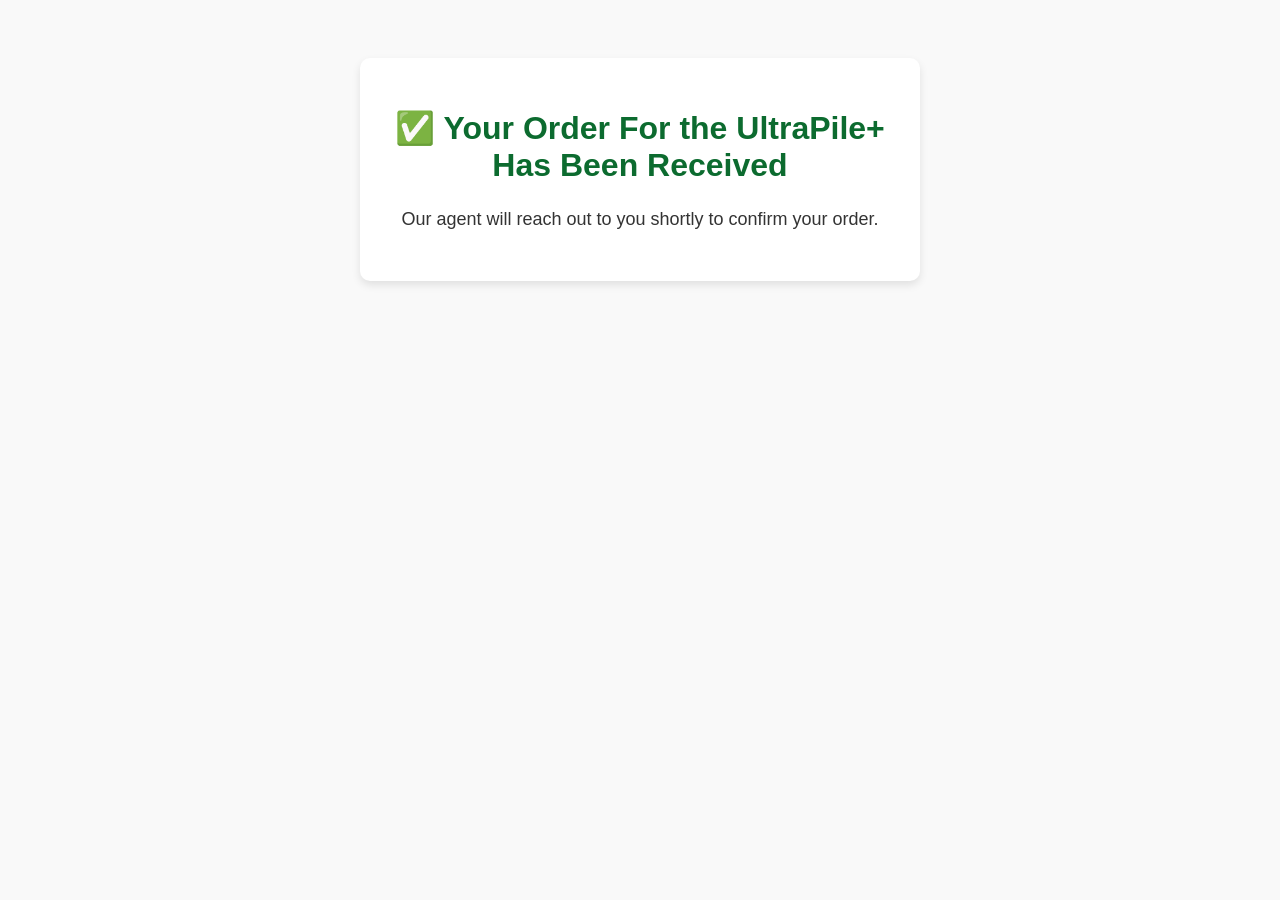
<file: thanks.html>
<!doctype html>
<html lang="en">
  <head>
    <meta charset="UTF-8" />
    <meta name="viewport" content="width=device-width, initial-scale=1.0" />
    <title>Thank You - Pile & Hemorrhoids Solution</title>
    <!-- Google tag (gtag.js) -->
    <script
      async
      src="https://www.googletagmanager.com/gtag/js?id=AW-18196257229"
    ></script>
    <script>
      window.dataLayer = window.dataLayer || [];
      function gtag() {
        dataLayer.push(arguments);
      }
      gtag("js", new Date());

      gtag("config", "AW-18196257229");
    </script>
  </head>

  <style>
    body {
      font-family: Arial, sans-serif;
      text-align: center;
      background: #f9f9f9;
      color: #333;
      padding: 50px 20px;
    }
    .thank-you-box {
      background: white;
      border-radius: 10px;
      padding: 30px;
      max-width: 500px;
      margin: auto;
      box-shadow: 0 4px 8px rgba(0, 0, 0, 0.1);
    }
    h1 {
      color: #0c6b2f;
    }
    p {
      font-size: 18px;
      line-height: 1.5;
    }
    .phone {
      font-weight: bold;
      font-size: 20px;
      margin-top: 15px;
      color: #d62828;
    }
  </style>
  <body>
    <div class="thank-you-box">
      <h1>✅ Your Order For the UltraPile+ Has Been Received</h1>
      <p>Our agent will reach out to you shortly to confirm your order.</p>
    </div>
  </body>
</html>
</file>
<file: style.css>
/* ============================================
           CSS RESET & BASE STYLES
           ============================================ */
* {
  margin: 0;
  padding: 0;
  box-sizing: border-box;
  will-change: auto;
}

:root {
  /* Color Palette - Calm, Quality, Trust */
  --primary-teal: #2d8b8b;
  --primary-teal-dark: #236666;
  --primary-teal-light: #e8f5f5;
  --secondary-coral: #e89b7e;
  --accent-gold: #d4af37;
  --bg-cream: #faf9f6;
  --text-dark: #2c3e50;
  --text-gray: #5a6c7d;
  --white: #ffffff;
  --success-green: #27ae60;
  --warning-orange: #e67e22;
  --error-red: #e74c3c;

  /* Spacing */
  --spacing-xs: 0.5rem;
  --spacing-sm: 1rem;
  --spacing-md: 1.5rem;
  --spacing-lg: 2rem;
  --spacing-xl: 3rem;
  --spacing-xxl: 4rem;

  /* Typography */
  --font-primary: "Segoe UI", Tahoma, Geneva, Verdana, sans-serif;
  --font-secondary: Georgia, "Times New Roman", serif;

  /* Shadows */
  --shadow-sm: 0 2px 4px rgba(0, 0, 0, 0.1);
  --shadow-md: 0 4px 6px rgba(0, 0, 0, 0.1);
  --shadow-lg: 0 10px 25px rgba(0, 0, 0, 0.15);

  /* Border Radius */
  --radius-sm: 4px;
  --radius-md: 8px;
  --radius-lg: 12px;
  --radius-xl: 20px;

  /* Transitions */
  --transition-fast: 0.2s ease;
  --transition-normal: 0.3s ease;
  --transition-slow: 0.5s ease;
}

body {
  font-family: var(--font-primary);
  color: var(--text-dark);
  background-color: var(--bg-cream);
  line-height: 1.6;
  overflow-x: hidden;
  max-width: 100vw;
  width: 100%;
  position: relative;
  margin-bottom: 0;
}

.container,
section,
.hero,
.footer {
  max-width: 100%;
  overflow-x: hidden;
}

html,
body {
  -webkit-overflow-scrolling: auto; /* control iOS smooth scroll */
}

/* Container */
.container {
  max-width: 1200px;
  margin: 0 auto;
  padding: 0 var(--spacing-md);
}

/* ============================================
           VISITOR COUNTER BAR
           ============================================ */
.visitor-counter {
  background: linear-gradient(
    135deg,
    var(--primary-teal),
    var(--primary-teal-dark)
  );
  color: var(--white);
  text-align: center;
  padding: var(--spacing-sm);
  font-size: 0.9rem;
  font-weight: 600;
  position: sticky;
  top: 0;
  z-index: 999;
  box-shadow: var(--shadow-md);
}

.pulse-dot {
  display: inline-block;
  width: 8px;
  height: 8px;
  background-color: var(--error-red);
  border-radius: 50%;
  margin-right: var(--spacing-xs);
  animation: pulse 2s infinite;
}

@keyframes pulse {
  0%,
  100% {
    opacity: 1;
    transform: scale(1);
  }
  50% {
    opacity: 0.5;
    transform: scale(1.2);
  }
}

/* ============================================
           FLOATING WHATSAPP BUTTON
           ============================================ */
.whatsapp-float {
  position: fixed;
  bottom: 50px; /* Above sticky footer + safe margin */
  right: 20px;
  background: linear-gradient(135deg, #25d366, #128c7e);
  color: var(--white);
  padding: var(--spacing-md);
  border-radius: 50px;
  box-shadow: var(--shadow-lg);
  text-decoration: none;
  display: flex;
  align-items: center;
  gap: var(--spacing-sm);
  z-index: 999; /* Above sticky footer */
  transition: var(--transition-normal);
  /* Prevent movement on scroll */
  transform: translateZ(0);
  -webkit-transform: translateZ(0);
  backface-visibility: hidden;
  -webkit-backface-visibility: hidden;
  max-width: calc(100vw - 40px);
}

.whatsapp-float:hover {
  transform: translateY(-5px) scale(1.05);
  box-shadow: 0 15px 30px rgba(37, 211, 102, 0.4);
}

.whatsapp-text {
  font-weight: 600;
  font-size: 0.95rem;
}

.whatsapp-icon {
  font-size: 1.5rem;
}

@keyframes float {
  0%,
  100% {
    transform: translateY(0);
  }
  50% {
    transform: translateY(-10px);
  }
}

/* Mobile: Show only icon */
@media (max-width: 768px) {
  .whatsapp-float {
    padding: 1rem;
    border-radius: 50%;
    bottom: 85px;
  }

  .whatsapp-text {
    display: none;
  }

  .whatsapp-icon {
    font-size: 1.8rem;
  }

  .whatsapp-icon svg {
    width: 28px;
    height: 28px;
  }
}

/* ============================================
           ORDER NOTIFICATION POPUP
           ============================================ */
.order-notification {
  position: fixed;
  max-width: calc(100vw - 40px);
  right: 20px;
  left: auto;
  top: 80px;
  background: var(--white);
  padding: var(--spacing-md);
  border-radius: var(--radius-lg);
  box-shadow: var(--shadow-lg);
  z-index: 997;
  border-left: 4px solid var(--primary-teal);
  transform: translate3d(calc(100% + 40px), 0, 0);
  -webkit-transform: translate3d(calc(100% + 40px), 0, 0);
  transition: transform 0.5s cubic-bezier(0.68, -0.55, 0.265, 1.55);
}

.order-notification.show {
  transform: translate3d(0, 0, 0);
  -webkit-transform: translate3d(0, 0, 0);
}

.hero-content,
.solution-content,
.pricing-grid,
.testimonials-grid {
  max-width: 100%;
  overflow-x: hidden;
}

.notification-content {
  display: flex;
  align-items: center;
  gap: var(--spacing-sm);
}

.notification-icon {
  font-size: 2rem;
  flex-shrink: 0;
}

.notification-text {
  display: flex;
  flex-direction: column;
  font-size: 0.9rem;
}

.notification-text strong {
  color: var(--primary-teal);
  font-size: 1rem;
}

@media (max-width: 768px) {
  .order-notification {
    top: 60px;
    right: 10px;
    max-width: 280px;
    font-size: 0.85rem;
  }
}
/* ============================================
           HERO SECTION
           ============================================ */
.hero {
  background: linear-gradient(
    135deg,
    var(--primary-teal-light) 0%,
    var(--bg-cream) 100%
  );
  padding: var(--spacing-xxl) 0;
}

.hero-content {
  display: grid;
  grid-template-columns: 1fr 1fr;
  gap: var(--spacing-xl);
  align-items: center;
}

.hero h1 {
  font-size: 2.8rem;
  line-height: 1.2;
  margin-bottom: var(--spacing-md);
  color: var(--text-dark);
}

.highlight {
  color: var(--primary-teal);
  position: relative;
}

.hero-subtitle {
  color: var(--primary-teal);
  font-weight: 700;
  font-size: 1.1rem;
  margin-bottom: var(--spacing-sm);
  text-transform: uppercase;
  letter-spacing: 1px;
}

.hero-description {
  font-size: 1.15rem;
  color: var(--text-black);
  margin-bottom: var(--spacing-lg);
  line-height: 1.8;
}

.trust-badges {
  display: flex;
  gap: var(--spacing-md);
  margin-bottom: var(--spacing-lg);
  flex-wrap: wrap;
}

.badge-item {
  background: var(--white);
  padding: var(--spacing-sm) var(--spacing-md);
  border-radius: var(--radius-md);
  font-weight: 600;
  font-size: 0.9rem;
  color: var(--primary-teal);
  box-shadow: var(--shadow-sm);
}

.hero-cta {
  display: flex;
  gap: var(--spacing-md);
  margin-bottom: var(--spacing-md);
  flex-wrap: wrap;
}

.btn-primary,
.btn-secondary {
  padding: var(--spacing-md) var(--spacing-xl);
  border-radius: var(--radius-md);
  text-decoration: none;
  font-weight: 700;
  font-size: 1.05rem;
  transition: var(--transition-normal);
  box-shadow: var(--shadow-md);
  display: inline-block;
}

.btn-primary {
  background: linear-gradient(
    135deg,
    var(--primary-teal),
    var(--primary-teal-dark)
  );
  color: var(--white);
}

.btn-primary:hover {
  transform: translateY(-3px);
  box-shadow: var(--shadow-lg);
}

.btn-secondary {
  background: var(--white);
  color: var(--primary-teal);
  border: 2px solid var(--primary-teal);
}

.btn-secondary:hover {
  background: var(--primary-teal);
  color: var(--white);
}

.hero-assurance {
  color: var(--accent-gold);
  font-weight: 600;
  font-size: 1rem;
}

/* Hero Image */
/* HARD RESET for this component only */
.hero-image,
.product-placeholder,
.bottle-mockup {
  padding: 0;
  margin: 0;
}

/* layout */
.hero-image {
  display: flex;
  justify-content: center;
}

.product-placeholder {
  display: flex;
  flex-direction: column;
  align-items: center;
}

/* image wrapper */
/* .bottle-mockup {
  width: 280px;
} */

/* image */
.whatsapp-placeholder img,
.bottle-mockup img {
  max-width: 100%;
  width: 100%;
  height: auto;
  object-fit: contain;
}

img {
  max-width: 100%;
  height: auto;
  display: block;
}

/* caption */
.image-caption {
  margin: 8px 0 0;
  padding: 0;
}

@keyframes shine {
  0%,
  100% {
    transform: translate(-50%, -50%) rotate(0deg);
  }
  50% {
    transform: translate(-30%, -30%) rotate(180deg);
  }
}

/* Responsive Hero */
@media (max-width: 968px) {
  .hero-content {
    grid-template-columns: 1fr;
    text-align: center;
  }

  .hero h1 {
    font-size: 2.2rem;
  }

  .trust-badges {
    justify-content: center;
  }

  .hero-cta {
    justify-content: center;
  }
}

/* ============================================
           SECTION TITLES & COMMON ELEMENTS
           ============================================ */
.section-title {
  font-size: 2.5rem;
  text-align: center;
  color: var(--text-dark);
  margin-bottom: var(--spacing-md);
  position: relative;
}

.section-subtitle {
  text-align: center;
  font-size: 1.2rem;
  color: var(--text-gray);
  margin-bottom: var(--spacing-xl);
}

/* ============================================
           PROBLEM SECTION
           ============================================ */
.problem-section {
  padding: var(--spacing-xxl) 0;
  background: var(--white);
}

.problem-grid {
  display: grid;
  grid-template-columns: repeat(auto-fit, minmax(280px, 1fr));
  gap: var(--spacing-lg);
  margin-bottom: var(--spacing-xl);
}

.problem-item {
  text-align: center;
  padding: var(--spacing-lg);
  background: var(--bg-cream);
  border-radius: var(--radius-lg);
  transition: var(--transition-normal);
}

.problem-item:hover {
  transform: translateY(-5px);
  box-shadow: var(--shadow-md);
}

.problem-icon {
  font-size: 3rem;
  display: block;
  margin-bottom: var(--spacing-sm);
}

.problem-item h3 {
  font-size: 1.3rem;
  color: var(--primary-teal);
  margin-bottom: var(--spacing-sm);
}

.problem-item p {
  color: var(--text-gray);
}

.problem-highlight {
  text-align: center;
  font-size: 1.2rem;
  color: var(--primary-teal);
  font-weight: 600;
}

/* ============================================
           SOLUTION SECTION
           ============================================ */
.solution-section {
  padding: var(--spacing-xxl) 0;
  background: var(--primary-teal-light);
}

.brand-highlight {
  color: var(--primary-teal);
  font-weight: 700;
}

.solution-content {
  display: grid;
  grid-template-columns: 1fr 1fr;
  gap: var(--spacing-xl);
  margin: var(--spacing-xl) 0;
}

.solution-text h3 {
  font-size: 1.8rem;
  color: var(--primary-teal);
  margin-bottom: var(--spacing-md);
}

.solution-text p {
  font-size: 1.1rem;
  color: var(--text-gray);
  margin-bottom: var(--spacing-md);
}

.benefits-list {
  list-style: none;
}

.benefits-list li {
  padding: var(--spacing-sm) 0;
  font-size: 1.05rem;
  color: var(--text-dark);
}

.ingredients-box {
  background: var(--white);
  padding: var(--spacing-lg);
  border-radius: var(--radius-lg);
  box-shadow: var(--shadow-md);
}

.ingredients-box h3 {
  font-size: 1.4rem;
  color: var(--primary-teal);
  margin-bottom: var(--spacing-md);
}

.ingredient-item {
  padding: var(--spacing-sm) 0;
  border-bottom: 1px solid var(--bg-cream);
}

.ingredient-item:last-child {
  border-bottom: none;
}

.ingredient-item strong {
  color: var(--primary-teal);
}

/* Timeline */
.timeline {
  margin-top: var(--spacing-xl);
}

.timeline h3 {
  font-size: 2rem;
  text-align: center;
  color: var(--primary-teal);
  margin-bottom: var(--spacing-lg);
}

.timeline-item {
  display: grid;
  grid-template-columns: 120px 1fr;
  gap: var(--spacing-lg);
  margin-bottom: var(--spacing-lg);
  position: relative;
}

.timeline-item::before {
  content: "";
  position: absolute;
  left: 60px;
  top: 40px;
  bottom: -40px;
  width: 3px;
  background: var(--primary-teal);
}

.timeline-item:last-child::before {
  display: none;
}

.timeline-day {
  background: var(--primary-teal);
  color: var(--white);
  padding: var(--spacing-sm);
  border-radius: var(--radius-md);
  text-align: center;
  font-weight: 700;
  height: fit-content;
}

.timeline-content {
  background: var(--white);
  padding: var(--spacing-md);
  border-radius: var(--radius-md);
  box-shadow: var(--shadow-sm);
}

.timeline-content h4 {
  color: var(--primary-teal);
  margin-bottom: var(--spacing-xs);
}

.timeline-content p {
  color: var(--text-gray);
}

@media (max-width: 968px) {
  .solution-content {
    grid-template-columns: 1fr;
  }

  .timeline-item {
    grid-template-columns: 100px 1fr;
    gap: var(--spacing-md);
  }

  .timeline-item::before {
    left: 50px;
  }
}

/* ============================================
           BENEFITS SECTION
           ============================================ */
.benefits-section {
  padding: var(--spacing-xxl) 0;
  background: var(--white);
}

.benefits-grid {
  display: grid;
  grid-template-columns: repeat(auto-fit, minmax(250px, 1fr));
  gap: var(--spacing-lg);
}

.benefit-card {
  text-align: center;
  padding: var(--spacing-lg);
  background: var(--bg-cream);
  border-radius: var(--radius-lg);
  transition: var(--transition-normal);
  border: 2px solid transparent;
}

.benefit-card:hover {
  border-color: var(--primary-teal);
  transform: translateY(-5px);
  box-shadow: var(--shadow-md);
}

.benefit-icon {
  font-size: 3rem;
  display: block;
  margin-bottom: var(--spacing-sm);
}

.benefit-card h3 {
  font-size: 1.2rem;
  color: var(--primary-teal);
  margin-bottom: var(--spacing-xs);
}

.benefit-card p {
  color: var(--text-gray);
  font-size: 0.95rem;
}

/* ============================================
           STOCK ALERT
           ============================================ */
.stock-alert {
  background: linear-gradient(135deg, var(--warning-orange), #d35400);
  color: var(--white);
  padding: var(--spacing-md);
  text-align: center;
  font-weight: 700;
  font-size: 1.1rem;
  animation: pulse-alert 2s infinite;
}

@keyframes pulse-alert {
  0%,
  100% {
    opacity: 1;
  }
  50% {
    opacity: 0.9;
  }
}

.alert-icon {
  font-size: 1.5rem;
  margin-right: var(--spacing-sm);
}

.alert-text strong {
  font-size: 1.3rem;
  text-decoration: underline;
}

/* ============================================
           TESTIMONIALS SECTION
           ============================================ */
.testimonials-section {
  padding: var(--spacing-xxl) 0;
  background: var(--primary-teal-light);
}

.rating-summary {
  text-align: center;
  margin-bottom: var(--spacing-xl);
}

.rating-summary .stars {
  font-size: 2.5rem;
  color: var(--accent-gold);
  margin-bottom: var(--spacing-sm);
}

.rating-summary p {
  font-size: 1.2rem;
  color: var(--text-dark);
}

.testimonials-grid {
  display: grid;
  grid-template-columns: repeat(auto-fit, minmax(320px, 1fr));
  gap: var(--spacing-lg);
  margin-bottom: var(--spacing-xxl);
}

.testimonial-card {
  background: var(--white);
  padding: var(--spacing-lg);
  border-radius: var(--radius-lg);
  box-shadow: var(--shadow-md);
  transition: var(--transition-normal);
  position: relative;
}

.testimonial-card:hover {
  transform: translateY(-5px);
  box-shadow: var(--shadow-lg);
}

.featured-testimonial {
  border: 3px solid var(--accent-gold);
}

.featured-badge {
  position: absolute;
  top: -12px;
  right: 20px;
  background: var(--accent-gold);
  color: var(--white);
  padding: 6px 16px;
  border-radius: 20px;
  font-size: 0.75rem;
  font-weight: 700;
  text-transform: uppercase;
}

.testimonial-header {
  display: flex;
  gap: var(--spacing-md);
  margin-bottom: var(--spacing-md);
}

.testimonial-avatar {
  width: 60px;
  height: 60px;
  border-radius: 50%;
  background: var(--primary-teal);
  color: var(--white);
  display: flex;
  align-items: center;
  justify-content: center;
  font-weight: 700;
  font-size: 1.2rem;
  flex-shrink: 0;
}

.testimonial-info h4 {
  color: var(--text-dark);
  font-size: 1.1rem;
  margin-bottom: 4px;
}

.location {
  color: var(--text-gray);
  font-size: 0.9rem;
  margin-bottom: 4px;
}

.testimonial-info .stars {
  color: var(--accent-gold);
  font-size: 1rem;
}

.testimonial-text {
  color: var(--text-gray);
  line-height: 1.7;
  margin-bottom: var(--spacing-md);
  font-style: italic;
}

.verified {
  color: var(--success-green);
  font-size: 0.85rem;
  font-weight: 600;
}

/* WhatsApp Testimonials */
.whatsapp-testimonials {
  margin-top: var(--spacing-xxl);
}

.whatsapp-testimonials h3 {
  font-size: 2rem;
  text-align: center;
  color: var(--primary-teal);
  margin-bottom: var(--spacing-sm);
}

.section-note {
  text-align: center;
  color: var(--text-gray);
  margin-bottom: var(--spacing-xl);
  font-size: 1.1rem;
}

.whatsapp-grid {
  display: grid;
  grid-template-columns: repeat(auto-fit, minmax(300px, 1fr));
  gap: var(--spacing-lg);
}

.whatsapp-placeholder {
  background: var(--white);
  border: 3px solid var(--primary-teal);
  border-radius: var(--radius-lg);
  /* padding: var(--spacing-xl); */
  text-align: center;
  min-height: 280px;
  width: 100%;
  display: flex;
  flex-direction: column;
  align-items: center;
  justify-content: center;
  transition: var(--transition-normal);
}

.placeholder-icon {
  font-size: 4rem;
  margin-bottom: var(--spacing-md);
}

.whatsapp-placeholder p {
  font-weight: 700;
  color: var(--primary-teal);
  font-size: 1.1rem;
  margin-bottom: var(--spacing-sm);
}

.placeholder-text {
  color: var(--text-gray);
  font-size: 0.9rem;
  font-style: italic;
}

/* ============================================
           PRICING SECTION
           ============================================ */
.pricing-section {
  padding: var(--spacing-xxl) 0;
  background: var(--white);
}

.countdown-sticky {
  background: linear-gradient(135deg, var(--error-red), #c0392b);
  color: var(--white);
  text-align: center;
  padding: var(--spacing-md);
  border-radius: var(--radius-md);
  margin: 0 auto var(--spacing-xl);
  max-width: 600px;
  font-weight: 700;
  font-size: 1.1rem;
  box-shadow: var(--shadow-md);
}

.timer-compact {
  font-size: 1.5rem;
  margin-left: var(--spacing-sm);
  letter-spacing: 2px;
}

.pricing-grid {
  display: grid;
  grid-template-columns: repeat(auto-fit, minmax(260px, 1fr));
  gap: var(--spacing-lg);
  margin-bottom: var(--spacing-xl);
}

.pricing-card {
  background: var(--white);
  border: 2px solid var(--bg-cream);
  border-radius: var(--radius-xl);
  padding: var(--spacing-xl) var(--spacing-lg);
  text-align: center;
  transition: var(--transition-normal);
  position: relative;
}

.pricing-card:hover {
  transform: translateY(-10px);
  box-shadow: var(--shadow-lg);
  border-color: var(--primary-teal);
}

.pricing-card.featured {
  border-color: var(--accent-gold);
  border-width: 3px;
  background: linear-gradient(135deg, var(--primary-teal-light), var(--white));
}

.popular-badge {
  position: absolute;
  top: -10px;
  left: 50%;
  transform: translateX(-50%);
  background: var(--accent-gold);
  color: var(--white);
  padding: 8px 20px;
  border-radius: 30px;
  font-size: 0.8rem;
  font-weight: 700;
  text-transform: uppercase;
  box-shadow: var(--shadow-md);
}

.pricing-card h3 {
  font-size: 1.5rem;
  color: var(--text-dark);
  margin-bottom: var(--spacing-md);
}

.package-contents {
  margin-bottom: var(--spacing-lg);
}

.package-contents p {
  font-size: 1.1rem;
  color: var(--text-dark);
  font-weight: 600;
}

.duration {
  font-size: 0.9rem;
  color: var(--text-gray);
  font-weight: 400;
}

.pricing {
  margin-bottom: var(--spacing-lg);
}

.pricing .old-price {
  display: block;
  font-size: 1.1rem;
  color: var(--text-gray);
  text-decoration: line-through;
  margin-bottom: var(--spacing-xs);
}

.pricing .new-price {
  display: block;
  font-size: 2.5rem;
  font-weight: 700;
  color: var(--primary-teal);
  margin-bottom: var(--spacing-xs);
}

.savings {
  display: inline-block;
  background: var(--success-green);
  color: var(--white);
  padding: 4px 12px;
  border-radius: 20px;
  font-size: 0.85rem;
  font-weight: 600;
}

.btn-pricing {
  display: block;
  width: 100%;
  background: linear-gradient(
    135deg,
    var(--primary-teal),
    var(--primary-teal-dark)
  );
  color: var(--white);
  padding: var(--spacing-md);
  border-radius: var(--radius-md);
  text-decoration: none;
  font-weight: 700;
  font-size: 1.1rem;
  transition: var(--transition-normal);
  box-shadow: var(--shadow-md);
}

.btn-pricing:hover {
  transform: translateY(-3px);
  box-shadow: var(--shadow-lg);
}

.recommended {
  margin-top: var(--spacing-md);
  color: var(--accent-gold);
  font-weight: 600;
  font-size: 0.95rem;
}

.pricing-features {
  text-align: center;
  font-size: 1.1rem;
  color: var(--success-green);
  font-weight: 600;
}

/* ============================================
           ORDER FORM SECTION
           ============================================ */
.order-form-section {
  padding: var(--spacing-xxl) 0;
  background: var(--primary-teal-light);
}

.stock-warning {
  background: linear-gradient(135deg, var(--warning-orange), #d35400);
  color: var(--white);
  text-align: center;
  padding: var(--spacing-md);
  border-radius: var(--radius-md);
  font-size: 1.1rem;
  margin: 0 auto var(--spacing-xl);
  max-width: 700px;
  animation: pulse-alert 2s infinite;
}

#orderForm {
  background: #fff;
  border: 1px solid #e8e8e8;
  border-radius: 12px;
  padding: 2rem;
  max-width: 680px;
  margin: 0 auto;
}

#orderForm label {
  display: block;
  font-size: 13px;
  font-weight: 600;
  color: #555;
  margin: 1.25rem 0 6px;
}

#orderForm label:first-of-type {
  margin-top: 0;
}

#orderForm input[type="text"],
#orderForm input[type="tel"],
#orderForm select,
#orderForm textarea {
  display: block;
  width: 100%;
  box-sizing: border-box;
  padding: 10px 14px;
  font-size: 15px;
  border: 1px solid #ddd;
  border-radius: 8px;
  background: #fff;
  color: #1a1a1a;
  outline: none;
  transition: border-color 0.15s;
  font-family: inherit;
}

#orderForm input:focus,
#orderForm select:focus,
#orderForm textarea:focus {
  border-color: #1d9e75;
  box-shadow: 0 0 0 3px rgba(29, 158, 117, 0.12);
}

#orderForm textarea {
  resize: vertical;
  min-height: 90px;
}

#orderForm select {
  appearance: none;
  background-image: url("data:image/svg+xml,%3Csvg xmlns='http://www.w3.org/2000/svg' width='12' height='8' viewBox='0 0 12 8'%3E%3Cpath d='M1 1l5 5 5-5' stroke='%23888' stroke-width='1.5' fill='none' stroke-linecap='round'/%3E%3C/svg%3E");
  background-repeat: no-repeat;
  background-position: right 14px center;
  padding-right: 36px;
}

.phone-row {
  display: grid;
  grid-template-columns: 1fr 1fr;
  gap: 16px;
}

#orderForm button[type="submit"] {
  margin-top: 1.75rem;
  width: 100%;
  padding: 14px;
  background: #1d9e75;
  color: #fff;
  font-size: 16px;
  font-weight: 600;
  border: none;
  border-radius: 8px;
  cursor: pointer;
  transition: background 0.15s;
}

#orderForm button[type="submit"]:hover {
  background: #0f6e56;
}

.form-note {
  text-align: center;
  font-size: 13px;
  color: #888;
  margin-top: 1rem;
  font-style: italic;
}

@media (max-width: 520px) {
  .phone-row {
    grid-template-columns: 1fr;
  }
  #orderForm {
    padding: 1.25rem;
  }
}

/* ============================================
           FAQ SECTION
           ============================================ */
.faq-section {
  padding: var(--spacing-xxl) 0;
  background: var(--white);
}

.faq-grid {
  display: grid;
  grid-template-columns: repeat(auto-fit, minmax(320px, 1fr));
  gap: var(--spacing-lg);
}

.faq-item {
  background: var(--bg-cream);
  padding: var(--spacing-lg);
  border-radius: var(--radius-lg);
  border-left: 4px solid var(--primary-teal);
  transition: var(--transition-normal);
}

.faq-item:hover {
  box-shadow: var(--shadow-md);
  transform: translateX(5px);
}

.faq-question {
  color: var(--primary-teal);
  font-size: 1.2rem;
  margin-bottom: var(--spacing-sm);
}

.faq-answer {
  color: var(--text-gray);
  line-height: 1.7;
}

/* ============================================
           FINAL CTA SECTION
           ============================================ */
.final-cta {
  padding: var(--spacing-xxl) 0;
  background: linear-gradient(
    135deg,
    var(--primary-teal),
    var(--primary-teal-dark)
  );
  color: var(--white);
  text-align: center;
}

.final-cta h2 {
  font-size: 2.5rem;
  margin-bottom: var(--spacing-md);
}

.cta-text {
  font-size: 1.2rem;
  margin-bottom: var(--spacing-xl);
  opacity: 0.95;
}

.cta-benefits {
  display: flex;
  justify-content: center;
  gap: var(--spacing-lg);
  flex-wrap: wrap;
  margin-bottom: var(--spacing-xl);
}

.cta-benefit {
  background: rgba(255, 255, 255, 0.2);
  padding: var(--spacing-sm) var(--spacing-md);
  border-radius: var(--radius-md);
  font-weight: 600;
  backdrop-filter: blur(10px);
}

.urgency-text {
  margin-bottom: var(--spacing-xl);
  font-size: 1.1rem;
}

.urgency-text p {
  margin: var(--spacing-xs) 0;
}

.cta-buttons {
  display: flex;
  justify-content: center;
  gap: var(--spacing-md);
  flex-wrap: wrap;
  margin-bottom: var(--spacing-lg);
}

.btn-primary-large,
.btn-whatsapp-large {
  padding: var(--spacing-md) var(--spacing-xl);
  border-radius: var(--radius-md);
  text-decoration: none;
  font-weight: 700;
  font-size: 1.2rem;
  transition: var(--transition-normal);
  box-shadow: var(--shadow-lg);
  display: inline-block;
}

.btn-primary-large {
  background: linear-gradient(135deg, var(--secondary-coral), #d17958);
  color: var(--white);
}

.btn-primary-large:hover {
  transform: translateY(-3px);
  box-shadow: 0 15px 35px rgba(0, 0, 0, 0.3);
}

.btn-whatsapp-large {
  background: linear-gradient(135deg, #25d366, #128c7e);
  color: var(--white);
}

.btn-whatsapp-large:hover {
  transform: translateY(-3px);
  box-shadow: 0 15px 35px rgba(37, 211, 102, 0.4);
}

.cta-guarantee {
  font-size: 1.1rem;
  font-weight: 600;
  opacity: 0.95;
}

@media (max-width: 768px) {
  .final-cta h2 {
    font-size: 1.8rem;
  }

  .cta-benefits {
    flex-direction: column;
    align-items: center;
  }
}

.whatsapp-icon svg {
  display: block;
  width: 28px;
  height: 28px;
}

@media (max-width: 768px) {
  .whatsapp-icon svg {
    width: 32px;
    height: 32px;
  }
}

/* ============================================
           FOOTER
           ============================================ */
.footer {
  background: var(--text-dark);
  color: var(--white);
  padding: var(--spacing-xl) 0 var(--spacing-md);
}

.footer-content {
  display: grid;
  grid-template-columns: repeat(auto-fit, minmax(250px, 1fr));
  gap: var(--spacing-xl);
  margin-bottom: var(--spacing-xl);
}

.footer-brand h3 {
  color: var(--primary-teal);
  font-size: 1.8rem;
  margin-bottom: var(--spacing-sm);
}

.footer-brand p {
  opacity: 0.8;
  line-height: 1.6;
}

.footer-contact h4,
.footer-guarantee h4 {
  color: var(--primary-teal);
  font-size: 1.3rem;
  margin-bottom: var(--spacing-md);
}

.footer-contact p,
.footer-guarantee p {
  margin: var(--spacing-xs) 0;
  opacity: 0.9;
}

.footer-contact a {
  color: var(--white);
  text-decoration: none;
  transition: var(--transition-fast);
}

.footer-contact a:hover {
  color: var(--primary-teal);
}

.footer-bottom {
  border-top: 1px solid rgba(255, 255, 255, 0.1);
  padding-top: var(--spacing-lg);
  text-align: center;
}

.disclaimer {
  font-size: 0.85rem;
  opacity: 0.7;
  margin-bottom: var(--spacing-md);
  line-height: 1.6;
  color: var(--text-dark);
}

.copyright {
  opacity: 0.8;
  font-size: 0.9rem;
}

@media (max-width: 768px) {
  .footer-content {
    grid-template-columns: 1fr;
    text-align: center;
  }
}

/* ============================================
           RESPONSIVE UTILITIES
           ============================================ */
@media (max-width: 968px) {
  :root {
    --spacing-xl: 2rem;
    --spacing-xxl: 3rem;
  }

  .section-title {
    font-size: 2rem;
  }

  .section-subtitle {
    font-size: 1rem;
  }
}

@media (max-width: 768px) {
  .section-title {
    font-size: 1.8rem;
  }

  .pricing-grid,
  .benefits-grid,
  .problem-grid,
  .testimonials-grid {
    grid-template-columns: 1fr;
  }
}

/* ============================================
           ANIMATIONS
           ============================================ */
@keyframes fadeInUp {
  from {
    opacity: 0;
    transform: translateY(30px);
  }
  to {
    opacity: 1;
    transform: translateY(0);
  }
}

.animate-on-scroll {
  will-change: transform, opacity;
}

/* ============================================
           PRINT STYLES
           ============================================ */
@media print {
  .whatsapp-float,
  .order-notification,
  .modal-overlay,
  .visitor-counter,
  .stock-alert {
    display: none !important;
  }
}
body {
  user-select: none;
  -webkit-user-select: none;
  -moz-user-select: none;
}

/* ================================
   CTA BUTTON
================================ */
html {
  scroll-padding-top: 80px; /* Account for sticky header */
  scroll-behavior: smooth;
  overflow-x: hidden;
  max-width: 100%;
  width: 100%;
}

/* ================================
   PULSE + GLOW EFFECT
================================ */

@keyframes pulseGlow {
  0% {
    box-shadow: 0 0 0 0 rgba(255, 255, 255, 0.55);
  }
  70% {
    box-shadow: 0 0 0 20px rgba(255, 255, 255, 0);
  }
  100% {
    box-shadow: 0 0 0 0 rgba(255, 255, 255, 0);
  }
}

.discount-toast {
  position: fixed;
  top: 65px;
  left: 50%;
  transform: translateX(-50%);
  background: #1f9d55;
  color: #fff;
  padding: 0.8rem 1.2rem;
  border-radius: 10px;
  box-shadow: 0 10px 30px rgba(0, 0, 0, 0.2);
  display: none;
  z-index: 999;
  max-width: 90%;
  width: auto;
  text-align: center;
  /* Prevent movement */
  will-change: transform;
  backface-visibility: hidden;
  -webkit-backface-visibility: hidden;
}

/* Latest Update */

/* ============================================
   FERTOLIX PRO - ADDITIONAL CSS FOR NEW FEATURES
   Add this to your existing style.css file
   ============================================ */

/* ============================================
   SUCCESS COUNTER SECTION (10A)
   ============================================ */
.success-counter-section {
  background: linear-gradient(
    135deg,
    var(--primary-teal),
    var(--primary-teal-dark)
  );
  padding: var(--spacing-lg) 0;
  text-align: center;
}

.success-counter {
  color: var(--white);
}

.success-counter h2 {
  font-size: 2rem;
  margin-bottom: var(--spacing-xs);
}

.counter-number {
  color: var(--accent-gold);
  font-weight: 700;
  font-size: 2.5rem;
  animation: countPulse 2s infinite;
}

@keyframes countPulse {
  0%,
  100% {
    transform: scale(1);
  }
  50% {
    transform: scale(1.05);
  }
}

.success-counter p {
  font-size: 1.2rem;
  opacity: 0.95;
}

/* ============================================
   AS FEATURED IN SECTION (2A)
   ============================================ */
.featured-in-section {
  background: var(--bg-cream);
  padding: var(--spacing-xl) 0;
  border-top: 1px solid #ddd;
  border-bottom: 1px solid #ddd;
}

.featured-label {
  text-align: center;
  font-size: 0.85rem;
  font-weight: 600;
  color: var(--text-gray);
  letter-spacing: 2px;
  margin-bottom: var(--spacing-md);
}

.featured-logos {
  display: flex;
  justify-content: center;
  gap: var(--spacing-xl);
  flex-wrap: wrap;
  align-items: center;
}

.featured-item {
  font-size: 1.1rem;
  font-weight: 600;
  color: var(--text-dark);
  opacity: 0.7;
  transition: var(--transition-fast);
}

.featured-item:hover {
  opacity: 1;
  color: var(--primary-teal);
}

/* ============================================
   REGIONAL STOCK SECTION (3B)
   ============================================ */
.regional-stock-section {
  background: #fff3cd;
  padding: var(--spacing-xl) 0;
}

.stock-title {
  text-align: center;
  color: var(--warning-orange);
  font-size: 1.8rem;
  margin-bottom: var(--spacing-lg);
}

.regional-stock-grid {
  display: grid;
  grid-template-columns: repeat(auto-fit, minmax(200px, 1fr));
  gap: var(--spacing-md);
  margin-bottom: var(--spacing-md);
}

.stock-item {
  background: var(--white);
  padding: var(--spacing-md);
  border-radius: var(--radius-md);
  display: flex;
  justify-content: space-between;
  align-items: center;
  box-shadow: var(--shadow-sm);
}

.stock-location {
  font-weight: 600;
  color: var(--text-dark);
}

.stock-count {
  font-weight: 700;
  color: var(--error-red);
  font-size: 1.1rem;
}

.stock-note {
  text-align: center;
  color: var(--text-gray);
  font-size: 0.9rem;
  font-style: italic;
}

/* ============================================
   FOUNDER'S STORY SECTION (5A)
   ============================================ */
.founder-story-section {
  padding: var(--spacing-xxl) 0;
  background: var(--white);
}

.founder-content {
  display: grid;
  grid-template-columns: 300px 1fr;
  gap: var(--spacing-xl);
  align-items: start;
}

.founder-photo-placeholder {
  width: 280px;
  height: 280px;
  border-radius: 50%;
  background: linear-gradient(
    135deg,
    var(--primary-teal),
    var(--primary-teal-dark)
  );
  display: flex;
  align-items: center;
  justify-content: center;
  box-shadow: var(--shadow-lg);
  margin: 0 auto;
}

.founder-initials {
  font-size: 5rem;
  font-weight: 700;
  color: var(--white);
}

.founder-text h2 {
  font-size: 2.2rem;
  color: var(--primary-teal);
  margin-bottom: var(--spacing-sm);
}

.founder-intro {
  font-size: 1.2rem;
  color: var(--text-gray);
  font-style: italic;
  margin-bottom: var(--spacing-lg);
}

.founder-story p {
  margin-bottom: var(--spacing-md);
  line-height: 1.8;
  font-size: 1.05rem;
  color: var(--text-dark);
}

.founder-signature {
  font-weight: 600;
  font-style: italic;
  margin-top: var(--spacing-lg);
}

.founder-name {
  font-weight: 700;
  color: var(--primary-teal);
}

@media (max-width: 968px) {
  .founder-content {
    grid-template-columns: 1fr;
    text-align: center;
  }

  .founder-photo-placeholder {
    width: 220px;
    height: 220px;
  }

  .founder-initials {
    font-size: 4rem;
  }
}

/* ============================================
   "I'VE TRIED EVERYTHING" SECTION (11A)
   ============================================ */
.tried-everything-section {
  padding: var(--spacing-xxl) 0;
  background: var(--bg-cream);
}

.tried-intro {
  text-align: center;
  font-size: 1.2rem;
  color: var(--text-gray);
  margin-bottom: var(--spacing-xl);
}

.tried-grid {
  display: grid;
  grid-template-columns: repeat(auto-fit, minmax(250px, 1fr));
  gap: var(--spacing-lg);
  margin-bottom: var(--spacing-xxl);
}

.tried-item {
  background: var(--white);
  padding: var(--spacing-lg);
  border-radius: var(--radius-lg);
  text-align: center;
  border: 2px solid #ffdddd;
}

.tried-icon {
  font-size: 3rem;
  display: block;
  margin-bottom: var(--spacing-sm);
}

.tried-item h3 {
  font-size: 1.3rem;
  color: var(--error-red);
  margin-bottom: var(--spacing-sm);
}

.tried-item p {
  color: var(--text-gray);
  line-height: 1.6;
}

.tried-different {
  background: linear-gradient(135deg, var(--primary-teal-light), var(--white));
  padding: var(--spacing-xl);
  border-radius: var(--radius-xl);
  border: 3px solid var(--primary-teal);
}

.tried-different h3 {
  font-size: 2rem;
  color: var(--primary-teal);
  margin-bottom: var(--spacing-lg);
  text-align: center;
}

.difference-list {
  list-style: none;
  margin-bottom: var(--spacing-xl);
}

.difference-list li {
  padding: var(--spacing-sm) 0;
  font-size: 1.05rem;
  line-height: 1.7;
}

.tried-cta-text {
  text-align: center;
  font-size: 1.3rem;
  font-weight: 700;
  color: var(--text-dark);
  margin: var(--spacing-xl) 0;
}

/* ============================================
   INDUSTRY TRUTH SECTION (13A)
   ============================================ */
.industry-truth-section {
  padding: var(--spacing-xxl) 0;
  background: #f9fafb;
}

.truth-content {
  display: grid;
  grid-template-columns: 2fr 1fr;
  gap: var(--spacing-xl);
  margin-top: var(--spacing-xl);
}

.truth-text h3 {
  font-size: 1.8rem;
  color: var(--primary-teal);
  margin-bottom: var(--spacing-md);
}

.truth-text p {
  margin-bottom: var(--spacing-md);
  line-height: 1.8;
  font-size: 1.05rem;
}

.truth-list {
  list-style: none;
  margin: var(--spacing-md) 0;
}

.truth-list li {
  padding: var(--spacing-xs) 0;
  padding-left: var(--spacing-md);
  position: relative;
}

.truth-list li:before {
  content: "💰";
  position: absolute;
  left: 0;
}

.truth-stats {
  display: flex;
  flex-direction: column;
  gap: var(--spacing-md);
}

.truth-stat-box {
  background: linear-gradient(
    135deg,
    var(--primary-teal),
    var(--primary-teal-dark)
  );
  color: var(--white);
  padding: var(--spacing-lg);
  border-radius: var(--radius-lg);
  text-align: center;
}

.stat-number {
  font-size: 2.5rem;
  font-weight: 700;
  margin-bottom: var(--spacing-xs);
}

.stat-label {
  font-size: 0.95rem;
  opacity: 0.9;
}

@media (max-width: 968px) {
  .truth-content {
    grid-template-columns: 1fr;
  }
}

/* ============================================
   CLINICAL STUDY SECTION (9A)
   ============================================ */
.clinical-study-section {
  background: var(--white);
  padding: var(--spacing-xl);
  border-radius: var(--radius-xl);
  margin: var(--spacing-xl) 0;
  box-shadow: var(--shadow-lg);
}

.clinical-study-section h3 {
  font-size: 1.8rem;
  color: var(--primary-teal);
  text-align: center;
  margin-bottom: var(--spacing-lg);
}

.clinical-results-grid {
  display: grid;
  grid-template-columns: repeat(auto-fit, minmax(200px, 1fr));
  gap: var(--spacing-lg);
  margin-bottom: var(--spacing-md);
}

.clinical-result-box {
  text-align: center;
  padding: var(--spacing-lg);
  background: var(--primary-teal-light);
  border-radius: var(--radius-lg);
}

.result-percentage {
  font-size: 3rem;
  font-weight: 700;
  color: var(--primary-teal);
  margin-bottom: var(--spacing-xs);
}

.result-label {
  font-size: 0.95rem;
  color: var(--text-dark);
}

.clinical-note {
  text-align: center;
  font-size: 0.85rem;
  color: var(--text-gray);
  font-style: italic;
  margin-top: var(--spacing-md);
}

/* ============================================
   DOCTOR ENDORSEMENT SECTION (2B)
   ============================================ */
.doctor-endorsement-section {
  background: var(--bg-cream);
  padding: var(--spacing-xl);
  border-radius: var(--radius-xl);
  margin: var(--spacing-xl) 0;
}

.doctor-content {
  display: grid;
  grid-template-columns: 150px 1fr;
  gap: var(--spacing-lg);
  align-items: center;
}

.doctor-badge {
  width: 130px;
  height: 130px;
  border-radius: 50%;
  background: linear-gradient(
    135deg,
    var(--primary-teal),
    var(--primary-teal-dark)
  );
  display: flex;
  align-items: center;
  justify-content: center;
  box-shadow: var(--shadow-md);
  margin: 0 auto;
}

.doctor-initials {
  font-size: 2.5rem;
  font-weight: 700;
  color: var(--white);
}

.doctor-text h3 {
  font-size: 1.6rem;
  color: var(--primary-teal);
  margin-bottom: var(--spacing-md);
}

.doctor-quote {
  background: var(--white);
  padding: var(--spacing-lg);
  border-radius: var(--radius-md);
  border-left: 4px solid var(--primary-teal);
}

.quote-text {
  font-style: italic;
  line-height: 1.8;
  margin-bottom: var(--spacing-md);
  font-size: 1.05rem;
}

.doctor-credentials {
  font-size: 0.9rem;
  color: var(--text-dark);
  line-height: 1.6;
}

@media (max-width: 768px) {
  .doctor-content {
    grid-template-columns: 1fr;
    text-align: center;
  }
}

/* ============================================
   CERTIFICATION BADGES (2C)
   ============================================ */
.certifications-section {
  background: var(--primary-teal-light);
  padding: var(--spacing-xl);
  border-radius: var(--radius-lg);
  margin: var(--spacing-xl) 0;
}

.certifications-section h3 {
  text-align: center;
  font-size: 1.8rem;
  color: var(--primary-teal);
  margin-bottom: var(--spacing-lg);
}

.cert-badges-grid {
  display: grid;
  grid-template-columns: repeat(auto-fit, minmax(150px, 1fr));
  gap: var(--spacing-md);
  margin-bottom: var(--spacing-md);
}

.cert-badge {
  text-align: center;
}

.cert-image-placeholder {
  background: var(--white);
  border-radius: var(--radius-md);
  padding: var(--spacing-xl) var(--spacing-md);
  box-shadow: var(--shadow-sm);
  height: 180px;
  display: flex;
  flex-direction: column;
  align-items: center;
  justify-content: center;
  transition: var(--transition-normal);
}

.cert-image-placeholder:hover {
  transform: translateY(-5px);
  box-shadow: var(--shadow-md);
}

.cert-icon {
  font-size: 3rem;
  margin-bottom: var(--spacing-sm);
}

.cert-label {
  font-weight: 700;
  font-size: 0.9rem;
  color: var(--primary-teal);
  text-align: center;
}

.cert-note {
  text-align: center;
  font-size: 0.85rem;
  color: var(--text-gray);
  font-style: italic;
}

/* ============================================
   COMPARISON TABLE SECTION (6A)
   ============================================ */
.comparison-section {
  padding: var(--spacing-xxl) 0;
  background: var(--white);
}

.comparison-table-wrapper {
  overflow-x: auto;
  margin-bottom: var(--spacing-xxl);
}

.comparison-table {
  width: 100%;
  border-collapse: collapse;
  background: var(--white);
  box-shadow: var(--shadow-md);
  border-radius: var(--radius-lg);
  overflow: hidden;
}

.comparison-table thead {
  background: linear-gradient(
    135deg,
    var(--primary-teal),
    var(--primary-teal-dark)
  );
  color: var(--white);
}

.comparison-table th,
.comparison-table td {
  padding: var(--spacing-md);
  text-align: center;
  border-bottom: 1px solid #ddd;
}

.comparison-table th {
  font-weight: 700;
  font-size: 1.1rem;
}

.highlight-col {
  background: var(--primary-teal-light);
  font-weight: 700;
}

.check {
  color: var(--success-green);
  font-size: 1.5rem;
  font-weight: 700;
}

.times {
  color: var(--error-red);
  font-size: 1.5rem;
  font-weight: 700;
}

/* ============================================
   COST COMPARISON (6B)
   ============================================ */
.cost-comparison-box {
  background: var(--bg-cream);
  padding: var(--spacing-xxl);
  border-radius: var(--radius-xl);
}

.cost-comparison-box h3 {
  font-size: 2rem;
  color: var(--primary-teal);
  text-align: center;
  margin-bottom: var(--spacing-sm);
}

.cost-intro {
  text-align: center;
  font-size: 1.1rem;
  color: var(--text-gray);
  margin-bottom: var(--spacing-xl);
}

.cost-comparison-grid {
  display: grid;
  grid-template-columns: 1fr 1fr;
  gap: var(--spacing-xl);
  margin-bottom: var(--spacing-xl);
}

.cost-item {
  background: var(--white);
  padding: var(--spacing-xl);
  border-radius: var(--radius-lg);
  box-shadow: var(--shadow-md);
  position: relative;
}

.cost-expensive {
  border: 2px solid var(--error-red);
}

.cost-affordable {
  border: 3px solid var(--success-green);
}

.cost-badge {
  position: absolute;
  top: -15px;
  left: 50%;
  transform: translateX(-50%);
  background: var(--accent-gold);
  color: var(--white);
  padding: 8px 20px;
  border-radius: 30px;
  font-size: 0.85rem;
  font-weight: 700;
}

.cost-item h4 {
  font-size: 1.5rem;
  text-align: center;
  margin-bottom: var(--spacing-lg);
  color: var(--text-dark);
}

.cost-breakdown {
  margin-bottom: var(--spacing-md);
}

.cost-line {
  display: flex;
  justify-content: space-between;
  padding: var(--spacing-sm) 0;
  border-bottom: 1px solid #ddd;
}

.cost-total {
  margin-top: var(--spacing-md);
  padding: var(--spacing-md);
  background: #ffe5e5;
  border-radius: var(--radius-md);
  text-align: center;
  font-size: 1.3rem;
  color: var(--error-red);
}

.cost-savings {
  background: #e7f9f1;
  color: var(--success-green);
}

.bonus-value {
  text-align: center;
  margin-top: var(--spacing-md);
  font-weight: 600;
  color: var(--primary-teal);
}

.cost-savings-box {
  background: linear-gradient(135deg, var(--success-green), #1e8e60);
  color: var(--white);
  padding: var(--spacing-xl);
  border-radius: var(--radius-lg);
  text-align: center;
}

.cost-savings-box h3 {
  font-size: 2rem;
  margin-bottom: var(--spacing-sm);
}

.cost-savings-box p {
  font-size: 1.1rem;
  opacity: 0.95;
}

@media (max-width: 968px) {
  .cost-comparison-grid {
    grid-template-columns: 1fr;
  }
}

/* ============================================
   CHALLENGE SECTION (13B)
   ============================================ */
.challenge-section {
  padding: var(--spacing-xxl) 0;
  background: linear-gradient(135deg, #fff8e1, var(--bg-cream));
}

.challenge-box {
  background: var(--white);
  padding: var(--spacing-xxl);
  border-radius: var(--radius-xl);
  box-shadow: var(--shadow-lg);
  border: 3px solid var(--accent-gold);
}

.challenge-intro {
  font-size: 1.3rem;
  font-weight: 600;
  text-align: center;
  margin-bottom: var(--spacing-xl);
  color: var(--text-dark);
}

.challenge-points {
  display: grid;
  grid-template-columns: repeat(auto-fit, minmax(250px, 1fr));
  gap: var(--spacing-lg);
  margin: var(--spacing-xl) 0;
}

.challenge-point {
  display: flex;
  align-items: center;
  gap: var(--spacing-md);
  padding: var(--spacing-md);
  background: var(--primary-teal-light);
  border-radius: var(--radius-md);
}

.challenge-icon {
  font-size: 2.5rem;
  flex-shrink: 0;
}

.challenge-point p {
  font-size: 1.05rem;
  line-height: 1.5;
}

.challenge-verdict {
  text-align: center;
  font-size: 1.4rem;
  font-weight: 700;
  color: var(--primary-teal);
  margin: var(--spacing-xl) 0 var(--spacing-md);
}

.challenge-cta {
  text-align: center;
  font-size: 1.1rem;
  color: var(--text-dark);
}

/* ============================================
   GUARANTEE SECTION (4A, 4B, 4C)
   ============================================ */
.guarantee-section {
  padding: var(--spacing-xxl) 0;
  background: var(--primary-teal-light);
}

.guarantee-intro {
  text-align: center;
  font-size: 1.2rem;
  color: var(--text-gray);
  margin-bottom: var(--spacing-xl);
}

.guarantees-grid {
  display: grid;
  grid-template-columns: repeat(auto-fit, minmax(300px, 1fr));
  gap: var(--spacing-xl);
  margin-bottom: var(--spacing-xl);
}

.guarantee-box {
  background: var(--white);
  padding: var(--spacing-xl);
  border-radius: var(--radius-lg);
  box-shadow: var(--shadow-md);
  text-align: center;
  position: relative;
  transition: var(--transition-normal);
}

.guarantee-box:hover {
  transform: translateY(-5px);
  box-shadow: var(--shadow-lg);
}

.featured-guarantee {
  border: 3px solid var(--accent-gold);
}

.guarantee-badge {
  position: absolute;
  top: -15px;
  left: 50%;
  transform: translateX(-50%);
  background: var(--accent-gold);
  color: var(--white);
  padding: 6px 16px;
  border-radius: 20px;
  font-size: 0.75rem;
  font-weight: 700;
}

.guarantee-icon {
  font-size: 4rem;
  display: block;
  margin-bottom: var(--spacing-md);
}

.guarantee-box h3 {
  font-size: 1.5rem;
  color: var(--primary-teal);
  margin-bottom: var(--spacing-md);
}

.guarantee-box p {
  line-height: 1.7;
  margin-bottom: var(--spacing-sm);
}

.guarantee-note {
  font-size: 0.9rem;
  color: var(--text-gray);
  font-style: italic;
  margin-top: var(--spacing-md);
}

.guarantee-cta-box {
  background: linear-gradient(
    135deg,
    var(--primary-teal),
    var(--primary-teal-dark)
  );
  color: var(--white);
  padding: var(--spacing-xl);
  border-radius: var(--radius-xl);
  text-align: center;
}

.guarantee-cta-box h3 {
  font-size: 2rem;
  margin-bottom: var(--spacing-md);
}

.guarantee-cta-box p {
  font-size: 1.2rem;
  margin-bottom: var(--spacing-lg);
  opacity: 0.95;
}

/* ============================================
   PRICING BONUSES (8A)
   ============================================ */
.package-includes {
  margin: var(--spacing-md) 0;
  padding: var(--spacing-md);
  background: var(--bg-cream);
  border-radius: var(--radius-md);
  text-align: left;
}

.bonus-included {
  background: linear-gradient(135deg, #fff9e6, var(--bg-cream));
  border: 2px dashed var(--accent-gold);
}

.includes-title {
  font-weight: 700;
  margin-bottom: var(--spacing-sm);
  color: var(--text-dark);
  text-align: center;
}

.includes-list {
  list-style: none;
  padding: 0;
}

.includes-list li {
  padding: var(--spacing-xs) 0;
  font-size: 0.95rem;
}

.bonus-value {
  margin-top: var(--spacing-sm);
  font-size: 0.9rem;
  font-weight: 700;
  color: var(--accent-gold);
  text-align: center;
}

/* ============================================
   ORDER PROCESS TIMELINE (12A)
   ============================================ */
.order-process-section {
  padding: var(--spacing-xxl) 0;
  background: var(--bg-cream);
}

.process-intro {
  text-align: center;
  font-size: 1.2rem;
  color: var(--text-gray);
  margin-bottom: var(--spacing-xl);
}

.process-timeline {
  max-width: 800px;
  margin: 0 auto var(--spacing-xl);
}

.process-step {
  display: grid;
  grid-template-columns: 80px 1fr;
  gap: var(--spacing-lg);
  margin-bottom: var(--spacing-xl);
  position: relative;
}

.process-step::before {
  content: "";
  position: absolute;
  left: 40px;
  top: 80px;
  bottom: -60px;
  width: 3px;
  background: var(--primary-teal);
}

.process-step:last-child::before {
  display: none;
}

.process-number {
  width: 70px;
  height: 70px;
  border-radius: 50%;
  background: linear-gradient(
    135deg,
    var(--primary-teal),
    var(--primary-teal-dark)
  );
  color: var(--white);
  display: flex;
  align-items: center;
  justify-content: center;
  font-size: 2rem;
  font-weight: 700;
  flex-shrink: 0;
  box-shadow: var(--shadow-md);
}

.process-content {
  background: var(--white);
  padding: var(--spacing-lg);
  border-radius: var(--radius-md);
  box-shadow: var(--shadow-sm);
}

.process-content h3 {
  font-size: 1.3rem;
  color: var(--primary-teal);
  margin-bottom: var(--spacing-sm);
}

.process-content p {
  line-height: 1.7;
  color: var(--text-gray);
}

.process-guarantee {
  text-align: center;
  background: var(--primary-teal-light);
  padding: var(--spacing-md);
  border-radius: var(--radius-md);
  max-width: 800px;
  margin: 0 auto;
}

/* ============================================
   REFERRAL PROGRAM (15A)
   ============================================ */
.referral-program-section {
  padding: var(--spacing-xxl) 0;
  background: linear-gradient(135deg, #fff8e1, var(--bg-cream));
}

.referral-intro {
  text-align: center;
  font-size: 1.2rem;
  color: var(--text-gray);
  margin-bottom: var(--spacing-xl);
}

.referral-options {
  display: grid;
  grid-template-columns: repeat(auto-fit, minmax(300px, 1fr));
  gap: var(--spacing-xl);
  margin-bottom: var(--spacing-xl);
}

.referral-card {
  background: var(--white);
  padding: var(--spacing-xl);
  border-radius: var(--radius-xl);
  text-align: center;
  box-shadow: var(--shadow-md);
  transition: var(--transition-normal);
  position: relative;
}

.referral-card:hover {
  transform: translateY(-10px);
  box-shadow: var(--shadow-lg);
}

.featured-referral {
  border: 3px solid var(--accent-gold);
}

.referral-badge {
  position: absolute;
  top: -15px;
  left: 50%;
  transform: translateX(-50%);
  background: var(--accent-gold);
  color: var(--white);
  padding: 4px 12px;
  border-radius: 12px;
  font-size: 0.75rem;
  font-weight: 600;
  white-space: nowrap;
  box-shadow: 0 2px 8px rgba(212, 175, 55, 0.3);
}

.referral-item {
  display: flex;
  align-items: center;
  gap: 12px;
  padding: 12px;
  background: rgba(255, 255, 255, 0.03);
  border-radius: 8px;
  transition: all 0.3s ease;
}

.referral-item:hover {
  background: rgba(255, 255, 255, 0.05);
  transform: translateX(5px);
}

.referral-avatar {
  width: 40px;
  height: 40px;
  border-radius: 50%;
  background: linear-gradient(135deg, var(--accent-gold), #ffd700);
  display: flex;
  align-items: center;
  justify-content: center;
  font-weight: 700;
  font-size: 1.1rem;
  color: var(--dark-bg);
}

.referral-info {
  flex: 1;
}

.referral-name {
  font-weight: 600;
  margin-bottom: 2px;
}

.referral-date {
  font-size: 0.85rem;
  color: var(--text-secondary);
}

.referral-reward {
  font-weight: 700;
  color: var(--accent-gold);
  font-size: 1.1rem;
}
/* Footer Styles */
.footer {
  background: var(--text-dark);
  color: var(--white);
  padding: var(--spacing-xl) 0 var(--spacing-md);
  margin-bottom: 80px;
}

.footer-content {
  display: grid;
  grid-template-columns: repeat(auto-fit, minmax(250px, 1fr));
  gap: var(--spacing-xl);
  margin-bottom: var(--spacing-xl);
}

.footer-brand h3 {
  color: var(--primary-teal);
  font-size: 1.8rem;
  margin-bottom: var(--spacing-sm);
}

.footer-brand p {
  opacity: 0.8;
  line-height: 1.6;
}

.footer-contact h4,
.footer-guarantee h4 {
  color: var(--primary-teal);
  font-size: 1.3rem;
  margin-bottom: var(--spacing-md);
}

.footer-contact p,
.footer-guarantee p {
  margin: var(--spacing-xs) 0;
  opacity: 0.9;
}

.footer-contact a {
  color: var(--white);
  text-decoration: none;
  transition: var(--transition-fast);
}

.footer-contact a:hover {
  color: var(--primary-teal);
}

.footer-bottom {
  border-top: 1px solid rgba(255, 255, 255, 0.1);
  padding-top: var(--spacing-lg);
  text-align: center;
}

.disclaimer {
  font-size: 0.85rem;
  opacity: 0.7;
  margin-bottom: var(--spacing-md);
  line-height: 1.6;
  color: var(--text-dark);
}

.copyright {
  opacity: 0.8;
  font-size: 0.9rem;
}

@media (max-width: 768px) {
  .footer-content {
    grid-template-columns: 1fr;
    text-align: center;
  }
}

/* Animation Keyframes */
@keyframes fadeInUp {
  from {
    opacity: 0;
    transform: translateY(30px);
  }
  to {
    opacity: 1;
    transform: translateY(0);
  }
}

@keyframes fadeIn {
  from {
    opacity: 0;
  }
  to {
    opacity: 1;
  }
}

@keyframes slideInLeft {
  from {
    opacity: 0;
    transform: translateX(-50px);
  }
  to {
    opacity: 1;
    transform: translateX(0);
  }
}

@keyframes slideInRight {
  from {
    opacity: 0;
    transform: translateX(50px);
  }
  to {
    opacity: 1;
    transform: translateX(0);
  }
}

@keyframes pulse {
  0%,
  100% {
    transform: scale(1);
  }
  50% {
    transform: scale(1.05);
  }
}

@keyframes float {
  0%,
  100% {
    transform: translateY(0);
  }
  50% {
    transform: translateY(-20px);
  }
}

@keyframes glow {
  0%,
  100% {
    box-shadow: 0 0 20px rgba(212, 175, 55, 0.3);
  }
  50% {
    box-shadow: 0 0 40px rgba(212, 175, 55, 0.6);
  }
}

/* Utility Classes */
.text-center {
  text-align: center;
}

.text-gold {
  color: var(--accent-gold);
}

.mb-1 {
  margin-bottom: 1rem;
}

.mb-2 {
  margin-bottom: 2rem;
}

.mb-3 {
  margin-bottom: 3rem;
}

.mt-1 {
  margin-top: 1rem;
}

.mt-2 {
  margin-top: 2rem;
}

.mt-3 {
  margin-top: 3rem;
}

/* Responsive Design - Media Queries */
@media (max-width: 1200px) {
  .container {
    padding: 0 30px;
  }

  .hero h1 {
    font-size: 3rem;
  }
}

@media (max-width: 992px) {
  .nav-links {
    display: none;
  }

  .mobile-menu-btn {
    display: block;
  }

  .hero h1 {
    font-size: 2.5rem;
  }

  .hero p {
    font-size: 1.1rem;
  }

  .features-grid {
    grid-template-columns: repeat(2, 1fr);
  }

  .pricing-grid {
    grid-template-columns: repeat(2, 1fr);
  }
}

@media (max-width: 768px) {
  /* .hero {
    padding: 100px 0 60px;
  } */

  .hero h1 {
    font-size: 2rem;
  }

  .hero p {
    font-size: 1rem;
  }

  .hero-buttons {
    flex-direction: column;
    gap: 15px;
  }

  .hero-buttons .btn {
    width: 100%;
  }

  .features-grid {
    grid-template-columns: 1fr;
  }

  .pricing-grid {
    grid-template-columns: 1fr;
  }

  .dashboard-preview {
    padding: 15px;
  }

  .stats-grid {
    grid-template-columns: 1fr;
  }

  .footer-content {
    grid-template-columns: 1fr;
  }

  section {
    padding: 60px 0;
  }
}

@media (max-width: 480px) {
  .hero h1 {
    font-size: 1.75rem;
  }

  .section-title {
    font-size: 1.75rem;
  }

  .btn {
    padding: 12px 24px;
    font-size: 0.9rem;
  }

  .feature-card {
    padding: 20px;
  }

  .pricing-card {
    padding: 25px;
  }
}

/* Loading States */
.loading {
  opacity: 0.6;
  pointer-events: none;
}

.spinner {
  border: 3px solid rgba(255, 255, 255, 0.1);
  border-top: 3px solid var(--accent-gold);
  border-radius: 50%;
  width: 40px;
  height: 40px;
  animation: spin 1s linear infinite;
  margin: 20px auto;
}

@keyframes spin {
  0% {
    transform: rotate(0deg);
  }
  100% {
    transform: rotate(360deg);
  }
}

/* Scroll Animation Classes */
.fade-in {
  animation: fadeIn 0.8s ease-out;
}

.slide-in-left {
  animation: slideInLeft 0.8s ease-out;
}

.slide-in-right {
  animation: slideInRight 0.8s ease-out;
}

.fade-in-up {
  animation: fadeInUp 0.8s ease-out;
}

/* Accessibility */
.sr-only {
  position: absolute;
  width: 1px;
  height: 1px;
  padding: 0;
  margin: -1px;
  overflow: hidden;
  clip: rect(0, 0, 0, 0);
  white-space: nowrap;
  border-width: 0;
}

/* Focus Styles for Accessibility */
a:focus,
button:focus,
input:focus,
textarea:focus {
  outline: 2px solid var(--accent-gold);
  outline-offset: 2px;
}

/* Print Styles */
@media print {
  .navbar,
  .hero-buttons,
  .footer {
    display: none;
  }

  body {
    background: white;
    color: black;
  }
}
/* ============================================
   STICKY CTA BAR - NO OVERFLOW
   ============================================ */

.sticky-cta-bar {
  position: fixed;
  bottom: 0;
  left: 0;
  right: 0;
  background: linear-gradient(135deg, #1f9d55, #168045);
  padding: 0.75rem 1rem;
  text-align: center;
  z-index: 998;
  box-shadow: 0 -4px 12px rgba(0, 0, 0, 0.15);
  /* Prevent overflow */
  max-width: 100vw;
  box-sizing: border-box;
  transform: translateZ(0);
  -webkit-transform: translateZ(0);
}

.cta-button {
  background: #ffffff;
  color: #1f9d55;
  border: none;
  padding: 0.85rem 2rem;
  font-size: 1rem;
  font-weight: 700;
  border-radius: 50px;
  cursor: pointer;
  transition: all 0.3s ease;
  box-shadow: 0 4px 15px rgba(0, 0, 0, 0.2);
  /* Prevent overflow */
  max-width: calc(100vw - 2rem);
  width: auto;
  display: inline-block;
}

.cta-button:hover {
  transform: translateY(-2px);
  box-shadow: 0 6px 20px rgba(0, 0, 0, 0.3);
}

.cta-button:active {
  transform: translateY(0);
}

/* Mobile adjustments */
@media (max-width: 480px) {
  .cta-button {
    font-size: 0.9rem;
    padding: 0.75rem 1.5rem;
  }

  .sticky-cta-bar {
    padding: 0.6rem 0.5rem;
  }
}

/* Add space at bottom so content doesn't hide under CTA */
body {
  padding-bottom: 70px;
}

.footer {
  margin-bottom: 70px;
}
</file>
